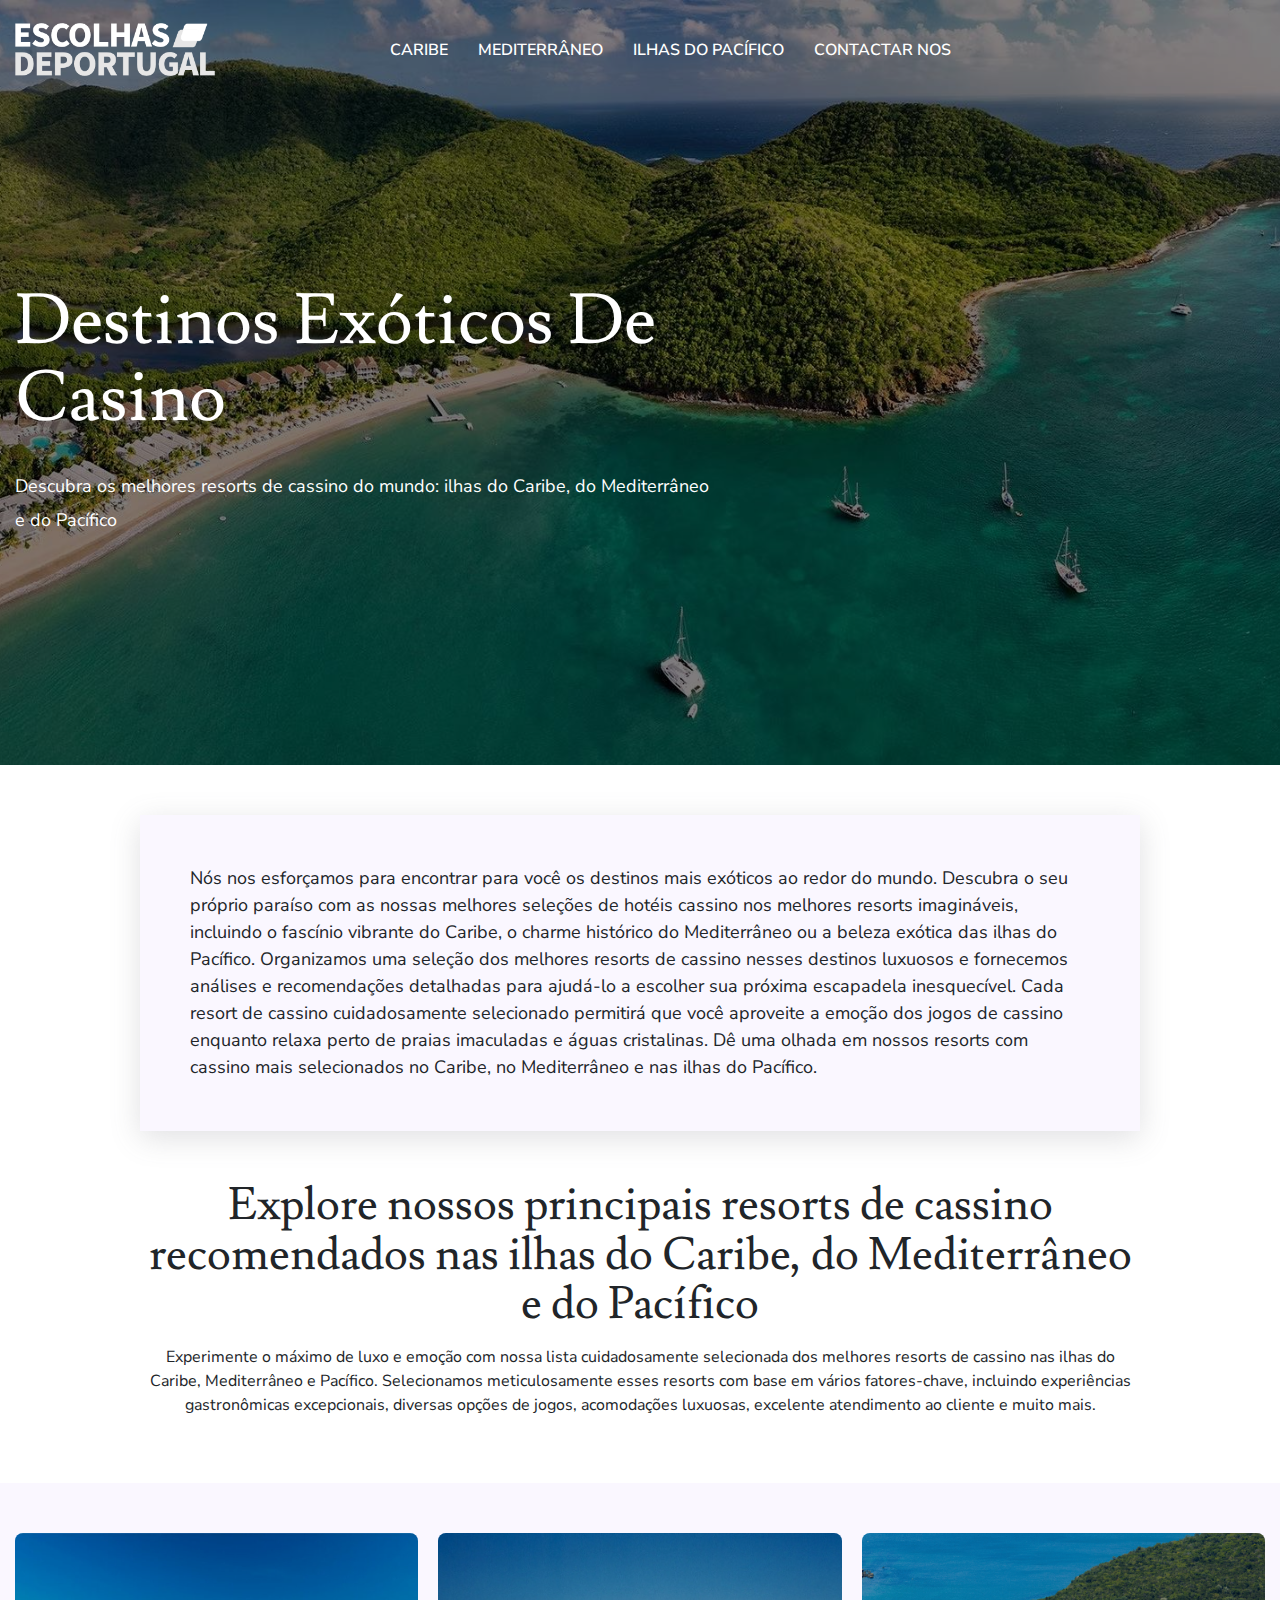
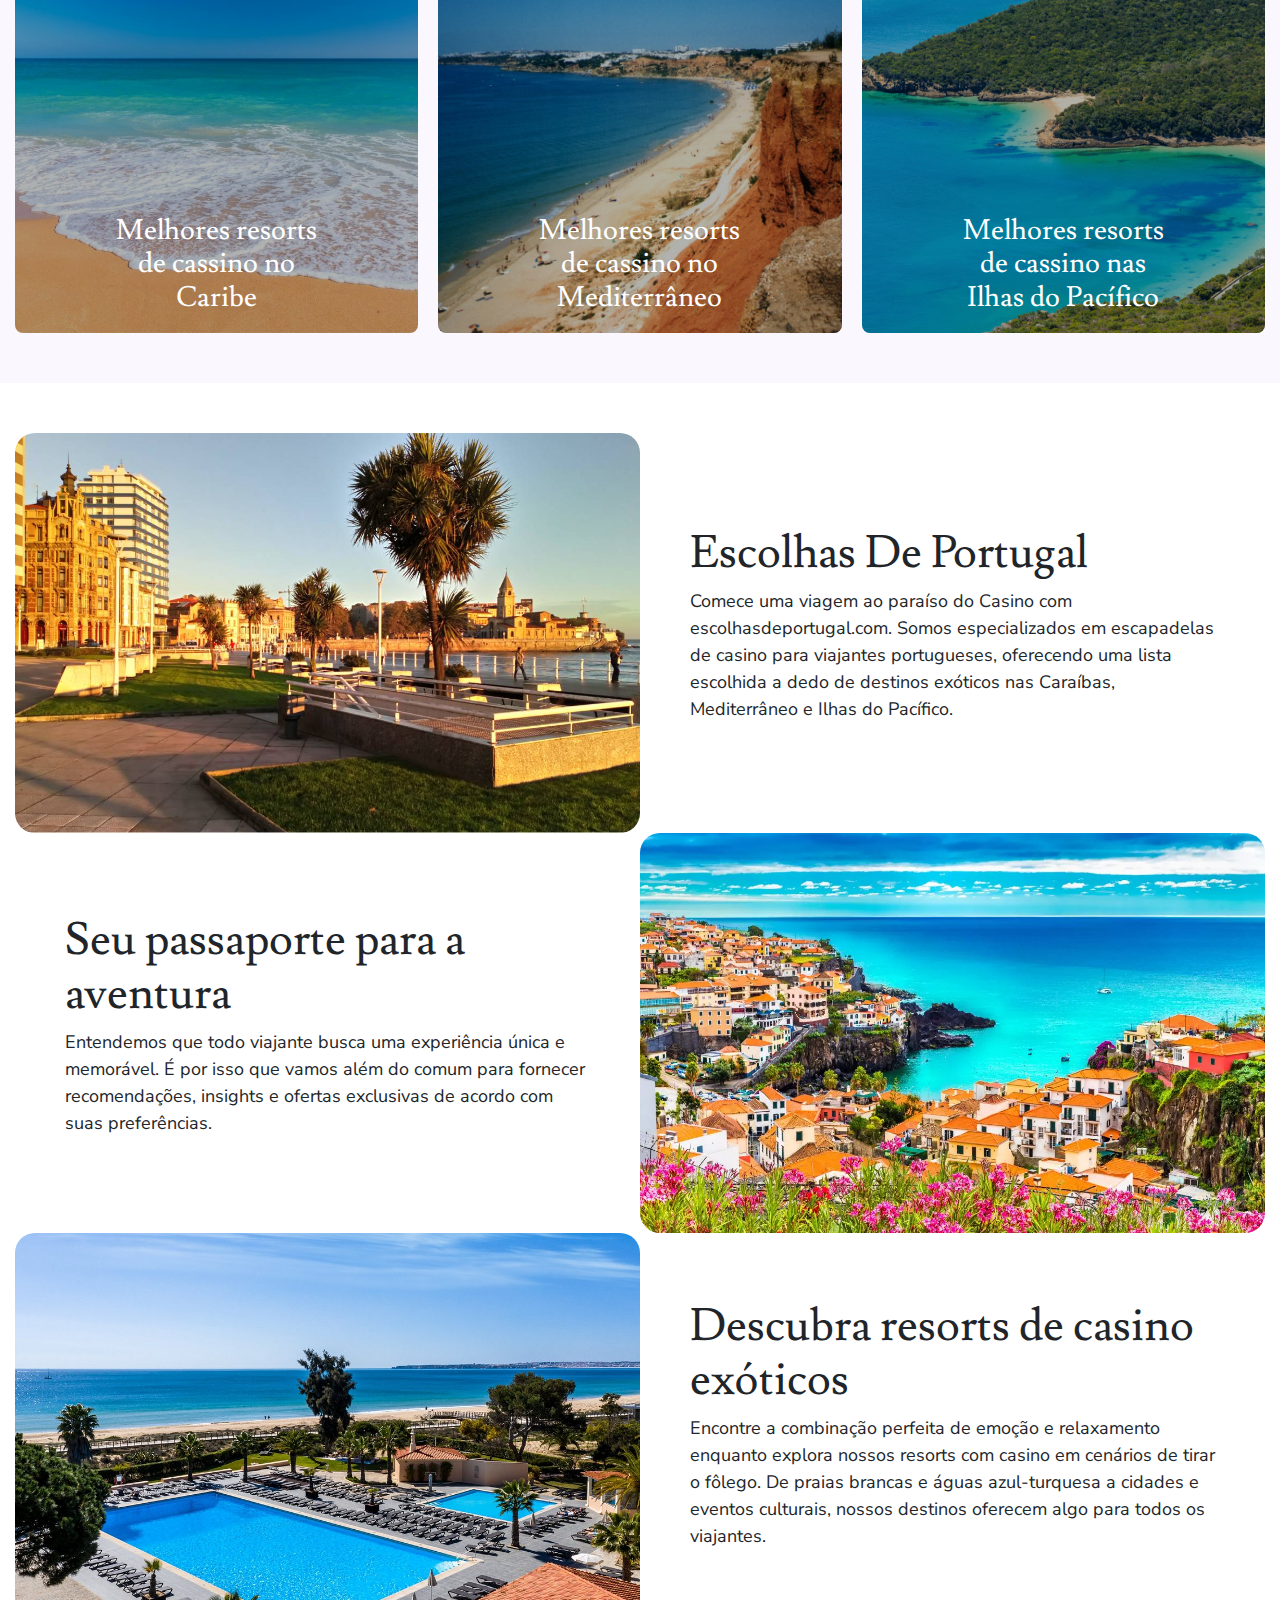
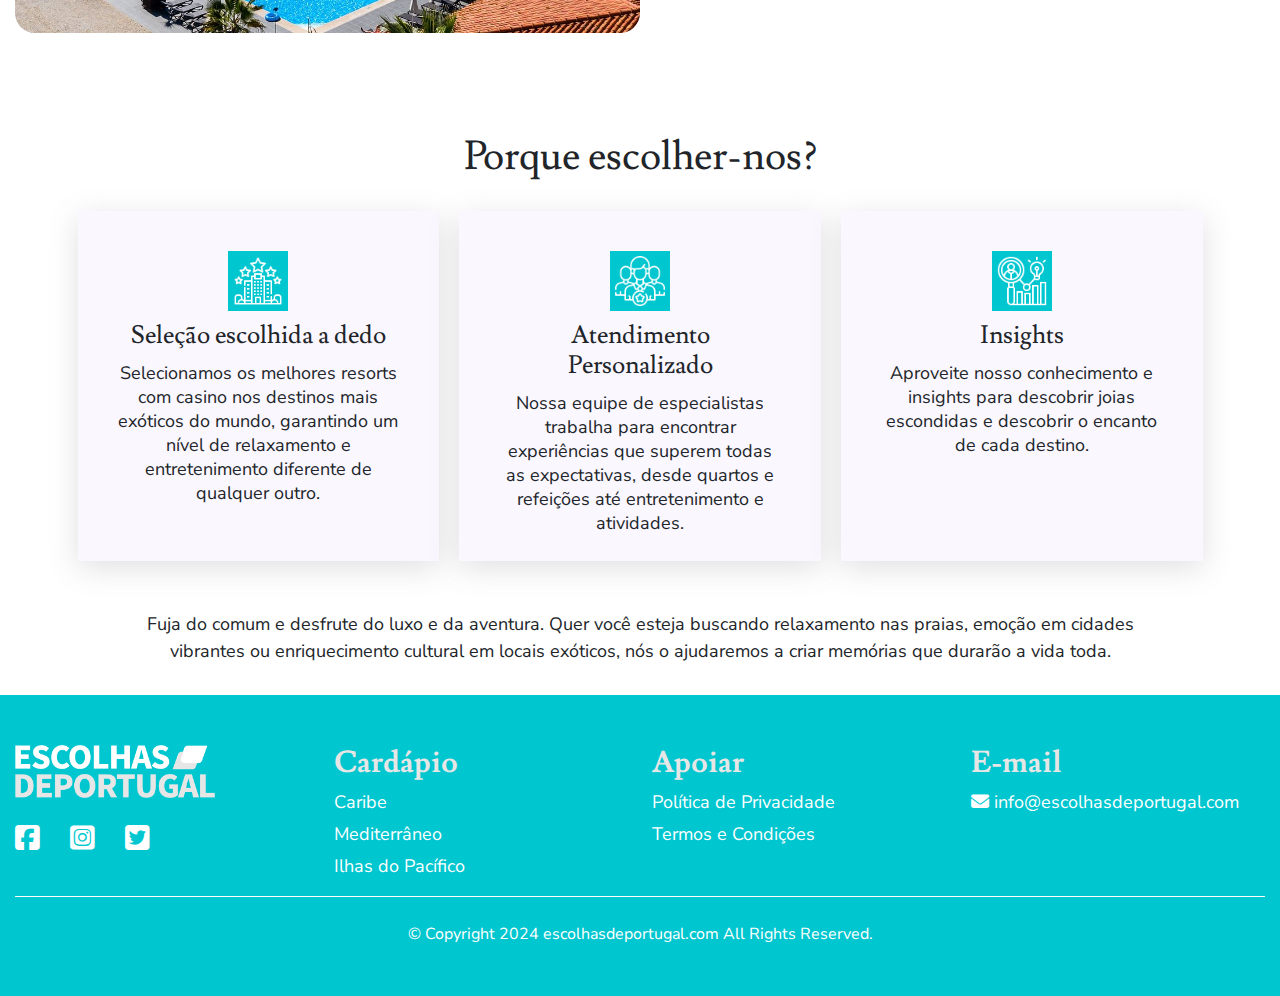
<file: index.html>
<!DOCTYPE html>
<html lang="pt">

<head>
    <title>Pagina Inicial</title>
    <meta charset="utf-8">
    <meta name="viewport" content="width=device-width, initial-scale=1">
    <link href="css/bootstrap.min.css" rel="stylesheet">
    <link rel="stylesheet" href="css/style.css">
    <link rel="stylesheet" href="css/responsive.css">
    <link rel="stylesheet" href="https://cdnjs.cloudflare.com/ajax/libs/font-awesome/6.4.2/css/all.min.css">
    <link rel="stylesheet" href="https://cdnjs.cloudflare.com/ajax/libs/font-awesome/4.7.0/css/font-awesome.min.css">
    <link rel="icon" href="images/fav-icn.png">

</head>

<body>
    <!-- Header  -->
    <header class="page-header">
        <!-- site-navbar start -->
        <div class="">
            <div class="navbar-area">
                <div class="container">
                    <nav class="site-navbar">
                        <!-- site logo -->
                        <a href="index.html" class="site-logo white-logo">
                            <img src="images/logo.png" alt="logo">
                        </a>

                        <!-- site menu/nav -->
                        <ul>
                           
                            <li><a href="caribe.html">Caribe </a></li>
                            <li><a href="mediterraneo.html">Mediterrâneo </a></li>
                            <li><a href="ilhasdopacifico.html">Ilhas do Pacífico</a></li>
                            <li><a href="contact-us.html">Contactar Nos</a></li>
                            <!-- <li><a href="#">Luxueuze Hotel’s </a></li> -->

                        </ul>
                        <!-- nav-toggler for mobile version only -->
                        <button class="nav-toggler">
                            <span></span>
                        </button>
                    </nav>
                </div>
            </div>
        </div>
        <!-- navbar-area end -->


    </header>
    <!-- Header  -->

    <!-- Banner sectoin -->
    <section class="site-banner">
        <div class="bar-vid">
            <div class="video-wrapper">
                <!-- <video width="320" height="240" controls="false" autoplay loop muted>
                    <source src="images/fiji-tourism-website-1.mp4" type="video/mp4">
                </video> -->
                <img src="images/hero-banner.jpg" alt="">

            </div>
            <div class="container">

                <div class="banner-text">
                    <div class="banner-txt-box">
                    <h1>Destinos exóticos de casino</h1>
                    <p>Descubra os melhores resorts de cassino do mundo: ilhas do Caribe, do
                        Mediterrâneo e do Pacífico
                    </p>
                    </div>

                </div>
            </div>
        </div>
    </section>
    <!-- Banner sectoin -->

    <div class="bnr-bottom-txt">
        <div class="container">
            <p>
                Nós nos esforçamos para encontrar para você os destinos mais exóticos ao redor do
                mundo. Descubra o seu próprio paraíso com as nossas melhores seleções de hotéis
                cassino nos melhores resorts imagináveis, incluindo o fascínio vibrante do Caribe, o charme
                histórico do Mediterrâneo ou a beleza exótica das ilhas do Pacífico. Organizamos uma
                seleção dos melhores resorts de cassino nesses destinos luxuosos e fornecemos análises e
                recomendações detalhadas para ajudá-lo a escolher sua próxima escapadela inesquecível.
                Cada resort de cassino cuidadosamente selecionado permitirá que você aproveite a
                emoção dos jogos de cassino enquanto relaxa perto de praias imaculadas e águas
                cristalinas. Dê uma olhada em nossos resorts com cassino mais selecionados no Caribe, no
                Mediterrâneo e nas ilhas do Pacífico.
            </p>
        </div>
    </div>

    <div class="site-main-heading ptb-50">
        <div class="container">
            <div class="site-main-wrap">

            <h2>
                Explore nossos principais resorts de cassino recomendados nas ilhas do Caribe, do
                Mediterrâneo e do Pacífico
            </h2>
            <p>
                Experimente o máximo de luxo e emoção com nossa lista cuidadosamente selecionada dos
                melhores resorts de cassino nas ilhas do Caribe, Mediterrâneo e Pacífico. Selecionamos
                meticulosamente esses resorts com base em vários fatores-chave, incluindo experiências
                gastronômicas excepcionais, diversas opções de jogos, acomodações luxuosas, excelente
                atendimento ao cliente e muito mais.
            </p>
        </div>

        </div>
    </div>

    <!-- where to go section -->
    <section class="where-to-go ptb-50">
        <div class="container">
            <div class="where-wrap">
                
                <div class="where-box " style="background-image: url(images/Caribbeanbeach1.jpg);">
                    <a href="caribe.html">
                    <h3>
                        Melhores resorts de cassino no Caribe
                    </h3>
                </a>
                </div>

                <div class="where-box" style="background-image: url(images/Caribbeanbeach2.jpg);">
                    <a href="mediterraneo.html">
                    <h3>
                        Melhores resorts de cassino no
                        Mediterrâneo
                        
                    </h3>
                </a>
                </div>
                <div class="where-box" style="background-image: url(images/Caribbeanbeach3.png);">
                    <a href="ilhasdopacifico.html">
                    <h3>
                        Melhores resorts de cassino nas Ilhas do
                        Pacífico
                    </h3>
                </a>
                </div>
            </div>
        </div>
    </section>
    <!-- where to go section -->

    <!-- welcome section -->
    <section class="welcome ptb-50">
        <div class="container">
            <div class="welcome-wrap">
                <div class="welcome-img">
                    <img src="images/homeCard1.jpg" alt="">
                </div>
                <div class="wel-come-txt">
                    <h3>
                        Escolhas De Portugal
                    </h3>
                    <p>
                        Comece uma viagem ao paraíso do Casino com escolhasdeportugal.com. Somos
                        especializados em escapadelas de casino para viajantes portugueses, oferecendo uma lista
                        escolhida a dedo de destinos exóticos nas Caraíbas, Mediterrâneo e Ilhas do Pacífico.
                    </p>
                </div>
            </div>

            <div class="welcome-wrap">
                
                <div class="wel-come-txt">
                    <h3>
                        Seu passaporte para a aventura
                    </h3>
                    <p>
                        Entendemos que todo viajante busca uma experiência única e memorável. É por isso que
                        vamos além do comum para fornecer recomendações, insights e ofertas exclusivas de
                        acordo com suas preferências.
                    </p>
                </div>
                <div class="welcome-img">
                    <img src="images/homeCard2.cms" alt="">
                </div>
            </div>

          <div class="welcome-wrap">
                <div class="welcome-img">
                    <img src="images/homeCard3.jpg" alt="">
                </div>
                <div class="wel-come-txt">
                    <h3>
                        Descubra resorts de casino exóticos
                    </h3>
                    <p>
                        Encontre a combinação perfeita de emoção e relaxamento enquanto explora nossos resorts
                        com casino em cenários de tirar o fôlego. De praias brancas e águas azul-turquesa a
                        cidades e eventos culturais, nossos destinos oferecem algo para todos os viajantes.
                    </p>
                </div>
            </div> 

        </div>
    </section>
    <!-- welcome section -->

    <!-- why choose us section -->
        <section class="why-choose ptb-50">
            <div class="container">
                <div class="choose-heading">
                    <h3>
                        Porque escolher-nos?
                    </h3>
                </div>

                <div class="choose-wrap">
                    <div class="choose-box">
                        <div class="choose-icn">
                            <img src="images/Handpicked.png" alt="">

                        </div>
                       <div class="choose-txt">
                        <h4>
                            Seleção escolhida a dedo
                        </h4>
                        <p>
                            Selecionamos os melhores resorts com casino nos destinos
                            mais exóticos do mundo, garantindo um nível de relaxamento e entretenimento diferente de
                            qualquer outro.
                        </p>
                       </div>
                    </div>

                    <div class="choose-box">
                        <div class="choose-icn">
                            <img src="images/Personalized.png" alt="">
                        </div>
                       <div class="choose-txt">
                        <h4>
                            Atendimento Personalizado
                        </h4>
                        <p>
                            Nossa equipe de especialistas trabalha para encontrar
                            experiências que superem todas as expectativas, desde quartos e refeições até
                            entretenimento e atividades.
                        </p>
                       </div>
                    </div>

                    <div class="choose-box">
                        <div class="choose-icn">
                            <img src="images/Insight.png" alt="">
                        </div>
                       <div class="choose-txt">
                        <h4>
                            Insights
                        </h4>
                        <p>
                            Aproveite nosso conhecimento e insights para descobrir joias escondidas e
                            descobrir o encanto de cada destino.
                          
                        </p>
                       </div>
                    </div>
                </div>
            </div>
        </section>
    <!-- why choose us section -->

    <div class="bottom-txt">
        <div class="container">
            <p>
                Fuja do comum e desfrute do luxo e da aventura. Quer você esteja buscando relaxamento
                nas praias, emoção em cidades vibrantes ou enriquecimento cultural em locais exóticos,
                nós o ajudaremos a criar memórias que durarão a vida toda.
            </p>
        </div>
    </div>

    <!-- footer section  -->
    <div class="site-footer ptb-50">
        <div class="container">
            <div class="row">
                <div class="col-lg-3 col-md-6 col-sm-6">
                    <div class="footer-logo">
                        <a href="index.html">
                        <img src="images/logo.png" alt="">
                    </a>
                    </div>
                    <div class="social-links">
                        <ul>
                            <li>
                                <a href="#"><i class="fa-brands fa-square-facebook"></i></a>
                            </li>
                            <li>
                                <a href="#">
                                    <i class="fa-brands fa-square-instagram"></i>
                                </a>
                            </li>
                            <li>
                                <a href="#">
                                    <i class="fa-brands fa-square-twitter"></i>
                                </a>
                            </li>
                        </ul>
                    </div>
                </div>
                <div class="col-lg-3 col-md-6 col-sm-6" >
                    <div class="footer-links">
                        <h3>
                            Cardápio
                        </h3>
                        <ul>
                          
                            <li>
                                <a href="caribe.html">
                                    Caribe
                                </a>
                            </li>
                            <li>
                                <a href="mediterraneo.html">
                                    Mediterrâneo
                                </a>
                            </li>
                            <li>
                                <a href="ilhasdopacifico.html">
                                    Ilhas do Pacífico
                                </a>
                            </li>
                        </ul>
                    </div>
                </div>
                <div class="col-lg-3 col-md-6 col-sm-6">
                    <div class="footer-links">
                        <h3>
                            Apoiar
                        </h3>
                        <ul>
                            <li>
                                <a href="privacy-policy.html">
                                    Política de Privacidade
                                </a>
                            </li>
                            <li>
                                <a href="term-and-condition.html">
                                    Termos e Condições
                                </a>
                            </li>
                            
                        </ul>
                    </div>
                </div>
                <div class="col-lg-3 col-md-6 col-sm-6">
                    <div class="footer-links">
                        <h3>
                            E-mail
                        </h3>
                        <ul>
                            <li>
                                <a href="mailto:info@escolhasdeportugal.com">
                                    <i class="fa-solid fa-envelope"></i>
                                    info@escolhasdeportugal.com
                                </a>
                            </li>
                           
                            
                        </ul>
                    </div>
                </div>
            </div>
            <div class="copy-right">
                <p>
                    © Copyright 2024 escolhasdeportugal.com All Rights Reserved.
                </p>
            </div>
        </div>
    </div>
    <!-- footer section  -->
    <script src="https://code.jquery.com/jquery-3.7.1.min.js"></script>

    <script src="js/bootstrap.bundle.min.js"></script>
    <script src="js/custom.js"></script>
</body>

</html>
</file>
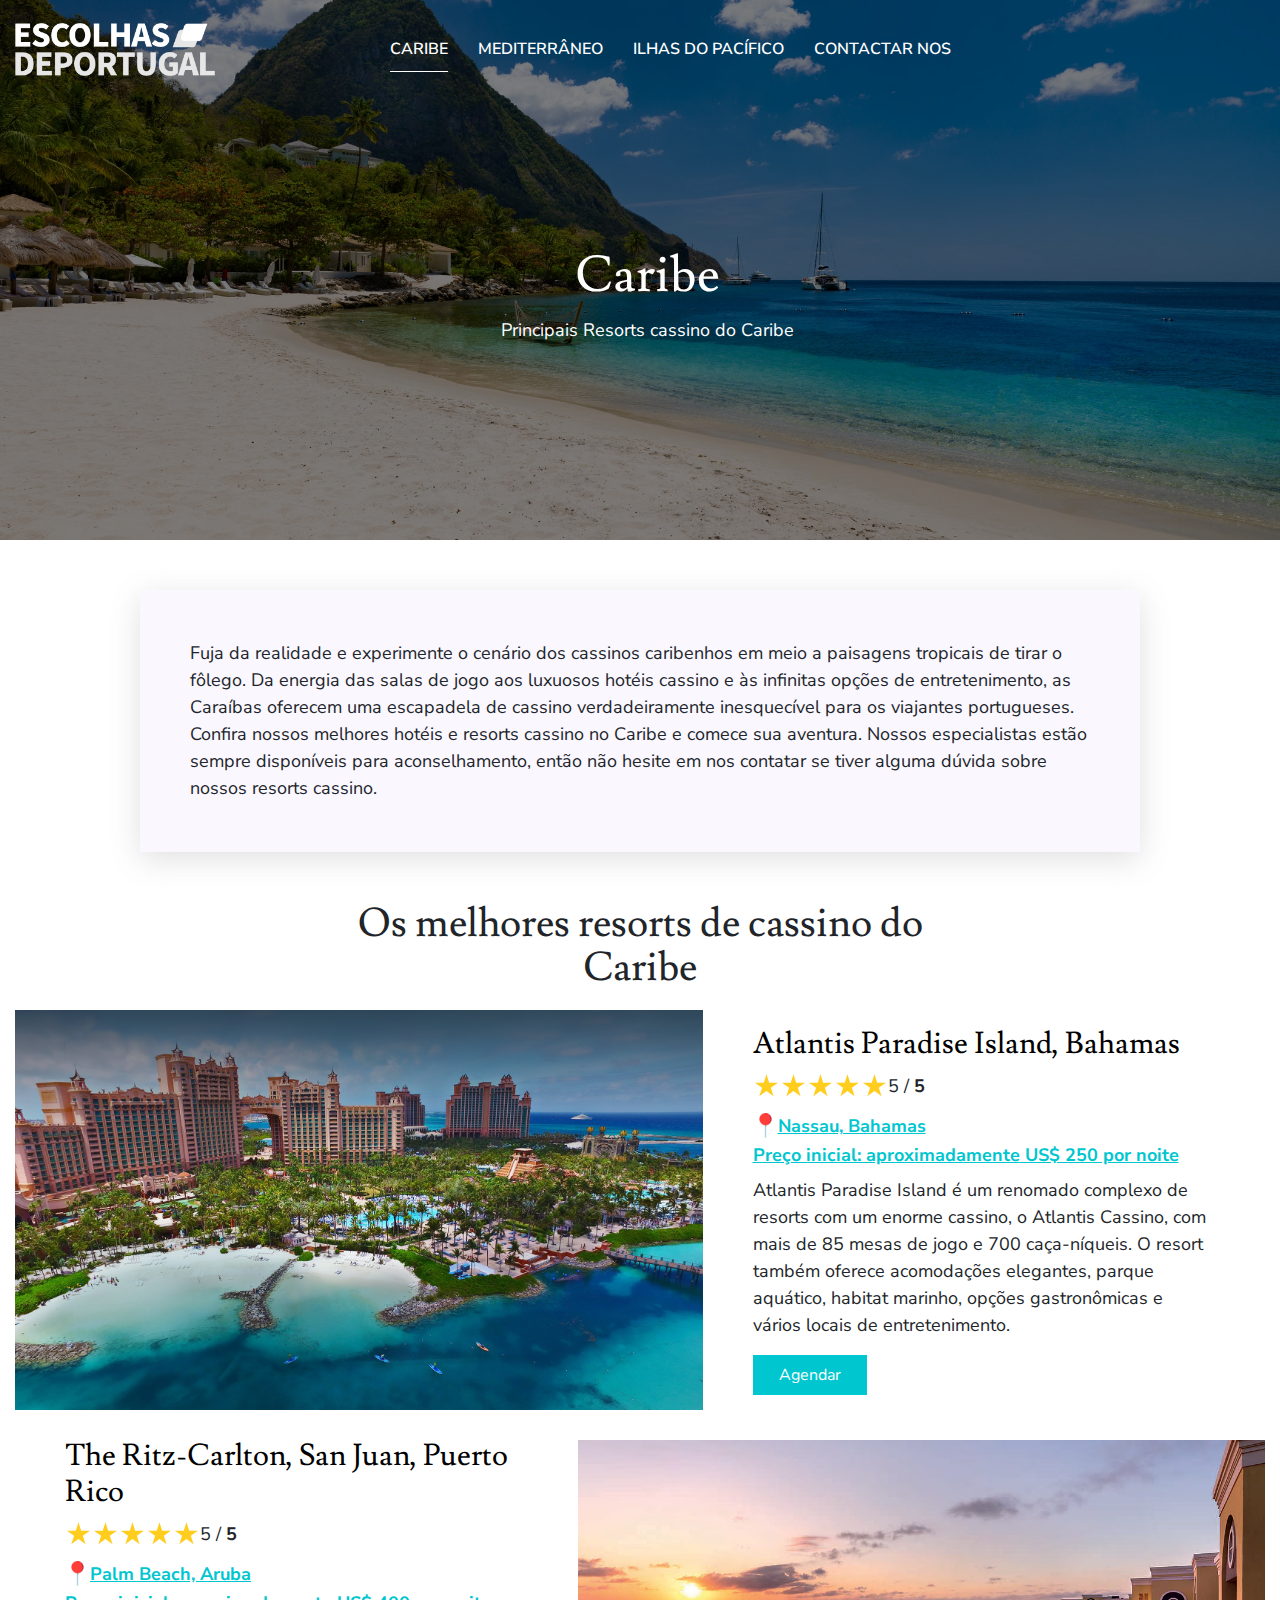
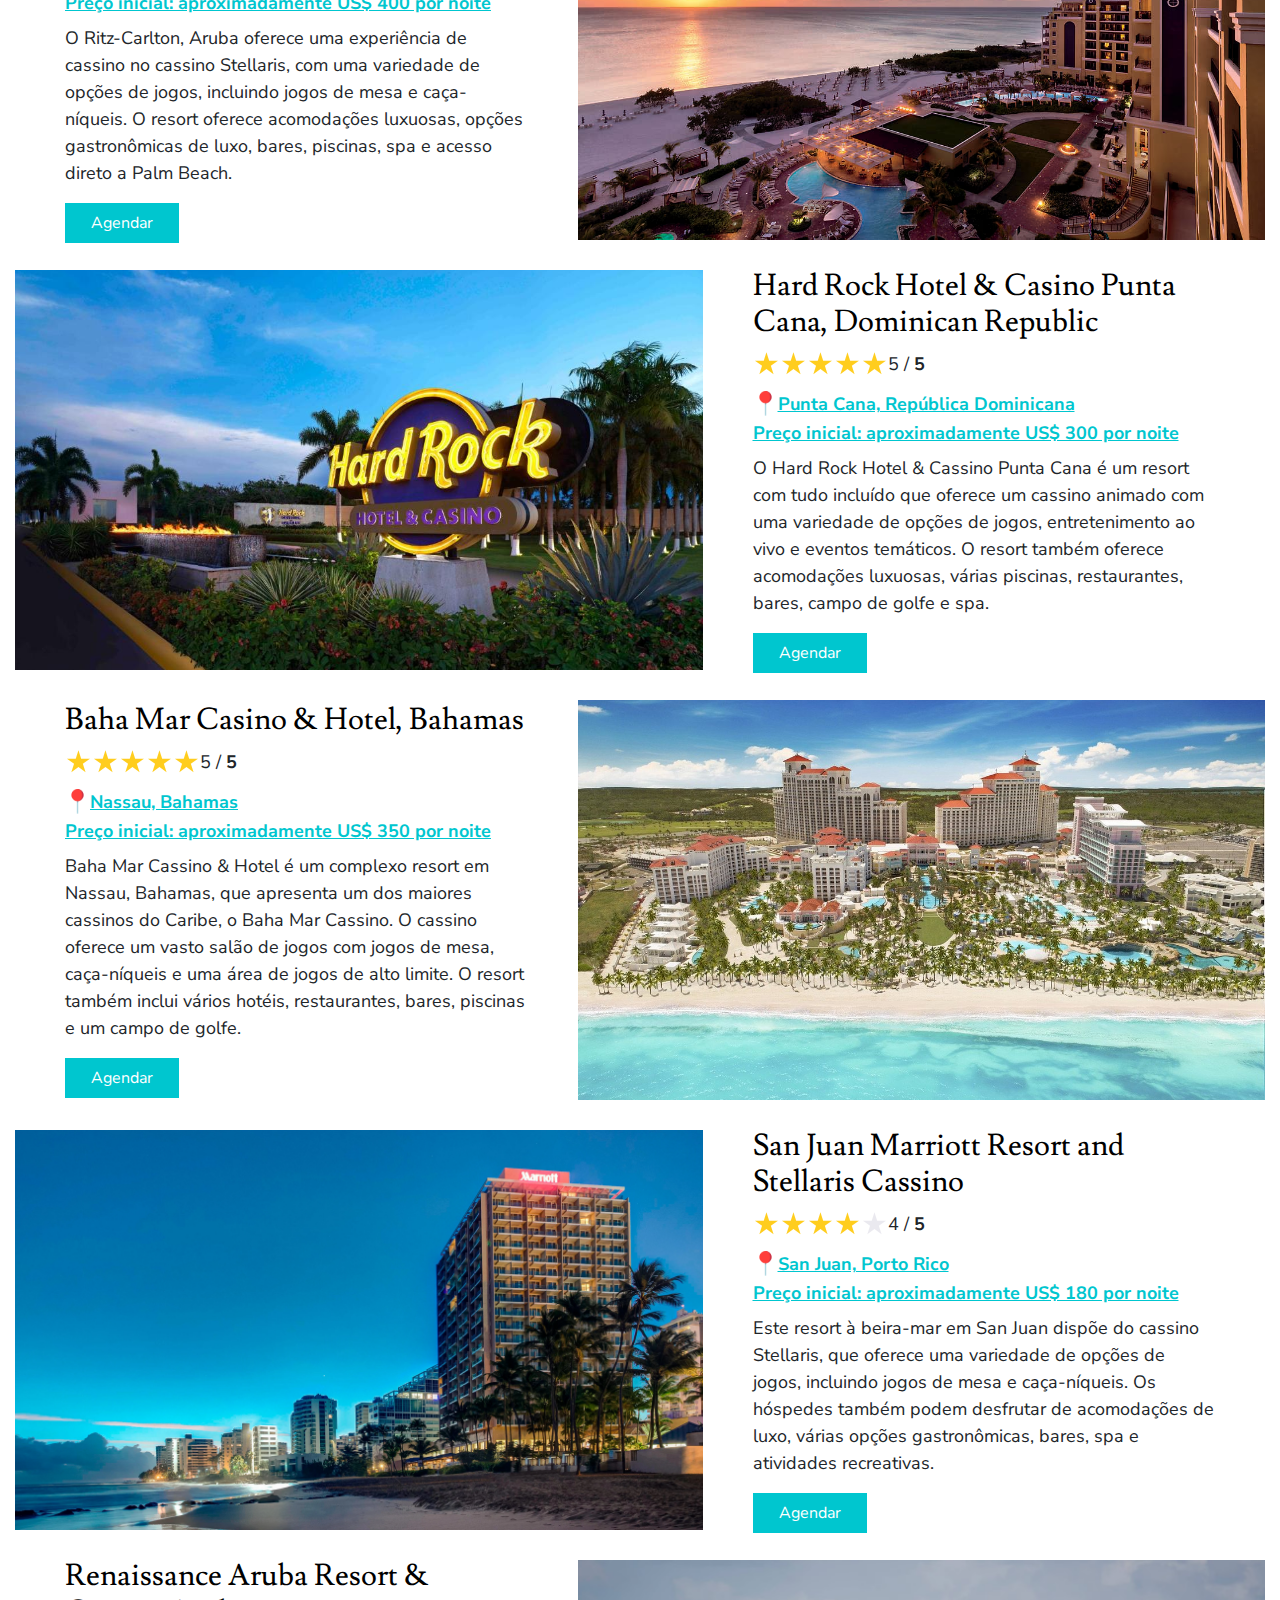
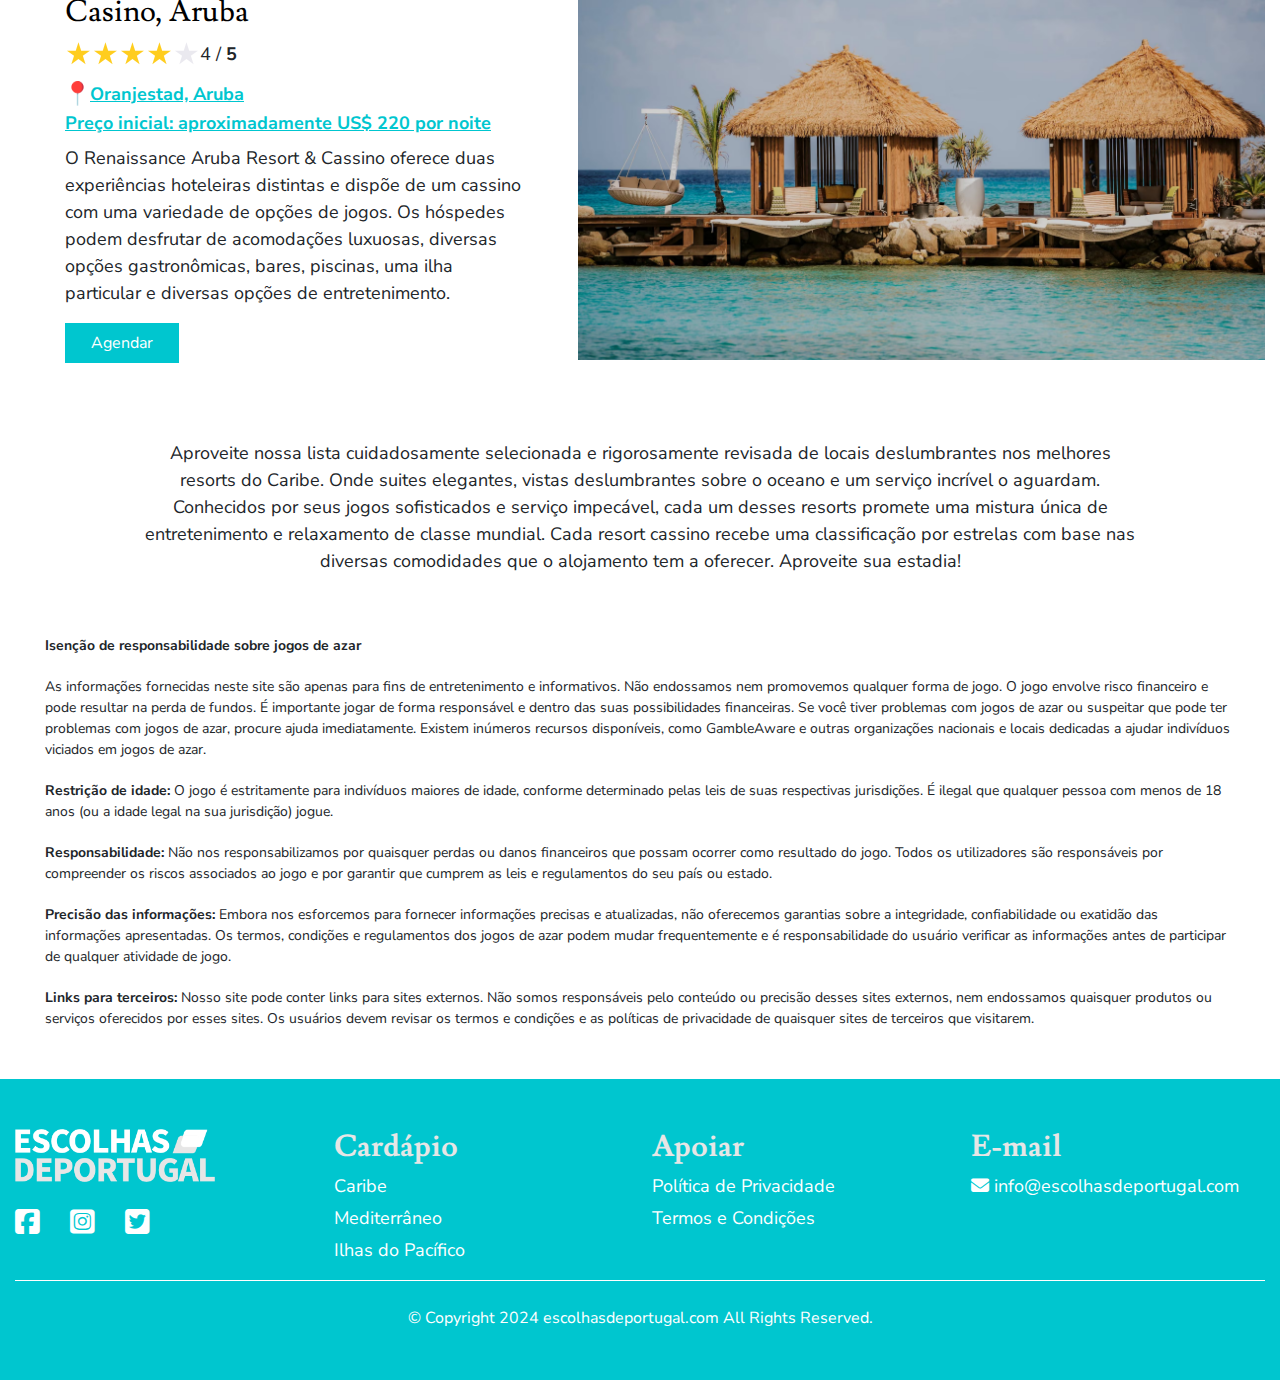
<file: caribe.html>
<!DOCTYPE html>
<html lang="pt">

<head>
    <title>Caribe</title>
    <meta charset="utf-8">
    <meta name="viewport" content="width=device-width, initial-scale=1">
    <link href="css/bootstrap.min.css" rel="stylesheet">
    <link rel="stylesheet" href="css/style.css">
    <link rel="stylesheet" href="css/responsive.css">
    <link rel="stylesheet" href="https://cdnjs.cloudflare.com/ajax/libs/font-awesome/6.4.2/css/all.min.css">
    <link rel="stylesheet" href="https://cdnjs.cloudflare.com/ajax/libs/font-awesome/4.7.0/css/font-awesome.min.css">
    <link rel="icon" href="images/fav-icn.png">

</head>

<body>
    <!-- Header  -->
    <header class="page-header">
        <!-- site-navbar start -->
        <div class="">
            <div class="navbar-area">
                <div class="container">
                    <nav class="site-navbar">
                        <!-- site logo -->
                        <a href="index.html" class="site-logo white-logo">
                            <img src="images/logo.png" alt="logo">
                        </a>

                        <!-- site menu/nav -->
                        <ul>
                           
                            <li><a href="caribe.html" class="active">Caribe </a></li>
                            <li><a href="mediterraneo.html">Mediterrâneo </a></li>
                            <li><a href="ilhasdopacifico.html">Ilhas do Pacífico</a></li>
                            <li><a href="contact-us.html">Contactar Nos</a></li>
                            <!-- <li><a href="#">Luxueuze Hotel’s </a></li> -->

                        </ul>
                        <!-- nav-toggler for mobile version only -->
                        <button class="nav-toggler">
                            <span></span>
                        </button>
                    </nav>
                </div>
            </div>
        </div>
        <!-- navbar-area end -->


    </header>
    <!-- Header  -->

    <!-- Banner sectoin -->
    <section class="sub-banner">
        <div class="bar-vid">
            <div class="video-wrapper">
                <img src="images/Caribbean-beach-bnr.jpg" alt="">

            </div>
            <div class="container">

                <div class="banner-text">
                    <h1>Caribe</h1>
                    <p>
                        Principais Resorts cassino do Caribe
                    </p>
                </div>
            </div>
        </div>
    </section>
    <!-- Banner sectoin -->
    <div class="bnr-bottom-txt">
        <div class="container">
            <p>
                Fuja da realidade e experimente o cenário dos cassinos caribenhos em meio a paisagens tropicais de tirar o fôlego. Da energia das salas de jogo aos luxuosos hotéis cassino e às infinitas opções de entretenimento, as Caraíbas oferecem uma escapadela de cassino verdadeiramente inesquecível para os viajantes portugueses. Confira nossos melhores hotéis e resorts cassino no Caribe e comece sua aventura. Nossos especialistas estão sempre disponíveis para aconselhamento, então não hesite em nos contatar se tiver alguma dúvida sobre nossos resorts cassino.
            </p>
        </div>
    </div>

    <!-- Caribe main section -->

    <section class="caribe-main ptb-50">
        <div class="container">
            <div class="caribe-heading">
                <h3>
                    Os melhores resorts de cassino do Caribe
                </h3>
            </div>
            <div class="caribe-wrap">
                <div class="caribe-box">
                    <div class="caribe-img">
                        <img src="images/Caribe-card-01.jpg" alt="">
                    </div>
                    <div class="caribe-txt">
                        <h3>
                            Atlantis Paradise Island, Bahamas
                        </h3>
                        <div class="brand-rating">
                            <div class="Stars" style="--rating: 5;" aria-label="Rating of this product is 5 out of 5."></div>
                            <div class="rate-count">
                                <p>
                                    5 / <b>5</b>
                                </p>
                            </div>
                        </div>
                        <div class="location">
                            <span>
                                <img src="images/pin.png" alt=""> Nassau, Bahamas
                            </span>
                            <span>
                                Preço inicial:  aproximadamente US$ 250 por noite
                            </span>
                        </div>
                        <p>
                            Atlantis Paradise Island é um renomado complexo de resorts com um enorme cassino, o
                            Atlantis Cassino, com mais de 85 mesas de jogo e 700 caça-níqueis. O resort também
                            oferece acomodações elegantes, parque aquático, habitat marinho, opções gastronômicas e
                            vários locais de entretenimento.
                        </p>
                        <div class="explore">
                            <a href="https://www.atlantisbahamas.com/" target="_blank">Agendar</a>
                        </div>
                    </div>
                    
                </div>
                <div class="caribe-box">
                   
                    <div class="caribe-txt">
                        <h3>
                            The Ritz-Carlton, San Juan, Puerto Rico
                        </h3>
                        <div class="brand-rating">
                            <div class="Stars" style="--rating: 5;" aria-label="Rating of this product is 5 out of 5."></div>
                            <div class="rate-count">
                                <p>
                                    5 / <b>5</b>
                                </p>
                            </div>
                        </div>
                        <div class="location">
                            <span>
                                <img src="images/pin.png" alt=""> Palm Beach, Aruba
                            </span>
                            <span>
                                Preço inicial: aproximadamente US$ 400 por noite
                            </span>
                        </div>
                        <p>
                            O Ritz-Carlton, Aruba oferece uma experiência de cassino no cassino Stellaris, com uma
                            variedade de opções de jogos, incluindo jogos de mesa e caça-níqueis. O resort oferece
                            acomodações luxuosas, opções gastronômicas de luxo, bares, piscinas, spa e acesso direto
                            a Palm Beach.
                        </p>
                        <div class="explore">
                            <a href="https://www.ritzcarlton.com/en/hotels/auart-the-ritz-carlton-aruba/overview/" target="_blank">Agendar</a>
                        </div>
                    </div>
                    <div class="caribe-img">
                        <img src="images/Caribe-card-02.avif" alt="">
                    </div>
                </div>

                <div class="caribe-box">
                    <div class="caribe-img">
                        <img src="images/Caribe-card-03.jpg" alt="">
                    </div>
                    <div class="caribe-txt">
                        <h3>
                            Hard Rock Hotel & Casino Punta Cana, Dominican Republic
                        </h3>
                        <div class="brand-rating">
                            <div class="Stars" style="--rating: 5;" aria-label="Rating of this product is 5 out of 5."></div>
                            <div class="rate-count">
                                <p>
                                    5 / <b>5</b>
                                </p>
                            </div>
                        </div>
                        <div class="location">
                            <span>
                                <img src="images/pin.png" alt="">  Punta Cana, República Dominicana
                            </span>
                            <span>
                                Preço inicial: aproximadamente US$ 300 por noite
                            </span>
                        </div>
                        <p>
                            O Hard Rock Hotel & Cassino Punta Cana é um resort com tudo incluído que oferece um
                            cassino animado com uma variedade de opções de jogos, entretenimento ao vivo e eventos
                            temáticos. O resort também oferece acomodações luxuosas, várias piscinas, restaurantes,
                            bares, campo de golfe e spa.
                        </p>
                        <div class="explore">
                            <a href="https://hotel.hardrock.com/punta-cana/" target="_blank">Agendar</a>
                        </div>
                    </div>
                    
                </div>
                <div class="caribe-box">
                   
                    <div class="caribe-txt">
                        <h3>
                            Baha Mar Casino & Hotel, Bahamas
                        </h3>
                        <div class="brand-rating">
                            <div class="Stars" style="--rating: 5;" aria-label="Rating of this product is 5 out of 5."></div>
                            <div class="rate-count">
                                <p>
                                    5 / <b>5</b>
                                </p>
                            </div>
                        </div>
                        <div class="location">
                            <span>
                                <img src="images/pin.png" alt="">  Nassau, Bahamas
                            </span>
                            <span>
                                Preço inicial: aproximadamente US$ 350 por noite
                            </span>
                        </div>
                        <p>
                            Baha Mar Cassino & Hotel é um complexo resort em Nassau, Bahamas, que apresenta um
                            dos maiores cassinos do Caribe, o Baha Mar Cassino. O cassino oferece um vasto salão de
                            jogos com jogos de mesa, caça-níqueis e uma área de jogos de alto limite. O resort também
                            inclui vários hotéis, restaurantes, bares, piscinas e um campo de golfe.
                        </p>
                        <div class="explore">
                            <a href="https://bahamar.com/cassino/" target="_blank">Agendar</a>
                        </div>
                    </div>
                    <div class="caribe-img">
                        <img src="images/Caribe-card-04.jpg" alt="">
                    </div>
                </div>


                <div class="caribe-box">
                    <div class="caribe-img">
                        <img src="images/Caribe-card-05.webp" alt="">
                    </div>
                    <div class="caribe-txt">
                        <h3>
                            San Juan Marriott Resort and Stellaris Cassino
                        </h3>
                        <div class="brand-rating">
                            <div class="Stars" style="--rating: 4;" aria-label="Rating of this product is 4 out of 5."></div>
                            <div class="rate-count">
                                <p>
                                    4 / <b>5</b>
                                </p>
                            </div>
                        </div>
                        <div class="location">
                            <span>
                                <img src="images/pin.png" alt="">  San Juan, Porto Rico
                            </span>
                            <span>
                                Preço inicial: aproximadamente US$ 180 por noite
                            </span>
                        </div>
                        <p>
                            Este resort à beira-mar em San Juan dispõe do cassino Stellaris, que oferece uma
                            variedade de opções de jogos, incluindo jogos de mesa e caça-níqueis. Os hóspedes
                            também podem desfrutar de acomodações de luxo, várias opções gastronômicas, bares,
                            spa e atividades recreativas.
                        </p>
                        <div class="explore">
                            <a href="https://www.marriott.com/en-us/hotels/sjupr-san-juan-marriott-resort-and-stellaris-cassino/overview/" target="_blank">Agendar</a>
                        </div>
                    </div>
                    
                </div>
                <div class="caribe-box">
                   
                    <div class="caribe-txt">
                        <h3>
                            Renaissance Aruba Resort & Casino, Aruba
                        </h3>
                        <div class="brand-rating">
                            <div class="Stars" style="--rating: 4;" aria-label="Rating of this product is 4 out of 5."></div>
                            <div class="rate-count">
                                <p>
                                    4 / <b>5</b>
                                </p>
                            </div>
                        </div>
                        <div class="location">
                            <span>
                                <img src="images/pin.png" alt="">  Oranjestad, Aruba
                            </span>
                            <span>
                                Preço inicial: aproximadamente US$ 220 por noite
                            </span>
                        </div>
                        <p>
                            O Renaissance Aruba Resort & Cassino oferece duas experiências hoteleiras distintas e
                            dispõe de um cassino com uma variedade de opções de jogos. Os hóspedes podem
                            desfrutar de acomodações luxuosas, diversas opções gastronômicas, bares, piscinas, uma
                            ilha particular e diversas opções de entretenimento.
                        </p>
                        <div class="explore">
                            <a href="https://www.marriott.com/en-us/hotels/auabr-renaissance-wind-creek-aruba-resort/overview/" target="_blank">Agendar</a>
                        </div>
                    </div>
                    <div class="caribe-img">
                        <img src="images/Caribe-card-06.avif" alt="">
                    </div>
                </div>


            </div>
        </div>
    </section>
     

    <!-- top hotels -->

    <!-- <section class="top-hotel ptb-50">
        <div class="container">
            <div class="row">
                <div class="col-lg-4 col-md-6">
                    <div class="hotel-wrap">
                        <img src="images/Luxurious01.webp" alt="">
                        <div class="hotel-txt">
                            <h4>
                                Acomodações luxuosas
                            </h4>
                            <p>
                                Encontre acomodações deslumbrantes nos melhores resorts do
                                Caribe, onde suítes elegantes, vistas deslumbrantes do oceano e um serviço incrível o
                                aguardam.
                            </p>
                        </div>
                    </div>
                </div>
                <div class="col-lg-4 col-md-6">
                    <div class="hotel-wrap">
                        <img src="images/Luxurious02.jpg" alt="">
                        <div class="hotel-txt">
                            <h4>
                                Atmosfera de jogo vibrante
                            </h4>
                            <p>
                                experimente a emoção de jogar com estilo em resorts de
                                cassino que oferecem uma ampla variedade de jogos de mesa, caça-níqueis e salas de
                                pôquer. Quer você seja um jogador experiente ou iniciante, há algo para todos os gostos no
                                campo de jogos.
                            </p>
                        </div>
                    </div>
                </div>
                <div class="col-lg-4 col-md-6">
                    <div class="hotel-wrap">
                        <img src="images/Luxurious03.jpg" alt="">
                        <div class="hotel-txt">
                            <h4>
                                Felicidade à beira mar
                            </h4>
                            <p>
                                relaxe em praias de outro mundo com areia fofa e águas
                                cristalinas, a poucos passos da agitação do cassino. Passe os dias tomando banho de sol,
                                mergulhando com snorkel em lagoas azul-turquesa ou praticando esportes aquáticos.
                            </p>
                        </div>
                    </div>
                </div>

                <div class="col-lg-4 col-md-6">
                    <div class="hotel-wrap">
                        <img src="images/Luxurious04.png" alt="">
                        <div class="hotel-txt">
                            <h4>
                                Entretenimento de classe mundial
                            </h4>
                            <p>
                                De música ao vivo e shows a festas temáticas e locais
                                de diversão noturna, o Caribe oferece um cenário de entretenimento que certamente o
                                manterá entretido mesmo depois do pôr do sol.
                            </p>
                        </div>
                    </div>
                </div>
                <div class="col-lg-4 col-md-6">
                    <div class="hotel-wrap">
                        <img src="images/Luxurious05.avif" alt="">
                        <div class="hotel-txt">
                            <h4>
                                Refeições Gourmet
                            </h4>
                            <p>
                                Aprecie os sabores do Caribe e de outros lugares nos melhores
                                restaurantes da região, onde os melhores chefs servem uma variedade de culinária
                                internacional. Quer você esteja procurando especialidades caribenhas, frutos do mar
                                frescos ou delícias gourmet, você encontrará de tudo aqui.
                            </p>
                        </div>
                    </div>
                </div>
                <div class="col-lg-4 col-md-6">
                    <div class="hotel-wrap">
                        <img src="images/Luxurious06.jpg" alt="">
                        <div class="hotel-txt">
                            <h4>
                                Exploração Cultural
                            </h4>
                            <p>
                                Explore a rica história e a cultura vibrante do Caribe com excursões a
                                marcos históricos, mercados locais e atrações culturais. Descubra a fusão única de
                                influências europeias, africanas e indígenas que moldam a identidade da região.
                            </p>
                        </div>
                    </div>
                </div>
            </div>
        </div>
    </section> -->




    <div class="bottom-txt ">
        <div class="container">
            <p>
                Aproveite nossa lista cuidadosamente selecionada e rigorosamente revisada de locais
                deslumbrantes nos melhores resorts do Caribe. Onde suites elegantes, vistas deslumbrantes sobre o
                oceano e um serviço incrível o aguardam. Conhecidos por seus jogos sofisticados e serviço
                impecável, cada um desses resorts promete uma mistura única de entretenimento e relaxamento de
                classe mundial. Cada resort cassino recebe uma classificação por estrelas com base nas diversas
                comodidades que o alojamento tem a oferecer. Aproveite sua estadia!
            </p>
        </div>
    </div>
    <!-- Disclaimer section -->
 
    <div class="disclaimer">
        <div class="container">
            <div class="disclaimer-wrap">
                <p>
                    <strong>Isenção de responsabilidade sobre jogos de azar</strong>
                </p>
            </div>
            <div class="disclaimer-wrap">
                <p>
                    As informações fornecidas neste site são apenas para fins de entretenimento e informativos. Não endossamos nem
                    promovemos qualquer forma de jogo. O jogo envolve risco financeiro e pode resultar na perda de fundos. É importante jogar
                    de forma responsável e dentro das suas possibilidades financeiras. Se você tiver problemas com jogos de azar ou suspeitar
                    que pode ter problemas com jogos de azar, procure ajuda imediatamente. Existem inúmeros recursos disponíveis, como
                    GambleAware e outras organizações nacionais e locais dedicadas a ajudar indivíduos viciados em jogos de azar.
                </p>
            </div>
            <div class="disclaimer-wrap">
                <p>
                    <strong>Restrição de idade:</strong>
                    O jogo é estritamente para indivíduos maiores de idade, conforme determinado pelas leis de suas
                    respectivas jurisdições. É ilegal que qualquer pessoa com menos de 18 anos (ou a idade legal na sua jurisdição) jogue.
                </p>
            </div>
            <div class="disclaimer-wrap">
                <p>
                    <strong>
                        Responsabilidade:
                    </strong>
                    Não nos responsabilizamos por quaisquer perdas ou danos financeiros que possam ocorrer como resultado
                    do jogo. Todos os utilizadores são responsáveis por compreender os riscos associados ao jogo e por garantir que cumprem as
                    leis e regulamentos do seu país ou estado.
                </p>
            </div>
            <div class="disclaimer-wrap">
                <p>
                    <strong>
                        Precisão das informações:
                    </strong>
                    Embora nos esforcemos para fornecer informações precisas e atualizadas, não oferecemos
                    garantias sobre a integridade, confiabilidade ou exatidão das informações apresentadas. Os termos, condições e regulamentos
                    dos jogos de azar podem mudar frequentemente e é responsabilidade do usuário verificar as informações antes de participar
                    de qualquer atividade de jogo.
                </p>
            </div>
            <div class="disclaimer-wrap">
                <p>
                    <strong>
                        Links para terceiros:
                    </strong>
                    Nosso site pode conter links para sites externos. Não somos responsáveis pelo conteúdo ou precisão
                    desses sites externos, nem endossamos quaisquer produtos ou serviços oferecidos por esses sites. Os usuários devem
                    revisar os termos e condições e as políticas de privacidade de quaisquer sites de terceiros que visitarem.
                </p>
            </div>
           
        </div>
    </div>
    <!-- footer section  -->
    <div class="site-footer ptb-50">
        <div class="container">
            <div class="row">
                <div class="col-lg-3 col-md-6 col-sm-6">
                    <div class="footer-logo">
                        <a href="index.html">
                        <img src="images/logo.png" alt="">
                    </a>
                    </div>
                    <div class="social-links">
                        <ul>
                            <li>
                                <a href="#"><i class="fa-brands fa-square-facebook"></i></a>
                            </li>
                            <li>
                                <a href="#">
                                    <i class="fa-brands fa-square-instagram"></i>
                                </a>
                            </li>
                            <li>
                                <a href="#">
                                    <i class="fa-brands fa-square-twitter"></i>
                                </a>
                            </li>
                        </ul>
                    </div>
                </div>
                <div class="col-lg-3 col-md-6 col-sm-6" >
                    <div class="footer-links">
                        <h3>
                            Cardápio
                        </h3>
                        <ul>
                           
                            <li>
                                <a href="caribe.html">
                                    Caribe
                                </a>
                            </li>
                            <li>
                                <a href="mediterraneo.html">
                                    Mediterrâneo
                                </a>
                            </li>
                            <li>
                                <a href="ilhasdopacifico.html">
                                    Ilhas do Pacífico
                                </a>
                            </li>
                        </ul>
                    </div>
                </div>
                <div class="col-lg-3 col-md-6 col-sm-6">
                    <div class="footer-links">
                        <h3>
                            Apoiar
                        </h3>
                        <ul>
                            <li>
                                <a href="privacy-policy.html">
                                    Política de Privacidade
                                </a>
                            </li>
                            <li>
                                <a href="term-and-condition.html">
                                    Termos e Condições
                                </a>
                            </li>
                            
                        </ul>
                    </div>
                </div>
                <div class="col-lg-3 col-md-6 col-sm-6">
                    <div class="footer-links">
                        <h3>
                            E-mail
                        </h3>
                        <ul>
                            <li>
                                <a href="mailto:info@escolhasdeportugal.com">
                                    <i class="fa-solid fa-envelope"></i>
                                    info@escolhasdeportugal.com
                                </a>
                            </li>
                           
                            
                        </ul>
                    </div>
                </div>
            </div>
            <div class="copy-right">
                <p>
                    © Copyright 2024 escolhasdeportugal.com All Rights Reserved.
                </p>
            </div>
        </div>
    </div>
    <!-- footer section  -->
    <script src="https://code.jquery.com/jquery-3.7.1.min.js"></script>

    <script src="js/bootstrap.bundle.min.js"></script>
    <script src="js/custom.js"></script>
</body>

</html>
</file>
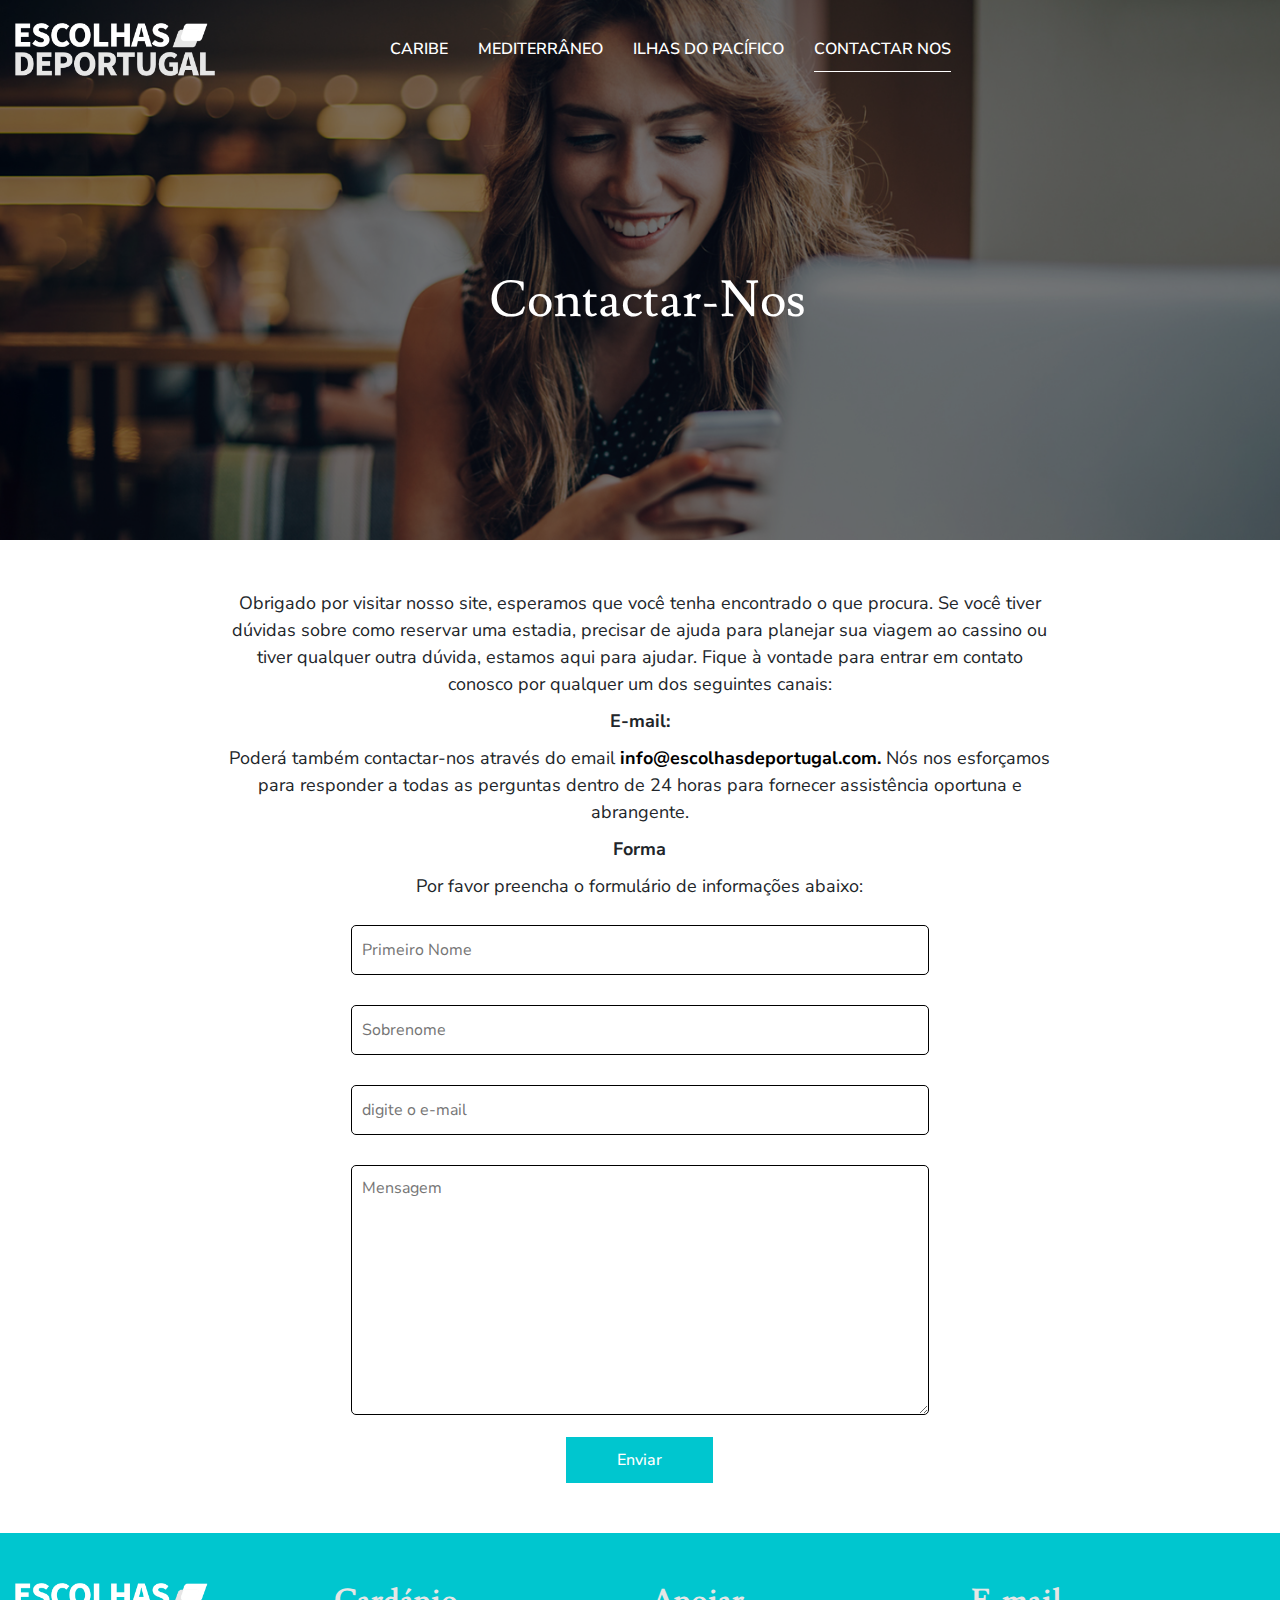
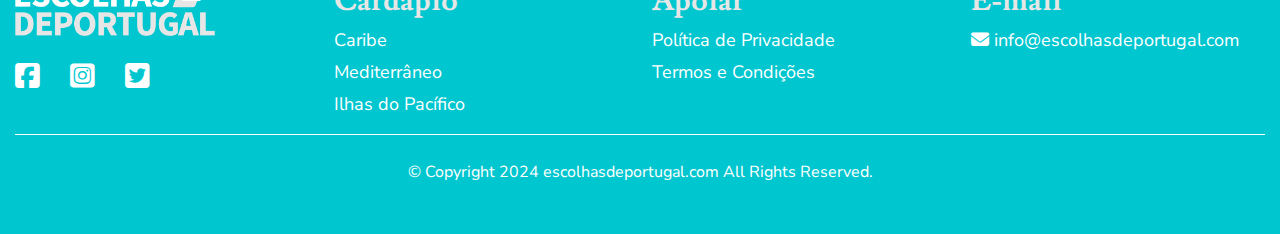
<file: contact-us.html>
<!DOCTYPE html>
<html lang="pt">

<head>
    <title>Contactar-Nos</title>
    <meta charset="utf-8">
    <meta name="viewport" content="width=device-width, initial-scale=1">
    <link href="css/bootstrap.min.css" rel="stylesheet">
    <link rel="stylesheet" href="css/style.css">
    <link rel="stylesheet" href="css/responsive.css">
    <link rel="stylesheet" href="https://cdnjs.cloudflare.com/ajax/libs/font-awesome/6.4.2/css/all.min.css">
    <link rel="stylesheet" href="https://cdnjs.cloudflare.com/ajax/libs/font-awesome/4.7.0/css/font-awesome.min.css">
    <link rel="icon" href="images/fav-icn.png">
</head>

<body class="Islands">
    <!-- Header  -->
    <header class="page-header">
        <!-- site-navbar start -->
        <div class="">
            <div class="navbar-area">
                <div class="container">
                    <nav class="site-navbar">
                        <!-- site logo -->
                        <a href="index.html" class="site-logo white-logo">
                            <img src="images/logo.png" alt="logo">
                        </a>

                        <!-- site menu/nav -->
                        <ul>
                            
                            <li><a href="caribe.html" >Caribe </a></li>
                            <li><a href="mediterraneo.html" >Mediterrâneo </a></li>
                            <li><a href="ilhasdopacifico.html" >Ilhas do Pacífico</a></li>
                            <li><a href="contact-us.html" class="active">Contactar Nos</a></li>
                            <!-- <li><a href="#">Luxueuze Hotel’s </a></li> -->

                        </ul>
                        <!-- nav-toggler for mobile version only -->
                        <button class="nav-toggler">
                            <span></span>
                        </button>
                    </nav>
                </div>
            </div>
        </div>
        <!-- navbar-area end -->


    </header>
    <!-- Header  -->

    <!-- Banner sectoin -->
    <section class="sub-banner">
        <div class="bar-vid">
            <div class="video-wrapper">
                <img src="images/contact-us-bnr.jpg" alt="">

            </div>
            <div class="container">

                <div class="banner-text">
                    <h1>Contactar-Nos</h1>
                </div>
            </div>
        </div>
    </section>
    <!-- Banner sectoin -->
 
<div class="contact-main ptb-50">
    <div class="container">
        <div class="row justify-content-center">
            <div class="col-lg-8 text-center">
                <div class="contact-txt">
                    <p>
                        Obrigado por visitar nosso site, esperamos que você tenha encontrado o
                        que procura. Se você tiver dúvidas sobre como reservar uma estadia,
                        precisar de ajuda para planejar sua viagem ao cassino ou tiver qualquer
                        outra dúvida, estamos aqui para ajudar. Fique à vontade para entrar em
                        contato conosco por qualquer um dos seguintes canais:
                    </p>
                    <p>
                        <strong>
                            E-mail:
                        </strong>
                    </p>
                    <p>
                        Poderá também contactar-nos através do email
<a href="mailto:info@escolhasdeportugal.com">info@escolhasdeportugal.com.</a> Nós nos esforçamos para responder a
todas as perguntas dentro de 24 horas para fornecer assistência oportuna
e abrangente.
                    </p>
                    <p>
                        <strong>
                            Forma
                        </strong>
                    </p>
                    <p>
                        Por favor preencha o formulário de informações abaixo:
                    </p>
                </div>
                <div class="contact-form">
                    <form>
                        <div class="form-group">
                            <input type="text" placeholder="Primeiro Nome"> 
                        </div>
                        <div class="form-group">
                            <input type="text" placeholder="Sobrenome"> 
                        </div>
                        <div class="form-group">
                            <input type="email" placeholder="digite o e-mail"> 
                        </div>
                        <div class="form-group">
                            <textarea placeholder="Mensagem"></textarea>
                        </div>
                        <div class="submit-btn">
                            <button>Enviar</button>
                        </div>  
                    </form>
                </div>
            </div>
        </div>
    </div>
</div>

  
    <!-- footer section  -->
    <div class="site-footer ptb-50">
        <div class="container">
            <div class="row">
                <div class="col-lg-3 col-md-6 col-sm-6">
                    <div class="footer-logo">
                        <a href="index.html">
                        <img src="images/logo.png" alt="">
                    </a>
                    </div>
                    <div class="social-links">
                        <ul>
                            <li>
                                <a href="#"><i class="fa-brands fa-square-facebook"></i></a>
                            </li>
                            <li>
                                <a href="#">
                                    <i class="fa-brands fa-square-instagram"></i>
                                </a>
                            </li>
                            <li>
                                <a href="#">
                                    <i class="fa-brands fa-square-twitter"></i>
                                </a>
                            </li>
                        </ul>
                    </div>
                </div>
                <div class="col-lg-3 col-md-6 col-sm-6" >
                    <div class="footer-links">
                        <h3>
                            Cardápio
                        </h3>
                        <ul>
                         
                            <li>
                                <a href="caribe.html">
                                    Caribe
                                </a>
                            </li>
                            <li>
                                <a href="mediterraneo.html">
                                    Mediterrâneo
                                </a>
                            </li>
                            <li>
                                <a href="ilhasdopacifico.html">
                                    Ilhas do Pacífico
                                </a>
                            </li>
                        </ul>
                    </div>
                </div>
                <div class="col-lg-3 col-md-6 col-sm-6">
                    <div class="footer-links">
                        <h3>
                            Apoiar
                        </h3>
                        <ul>
                            <li>
                                <a href="privacy-policy.html">
                                    Política de Privacidade
                                </a>
                            </li>
                            <li>
                                <a href="term-and-condition.html">
                                    Termos e Condições
                                </a>
                            </li>
                            
                        </ul>
                    </div>
                </div>
                <div class="col-lg-3 col-md-6 col-sm-6">
                    <div class="footer-links">
                        <h3>
                            E-mail
                        </h3>
                        <ul>
                            <li>
                                <a href="mailto:info@escolhasdeportugal.com">
                                    <i class="fa-solid fa-envelope"></i>
                                    info@escolhasdeportugal.com
                                </a>
                            </li>
                           
                            
                        </ul>
                    </div>
                </div>
            </div>
            <div class="copy-right">
                <p>
                    © Copyright 2024 escolhasdeportugal.com All Rights Reserved.
                </p>
            </div>
        </div>
    </div>
    <!-- footer section  -->
    <script src="https://code.jquery.com/jquery-3.7.1.min.js"></script>

    <script src="js/bootstrap.bundle.min.js"></script>
    <script src="js/custom.js"></script>
</body>

</html>
</file>
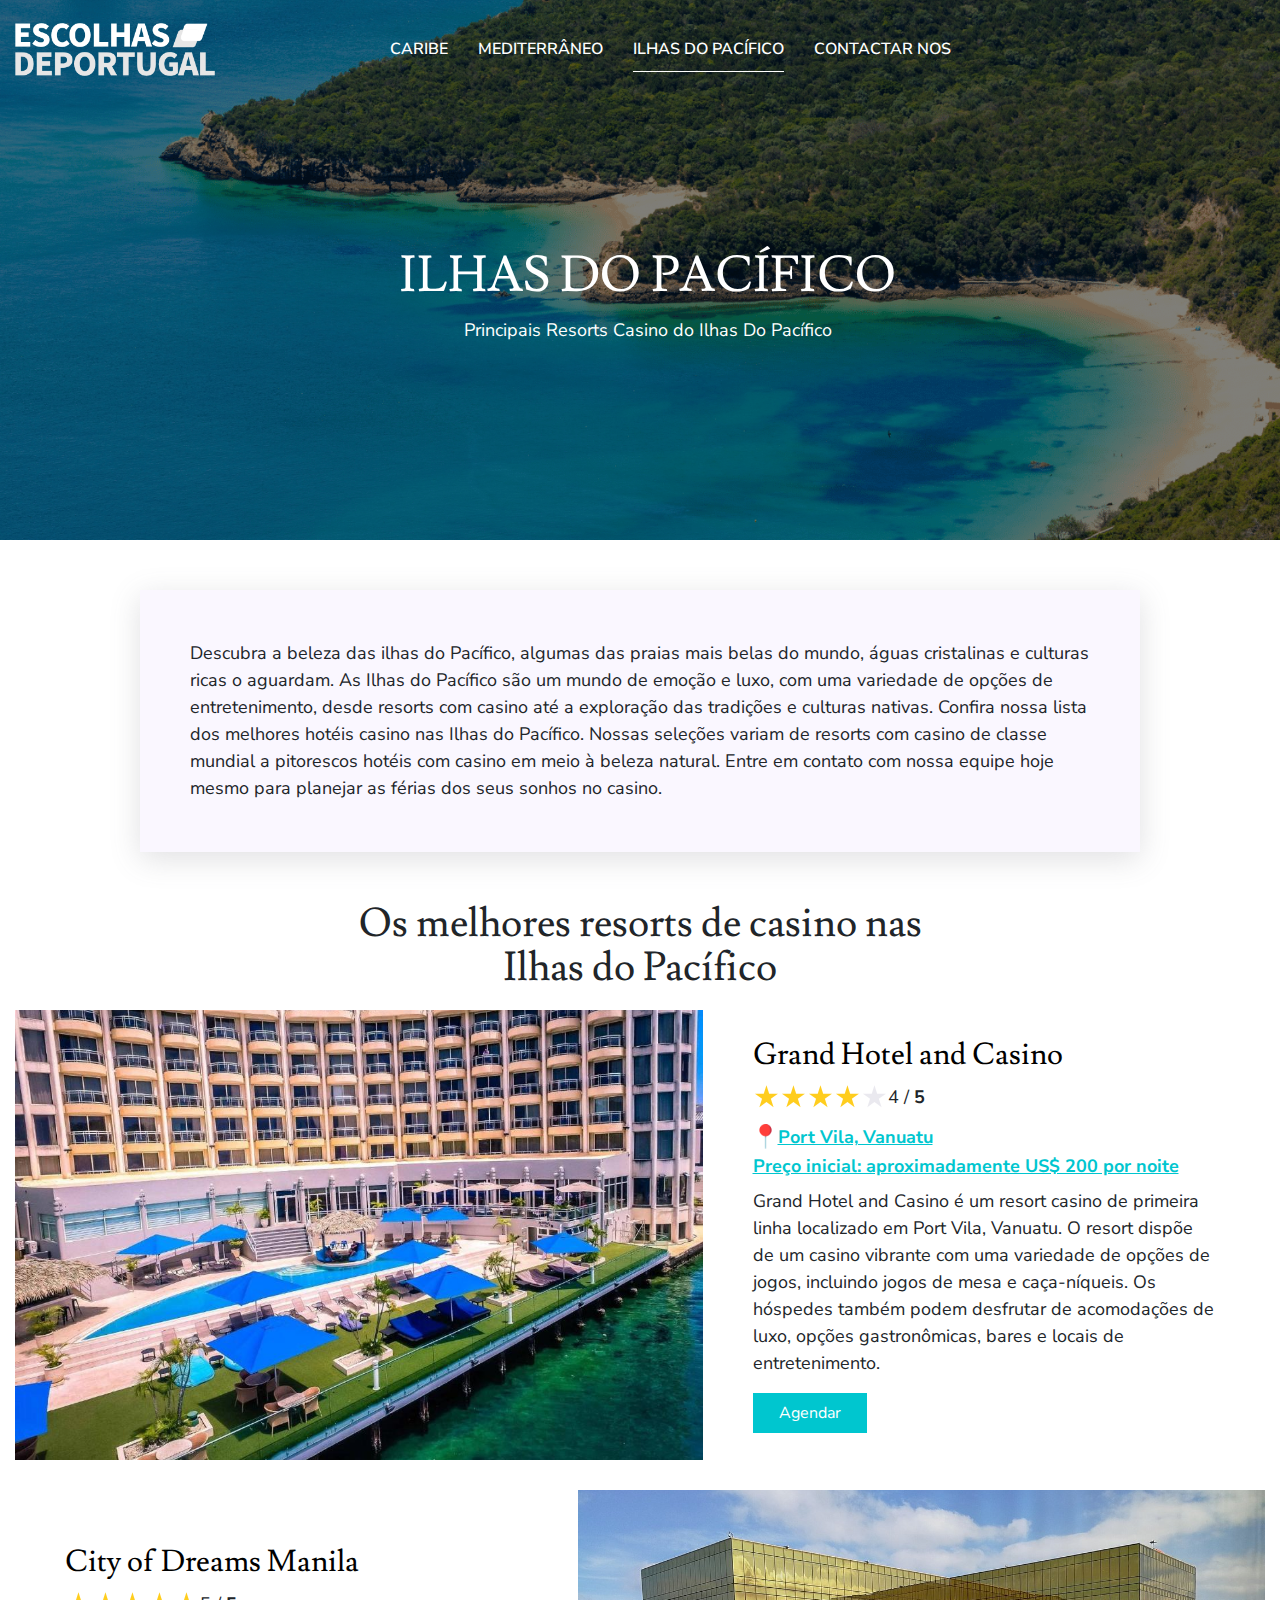
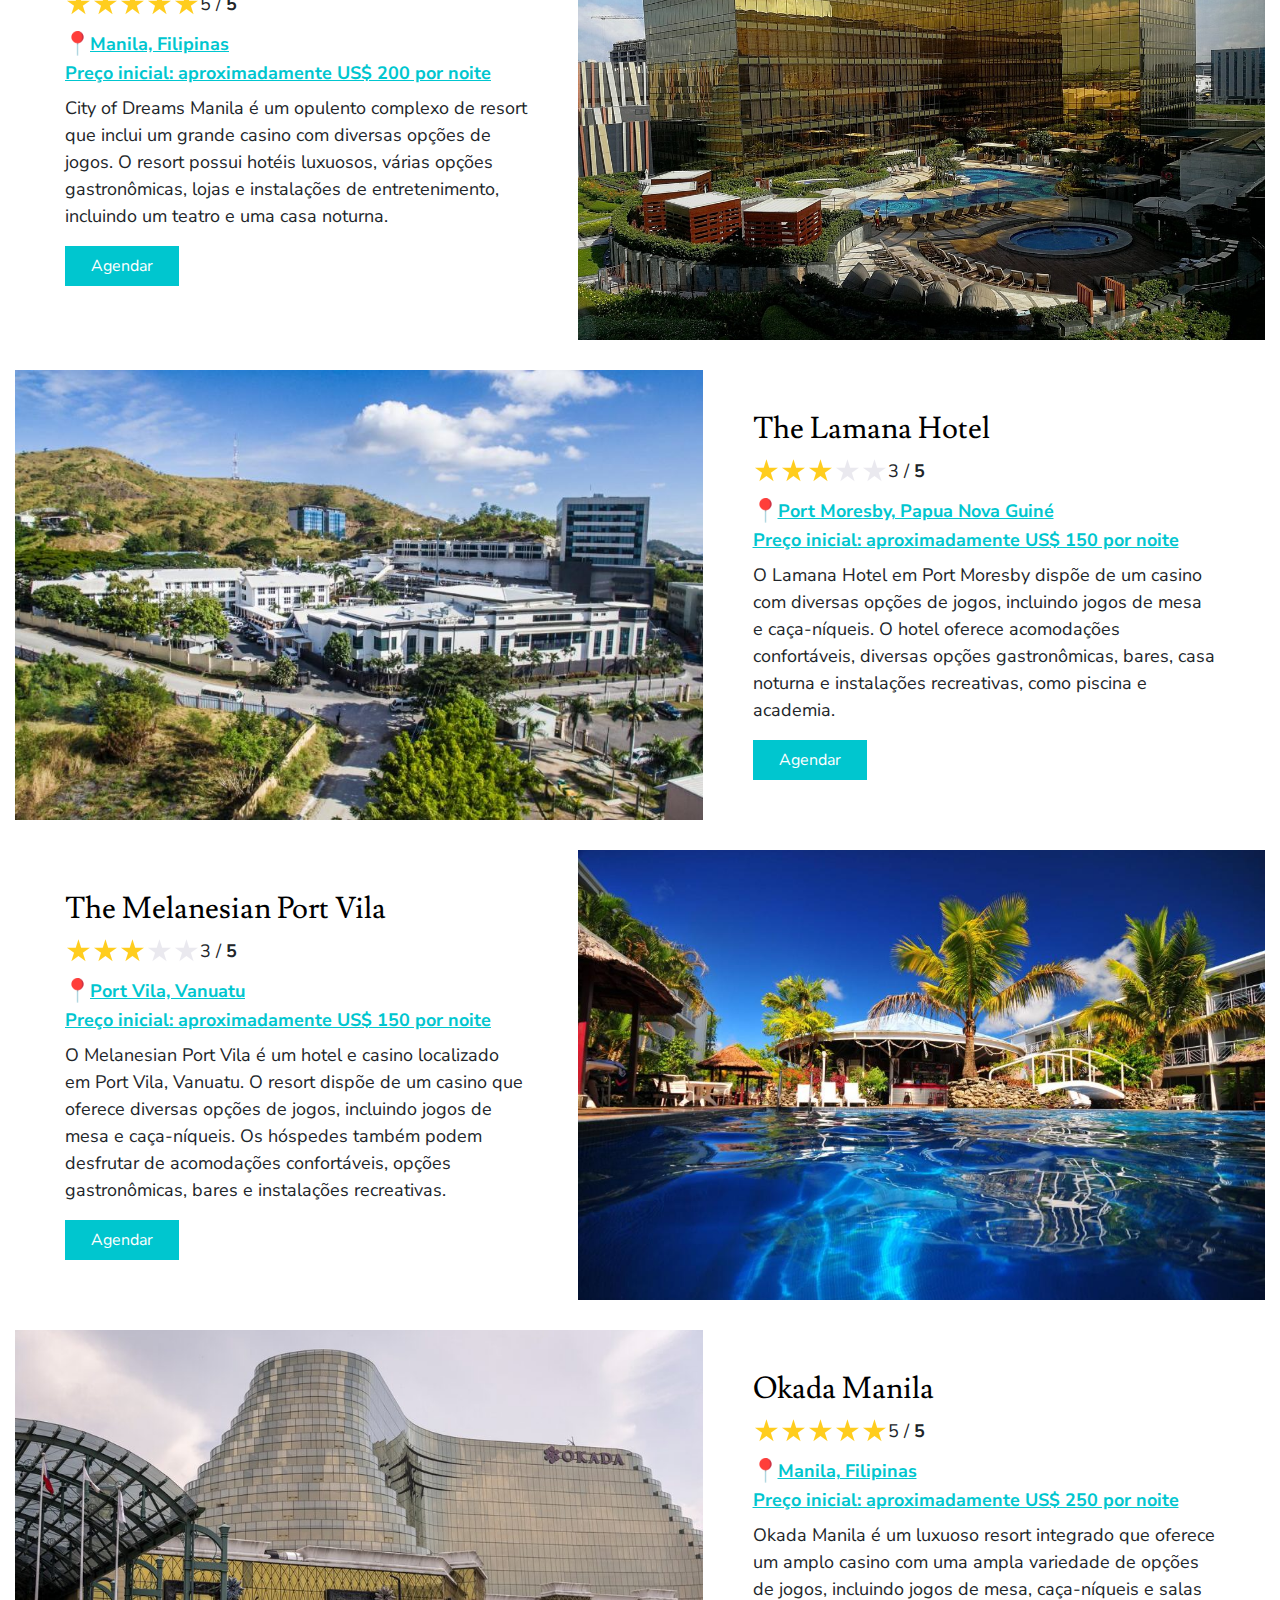
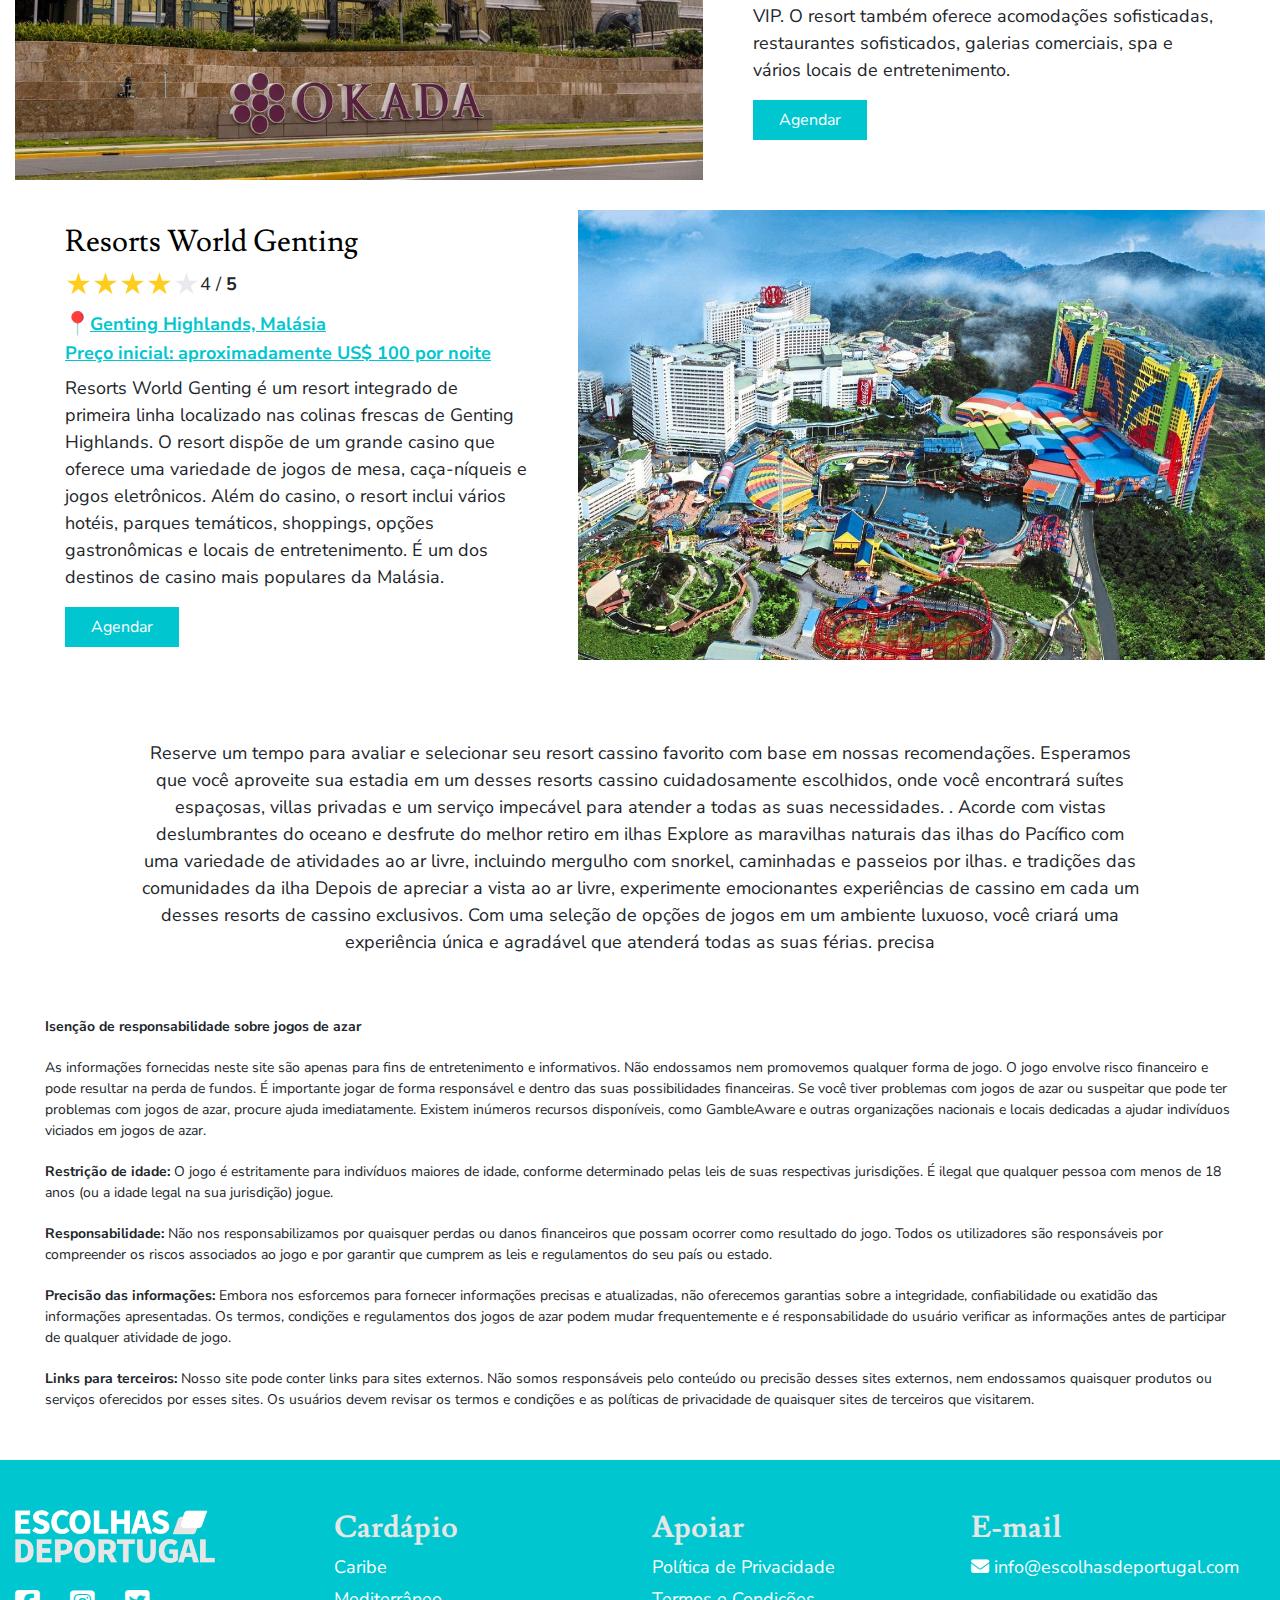
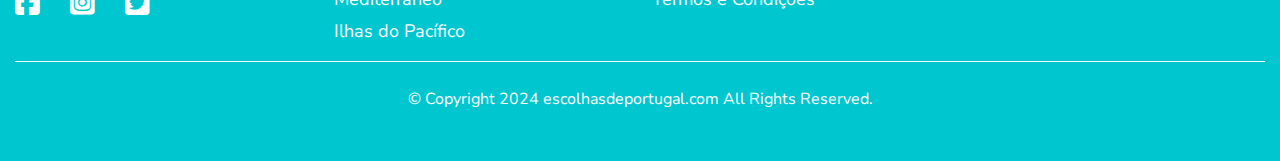
<file: ilhasdopacifico.html>
<!DOCTYPE html>
<html lang="pt">

<head>
    <title>Ilhas do Pacífico</title>
    <meta charset="utf-8">
    <meta name="viewport" content="width=device-width, initial-scale=1">
    <link href="css/bootstrap.min.css" rel="stylesheet">
    <link rel="stylesheet" href="css/style.css">
    <link rel="stylesheet" href="css/responsive.css">
    <link rel="stylesheet" href="https://cdnjs.cloudflare.com/ajax/libs/font-awesome/6.4.2/css/all.min.css">
    <link rel="stylesheet" href="https://cdnjs.cloudflare.com/ajax/libs/font-awesome/4.7.0/css/font-awesome.min.css">
    <link rel="icon" href="images/fav-icn.png">
</head>

<body class="Islands">
    <!-- Header  -->
    <header class="page-header">
        <!-- site-navbar start -->
        <div class="">
            <div class="navbar-area">
                <div class="container">
                    <nav class="site-navbar">
                        <!-- site logo -->
                        <a href="index.html" class="site-logo white-logo">
                            <img src="images/logo.png" alt="logo">
                        </a>

                        <!-- site menu/nav -->
                        <ul>
                           
                            <li><a href="caribe.html" >Caribe </a></li>
                            <li><a href="mediterraneo.html" >Mediterrâneo </a></li>
                            <li><a href="ilhasdopacifico.html" class="active">Ilhas do Pacífico</a></li>
                            <li><a href="contact-us.html">Contactar Nos</a></li>
                            <!-- <li><a href="#">Luxueuze Hotel’s </a></li> -->

                        </ul>
                        <!-- nav-toggler for mobile version only -->
                        <button class="nav-toggler">
                            <span></span>
                        </button>
                    </nav>
                </div>
            </div>
        </div>
        <!-- navbar-area end -->


    </header>
    <!-- Header  -->

    <!-- Banner sectoin -->
    <section class="sub-banner">
        <div class="bar-vid">
            <div class="video-wrapper">
                <img src="images/Caribbeanbeach3.png" alt="">

            </div>
            <div class="container">

                <div class="banner-text">
                    <h1>ILHAS DO PACÍFICO</h1>
                    <p>
                        Principais Resorts Casino do Ilhas Do Pacífico
                    </p>
                </div>
            </div>
        </div>
    </section>
    <!-- Banner sectoin -->
    <div class="bnr-bottom-txt">
        <div class="container">
            <p>
                Descubra a beleza das ilhas do Pacífico, algumas das praias mais belas do mundo, águas cristalinas e culturas ricas o aguardam. As Ilhas do Pacífico são um mundo de emoção e luxo, com uma variedade de opções de entretenimento, desde resorts com casino até a exploração das tradições e culturas nativas. Confira nossa lista dos melhores hotéis casino nas Ilhas do Pacífico. Nossas seleções variam de resorts com casino de classe mundial a pitorescos hotéis com casino em meio à beleza natural. Entre em contato com nossa equipe hoje mesmo para planejar as férias dos seus sonhos no casino.
            </p>
        </div>
    </div>

    <!-- Caribe main section -->

    <section class="caribe-main ptb-50" >
        <div class="container">
            <div class="caribe-heading">
                <h3>
                    Os melhores resorts de casino nas Ilhas do Pacífico
                </h3>
            </div>
            <div class="caribe-wrap">
                <div class="caribe-box">
                    <div class="caribe-img">
                        <img src="images/grandCard1.jpg" alt="">
                    </div>
                    <div class="caribe-txt">
                        <h3>
                            Grand Hotel and Casino
                        </h3>
                        <div class="brand-rating">
                            <div class="Stars" style="--rating: 4;" aria-label="Rating of this product is 4 out of 5."></div>
                            <div class="rate-count">
                                <p>
                                    4 / <b>5</b>
                                </p>
                            </div>
                        </div>
                        <div class="location">
                            <span>
                                <img src="images/pin.png" alt=""> Port Vila, Vanuatu
                            </span>
                            <span>
                                Preço inicial: aproximadamente US$ 200 por noite
                            </span>
                        </div>
                        <p>
                            Grand Hotel and Casino é um resort casino de primeira linha localizado em Port Vila,
                            Vanuatu. O resort dispõe de um casino vibrante com uma variedade de opções de jogos,
                            incluindo jogos de mesa e caça-níqueis. Os hóspedes também podem desfrutar de
                            acomodações de luxo, opções gastronômicas, bares e locais de entretenimento.
                        </p>
                        <div class="explore">
                            <a href="http://www.grandvanuatu.com/" target="_blank">Agendar</a>
                        </div>
                    </div>
                    
                </div>
                <div class="caribe-box">
                   
                    <div class="caribe-txt">
                        <h3>
                            City of Dreams Manila
                        </h3>
                        <div class="brand-rating">
                            <div class="Stars" style="--rating: 5;" aria-label="Rating of this product is 5 out of 5."></div>
                            <div class="rate-count">
                                <p>
                                    5 / <b>5</b>
                                </p>
                            </div>
                        </div>
                        <div class="location">
                            <span>
                                <img src="images/pin.png" alt=""> Manila, Filipinas
                            </span>
                            <span>
                                Preço inicial: aproximadamente US$ 200 por noite
                            </span>
                        </div>
                        <p>
                            City of Dreams Manila é um opulento complexo de resort que inclui um grande casino com
                            diversas opções de jogos. O resort possui hotéis luxuosos, várias opções gastronômicas,
                            lojas e instalações de entretenimento, incluindo um teatro e uma casa noturna.
                        </p>
                        <div class="explore">
                            <a href="https://www.cityofdreamsmanila.com/en" target="_blank">Agendar</a>
                        </div>
                    </div>
                    <div class="caribe-img">
                        <img src="images/grandCard2.jpg" alt="">
                    </div>
                </div>

                <div class="caribe-box">
                    <div class="caribe-img">
                        <img src="images/grandCard3.jpg" alt="">
                    </div>
                    <div class="caribe-txt">
                        <h3>
                            The Lamana Hotel
                        </h3>
                        <div class="brand-rating">
                            <div class="Stars" style="--rating: 3;" aria-label="Rating of this product is 3 out of 5."></div>
                            <div class="rate-count">
                                <p>
                                    3 / <b>5</b>
                                </p>
                            </div>
                        </div>
                        <div class="location">
                            <span>
                                <img src="images/pin.png" alt=""> Port Moresby, Papua Nova Guiné
                            </span>
                            <span>
                                Preço inicial: aproximadamente US$ 150 por noite
                            </span>
                        </div>
                        <p>
                            O Lamana Hotel em Port Moresby dispõe de um casino com diversas opções de jogos,
                            incluindo jogos de mesa e caça-níqueis. O hotel oferece acomodações confortáveis,
                            diversas opções gastronômicas, bares, casa noturna e instalações recreativas, como
                            piscina e academia.
                        </p>
                        <div class="explore">
                            <a href="https://lamanahotel.com.pg/" target="_blank">Agendar</a>
                        </div>
                    </div>
                    
                </div>
                <div class="caribe-box">
                   
                    <div class="caribe-txt">
                        <h3>
                            The Melanesian Port Vila
                        </h3>
                        <div class="brand-rating">
                            <div class="Stars" style="--rating: 3;" aria-label="Rating of this product is 3 out of 5."></div>
                            <div class="rate-count">
                                <p>
                                    3 / <b>5</b>
                                </p>
                            </div>
                        </div>
                        <div class="location">
                            <span>
                                <img src="images/pin.png" alt=""> Port Vila, Vanuatu
                            </span>
                            <span>
                                Preço inicial: aproximadamente US$ 150 por noite
                            </span>
                        </div>
                        <p>
                            O Melanesian Port Vila é um hotel e casino localizado em Port Vila, Vanuatu. O resort
                            dispõe de um casino que oferece diversas opções de jogos, incluindo jogos de mesa e
                            caça-níqueis. Os hóspedes também podem desfrutar de acomodações confortáveis, opções
                            gastronômicas, bares e instalações recreativas.
                        </p>
                        <div class="explore">
                            <a href="https://www.melanesianportvila.com/index.php/en/facilities-and-services" target="_blank">Agendar</a>
                        </div>
                    </div>
                    <div class="caribe-img">
                        <img src="images/grandCard4.jpg" alt="">
                    </div>
                </div>


                <div class="caribe-box">
                    <div class="caribe-img">
                        <img src="images/grandCard5.jpg" alt="">
                    </div>
                    <div class="caribe-txt">
                        <h3>
                            Okada Manila
                        </h3>
                        <div class="brand-rating">
                            <div class="Stars" style="--rating: 5;" aria-label="Rating of this product is 5 out of 5."></div>
                            <div class="rate-count">
                                <p>
                                    5 / <b>5</b>
                                </p>
                            </div>
                        </div>
                        <div class="location">
                            <span>
                                <img src="images/pin.png" alt=""> Manila, Filipinas
                            </span>
                            <span>
                                Preço inicial: aproximadamente US$ 250 por noite
                            </span>
                        </div>
                        <p>
                            Okada Manila é um luxuoso resort integrado que oferece um amplo casino com uma ampla
                            variedade de opções de jogos, incluindo jogos de mesa, caça-níqueis e salas VIP. O resort
                            também oferece acomodações sofisticadas, restaurantes sofisticados, galerias comerciais,
                            spa e vários locais de entretenimento.
                        </p>
                        <div class="explore">
                            <a href="https://www.okadamanila.com/" target="_blank">Agendar</a>
                        </div>
                    </div>
                    
                </div>
                <div class="caribe-box">
                   
                    <div class="caribe-txt">
                        <h3>
                            Resorts World Genting
                        </h3>
                        <div class="brand-rating">
                            <div class="Stars" style="--rating: 4;" aria-label="Rating of this product is 4 out of 5."></div>
                            <div class="rate-count">
                                <p>
                                    4 / <b>5</b>
                                </p>
                            </div>
                        </div>
                        <div class="location">
                            <span>
                                <img src="images/pin.png" alt=""> Genting Highlands, Malásia
                            </span>
                            <span>
                                Preço inicial: aproximadamente US$ 100 por noite
                            </span>
                        </div>
                        <p>
                            Resorts World Genting é um resort integrado de primeira linha localizado nas colinas
                            frescas de Genting Highlands. O resort dispõe de um grande casino que oferece uma
                            variedade de jogos de mesa, caça-níqueis e jogos eletrônicos. Além do casino, o resort
                            inclui vários hotéis, parques temáticos, shoppings, opções gastronômicas e locais de
                            entretenimento. É um dos destinos de casino mais populares da Malásia.
                        </p>
                        <div class="explore">
                            <a href="https://www.rwgenting.com/" target="_blank">Agendar</a>
                        </div>
                    </div>
                    <div class="caribe-img">
                        <img src="images/grandCard6.jpg" alt="">
                    </div>
                </div>


            </div>
        </div>
    </section>
     

    <!-- top hotels -->

    <!-- <section class="top-hotel ptb-50">
        <div class="container">
            <div class="row">
                <div class="col-lg-4 col-md-6">
                    <div class="hotel-wrap">
                        <img src="images/ilhcard1.jpg" alt="">
                        <div class="hotel-txt">
                            <h4>
                                Paraíso Tropical
                            </h4>
                            <p>
                                Descubra a beleza das ilhas do Pacífico, com suas praias repletas de
                                palmeiras, florestas tropicais e lagoas cristalinas. Experimente o melhor refúgio tropical
                                enquanto relaxa no paraíso e aproveita o sol quente do Pacífico.
                            </p>
                        </div>
                    </div>
                </div>
                <div class="col-lg-4 col-md-6">
                    <div class="hotel-wrap">
                        <img src="images/ilhcard2.jpg" alt="">
                        <div class="hotel-txt">
                            <h4>
                                Jogos de classe mundial
                            </h4>
                            <p>
                                experimente experiências de jogo emocionantes em nossos
                                resorts de casino, que oferecem uma ampla variedade de jogos de mesa, caça-níqueis e
                                salas de jogos de apostas altas. Quer você seja um entusiasta de casino experiente ou um
                                jogador casual, encontrará emoção em cada esquina..
                            </p>
                        </div>
                    </div>
                </div>
                <div class="col-lg-4 col-md-6">
                    <div class="hotel-wrap">
                        <img src="images/ilhcard3.jpg" alt="">
                        <div class="hotel-txt">
                            <h4>
                                Acomodações luxuosas
                            </h4>
                            <p>
                                Aproveite sua estadia em nossos resorts casino escolhidos a
                                dedo, onde você encontrará suítes espaçosas, villas privativas e serviço impecável que
                                atendem a todas as suas necessidades. Acorde com vistas deslumbrantes do oceano e
                                desfrute do melhor retiro na ilha.
                            </p>
                        </div>
                    </div>
                </div>

                <div class="col-lg-6 col-md-6">
                    <div class="hotel-wrap">
                        <img src="images/ilhcard4.jpg" alt="">
                        <div class="hotel-txt">
                            <h4>
                                Refeições requintadas
                            </h4>
                            <p>
                                experimente a melhor culinária das ilhas, inspirada nos sabores
                                das ilhas do Pacífico e de outros lugares. De frutos do mar frescos e frutas tropicais a
                                especialidades internacionais, nossos resorts-casino oferecem uma viagem culinária que
                                certamente agradará a todos os paladares.
                            </p>
                        </div>
                    </div>
                </div>
                <div class="col-lg-6 col-md-12">
                    <div class="hotel-wrap">
                        <img src="images/ilhcard5.webp" alt="">
                        <div class="hotel-txt">
                            <h4>
                                A aventura o aguarda
                            </h4>
                            <p>
                                Explore as maravilhas naturais das ilhas do Pacífico com uma
                                variedade de atividades ao ar livre, incluindo snorkeling, mergulho, caminhadas e passeios
                                pelas ilhas. Descubra cachoeiras escondidas, encontre a vida selvagem e desfrute da rica
                                cultura e tradições das comunidades da ilha.
                            </p>
                        </div>
                    </div>
                </div>
               
            </div>
        </div>
    </section> -->


    <div class="bottom-txt ">
        <div class="container">
            <p>
                Reserve um tempo para avaliar e selecionar seu resort cassino favorito com base em nossas
                recomendações. Esperamos que você aproveite sua estadia em um desses resorts cassino
                cuidadosamente escolhidos, onde você encontrará suítes espaçosas, villas privadas e um serviço
                impecável para atender a todas as suas necessidades. . Acorde com vistas deslumbrantes do
                oceano e desfrute do melhor retiro em ilhas Explore as maravilhas naturais das ilhas do Pacífico com
                uma variedade de atividades ao ar livre, incluindo mergulho com snorkel, caminhadas e passeios por
                ilhas. e tradições das comunidades da ilha Depois de apreciar a vista ao ar livre, experimente
                emocionantes experiências de cassino em cada um desses resorts de cassino exclusivos. Com uma
                seleção de opções de jogos em um ambiente luxuoso, você criará uma experiência única e agradável
                que atenderá todas as suas férias. precisa
            </p>
        </div>
    </div>

    <!-- Disclaimer section -->
 
    <div class="disclaimer">
        <div class="container">
            <div class="disclaimer-wrap">
                <p>
                    <strong>Isenção de responsabilidade sobre jogos de azar</strong>
                </p>
            </div>
            <div class="disclaimer-wrap">
                <p>
                    As informações fornecidas neste site são apenas para fins de entretenimento e informativos. Não endossamos nem
                    promovemos qualquer forma de jogo. O jogo envolve risco financeiro e pode resultar na perda de fundos. É importante jogar
                    de forma responsável e dentro das suas possibilidades financeiras. Se você tiver problemas com jogos de azar ou suspeitar
                    que pode ter problemas com jogos de azar, procure ajuda imediatamente. Existem inúmeros recursos disponíveis, como
                    GambleAware e outras organizações nacionais e locais dedicadas a ajudar indivíduos viciados em jogos de azar.
                </p>
            </div>
            <div class="disclaimer-wrap">
                <p>
                    <strong>Restrição de idade:</strong>
                    O jogo é estritamente para indivíduos maiores de idade, conforme determinado pelas leis de suas
                    respectivas jurisdições. É ilegal que qualquer pessoa com menos de 18 anos (ou a idade legal na sua jurisdição) jogue.
                </p>
            </div>
            <div class="disclaimer-wrap">
                <p>
                    <strong>
                        Responsabilidade:
                    </strong>
                    Não nos responsabilizamos por quaisquer perdas ou danos financeiros que possam ocorrer como resultado
                    do jogo. Todos os utilizadores são responsáveis por compreender os riscos associados ao jogo e por garantir que cumprem as
                    leis e regulamentos do seu país ou estado.
                </p>
            </div>
            <div class="disclaimer-wrap">
                <p>
                    <strong>
                        Precisão das informações:
                    </strong>
                    Embora nos esforcemos para fornecer informações precisas e atualizadas, não oferecemos
                    garantias sobre a integridade, confiabilidade ou exatidão das informações apresentadas. Os termos, condições e regulamentos
                    dos jogos de azar podem mudar frequentemente e é responsabilidade do usuário verificar as informações antes de participar
                    de qualquer atividade de jogo.
                </p>
            </div>
            <div class="disclaimer-wrap">
                <p>
                    <strong>
                        Links para terceiros:
                    </strong>
                    Nosso site pode conter links para sites externos. Não somos responsáveis pelo conteúdo ou precisão
                    desses sites externos, nem endossamos quaisquer produtos ou serviços oferecidos por esses sites. Os usuários devem
                    revisar os termos e condições e as políticas de privacidade de quaisquer sites de terceiros que visitarem.
                </p>
            </div>
           
        </div>
    </div>
    <!-- footer section  -->
    <div class="site-footer ptb-50">
        <div class="container">
            <div class="row">
                <div class="col-lg-3 col-md-6 col-sm-6">
                    <div class="footer-logo">
                        <a href="index.html">
                        <img src="images/logo.png" alt="">
                    </a>
                    </div>
                    <div class="social-links">
                        <ul>
                            <li>
                                <a href="#"><i class="fa-brands fa-square-facebook"></i></a>
                            </li>
                            <li>
                                <a href="#">
                                    <i class="fa-brands fa-square-instagram"></i>
                                </a>
                            </li>
                            <li>
                                <a href="#">
                                    <i class="fa-brands fa-square-twitter"></i>
                                </a>
                            </li>
                        </ul>
                    </div>
                </div>
                <div class="col-lg-3 col-md-6 col-sm-6" >
                    <div class="footer-links">
                        <h3>
                            Cardápio
                        </h3>
                        <ul>
                           
                            <li>
                                <a href="caribe.html">
                                    Caribe
                                </a>
                            </li>
                            <li>
                                <a href="mediterraneo.html">
                                    Mediterrâneo
                                </a>
                            </li>
                            <li>
                                <a href="ilhasdopacifico.html">
                                    Ilhas do Pacífico
                                </a>
                            </li>
                        </ul>
                    </div>
                </div>
                <div class="col-lg-3 col-md-6 col-sm-6">
                    <div class="footer-links">
                        <h3>
                            Apoiar
                        </h3>
                        <ul>
                            <li>
                                <a href="privacy-policy.html">
                                    Política de Privacidade
                                </a>
                            </li>
                            <li>
                                <a href="term-and-condition.html">
                                    Termos e Condições
                                </a>
                            </li>
                            
                        </ul>
                    </div>
                </div>
                <div class="col-lg-3 col-md-6 col-sm-6">
                    <div class="footer-links">
                        <h3>
                            E-mail
                        </h3>
                        <ul>
                            <li>
                                <a href="mailto:info@escolhasdeportugal.com">
                                    <i class="fa-solid fa-envelope"></i>
                                    info@escolhasdeportugal.com
                                </a>
                            </li>
                           
                            
                        </ul>
                    </div>
                </div>
            </div>
            <div class="copy-right">
                <p>
                    © Copyright 2024 escolhasdeportugal.com All Rights Reserved.
                </p>
            </div>
        </div>
    </div>
    <!-- footer section  -->
    <script src="https://code.jquery.com/jquery-3.7.1.min.js"></script>

    <script src="js/bootstrap.bundle.min.js"></script>
    <script src="js/custom.js"></script>
</body>

</html>
</file>
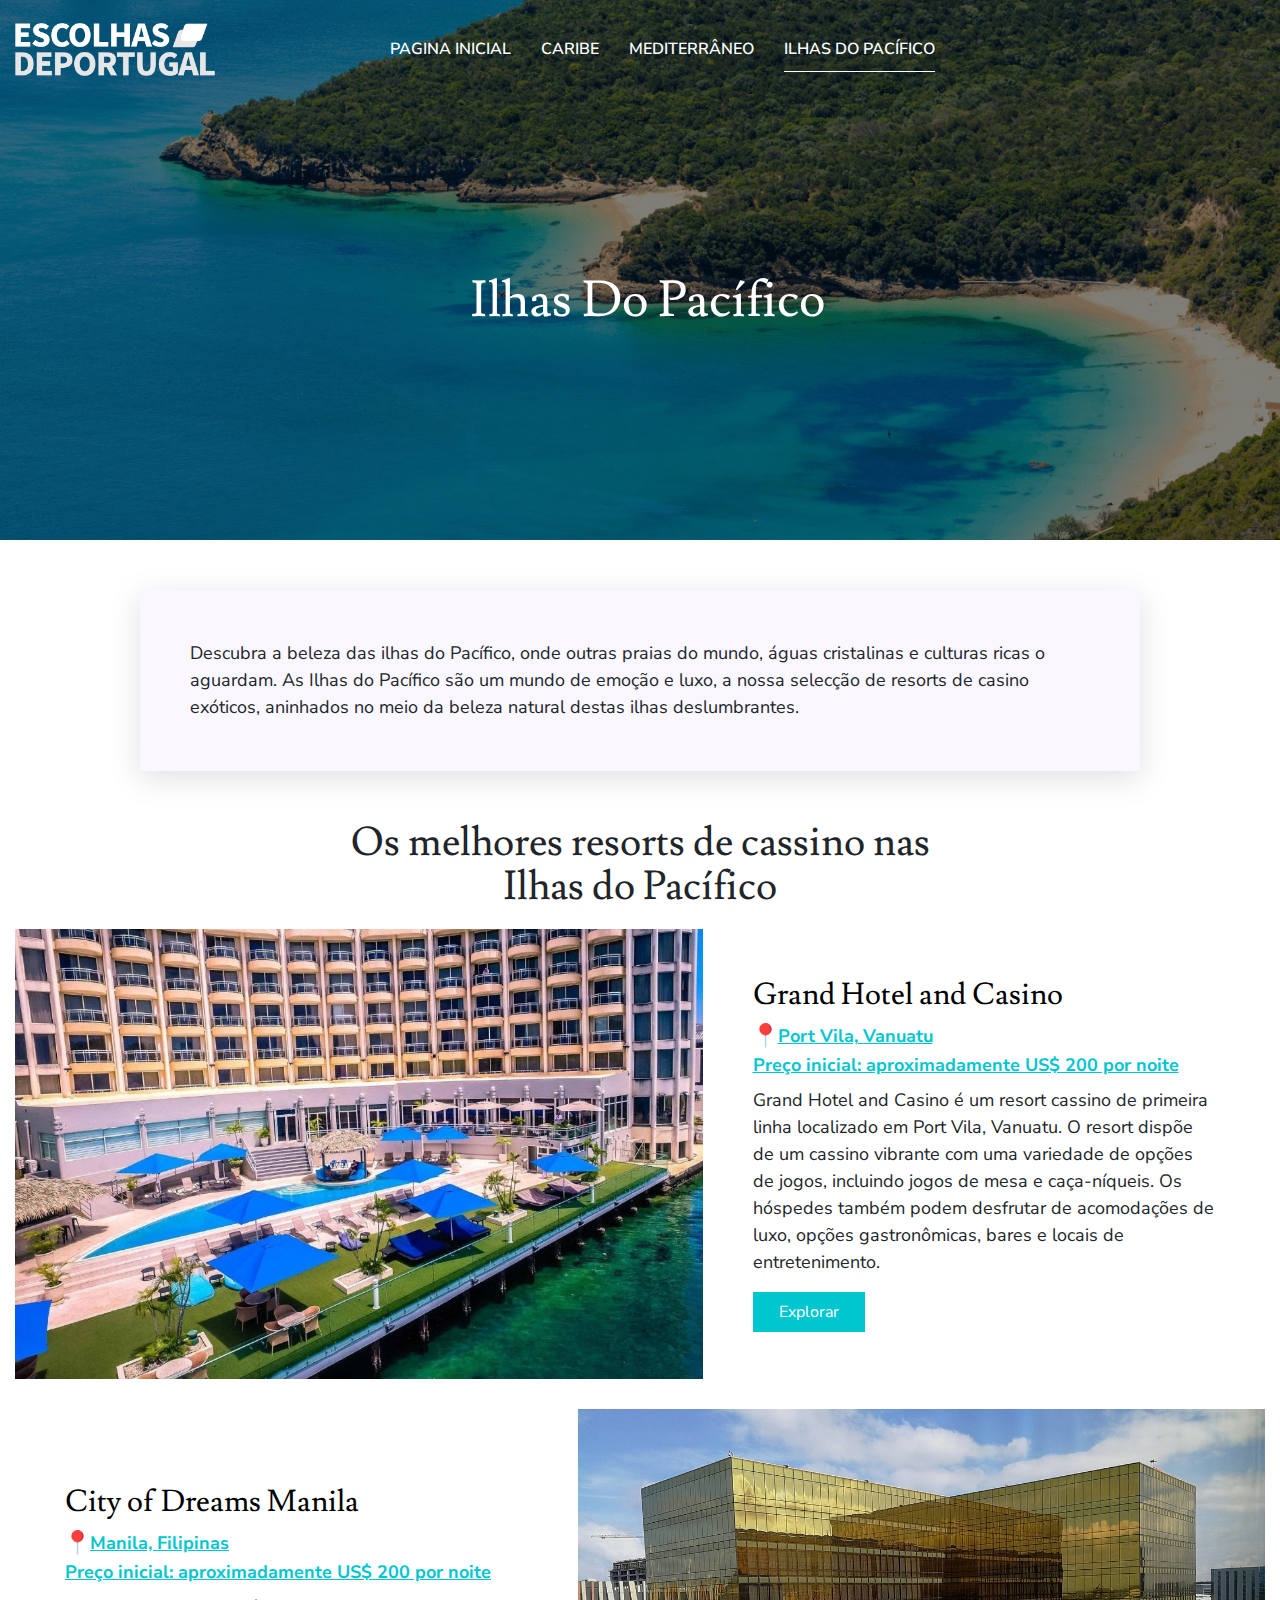
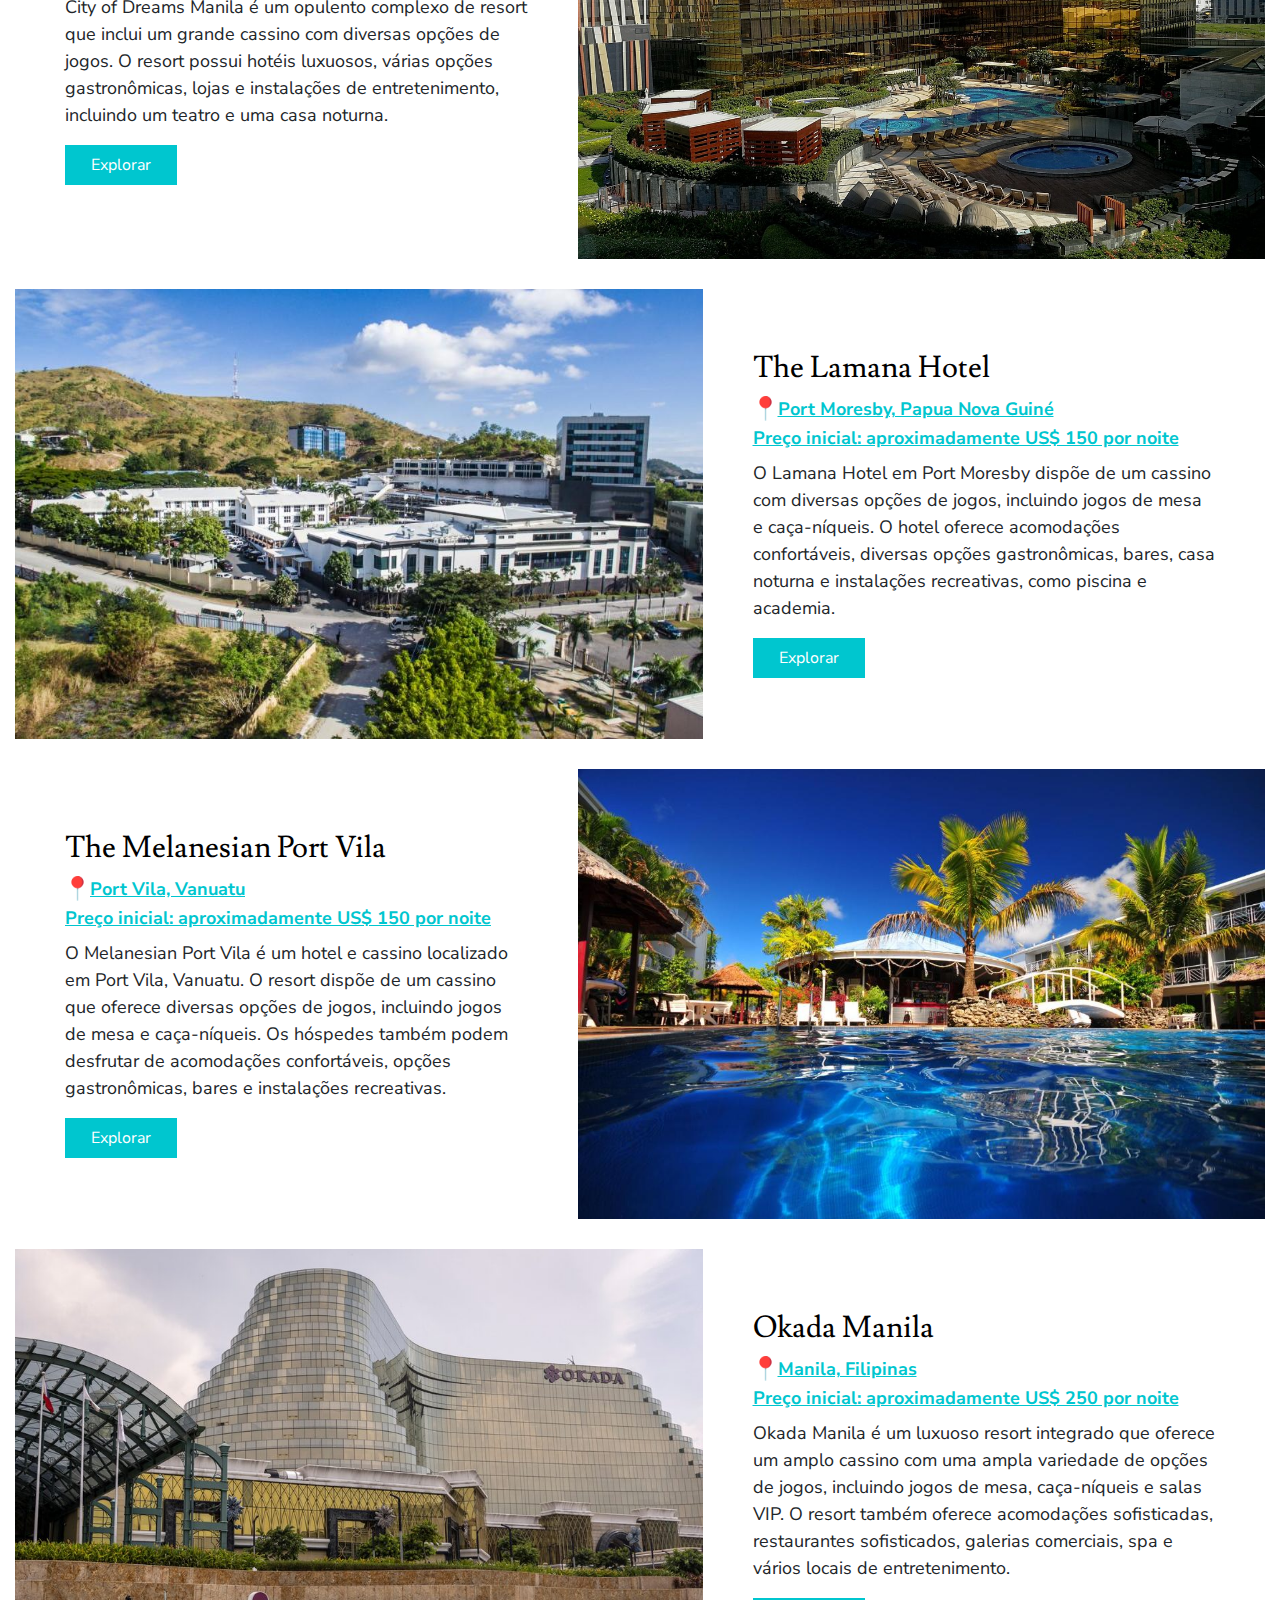
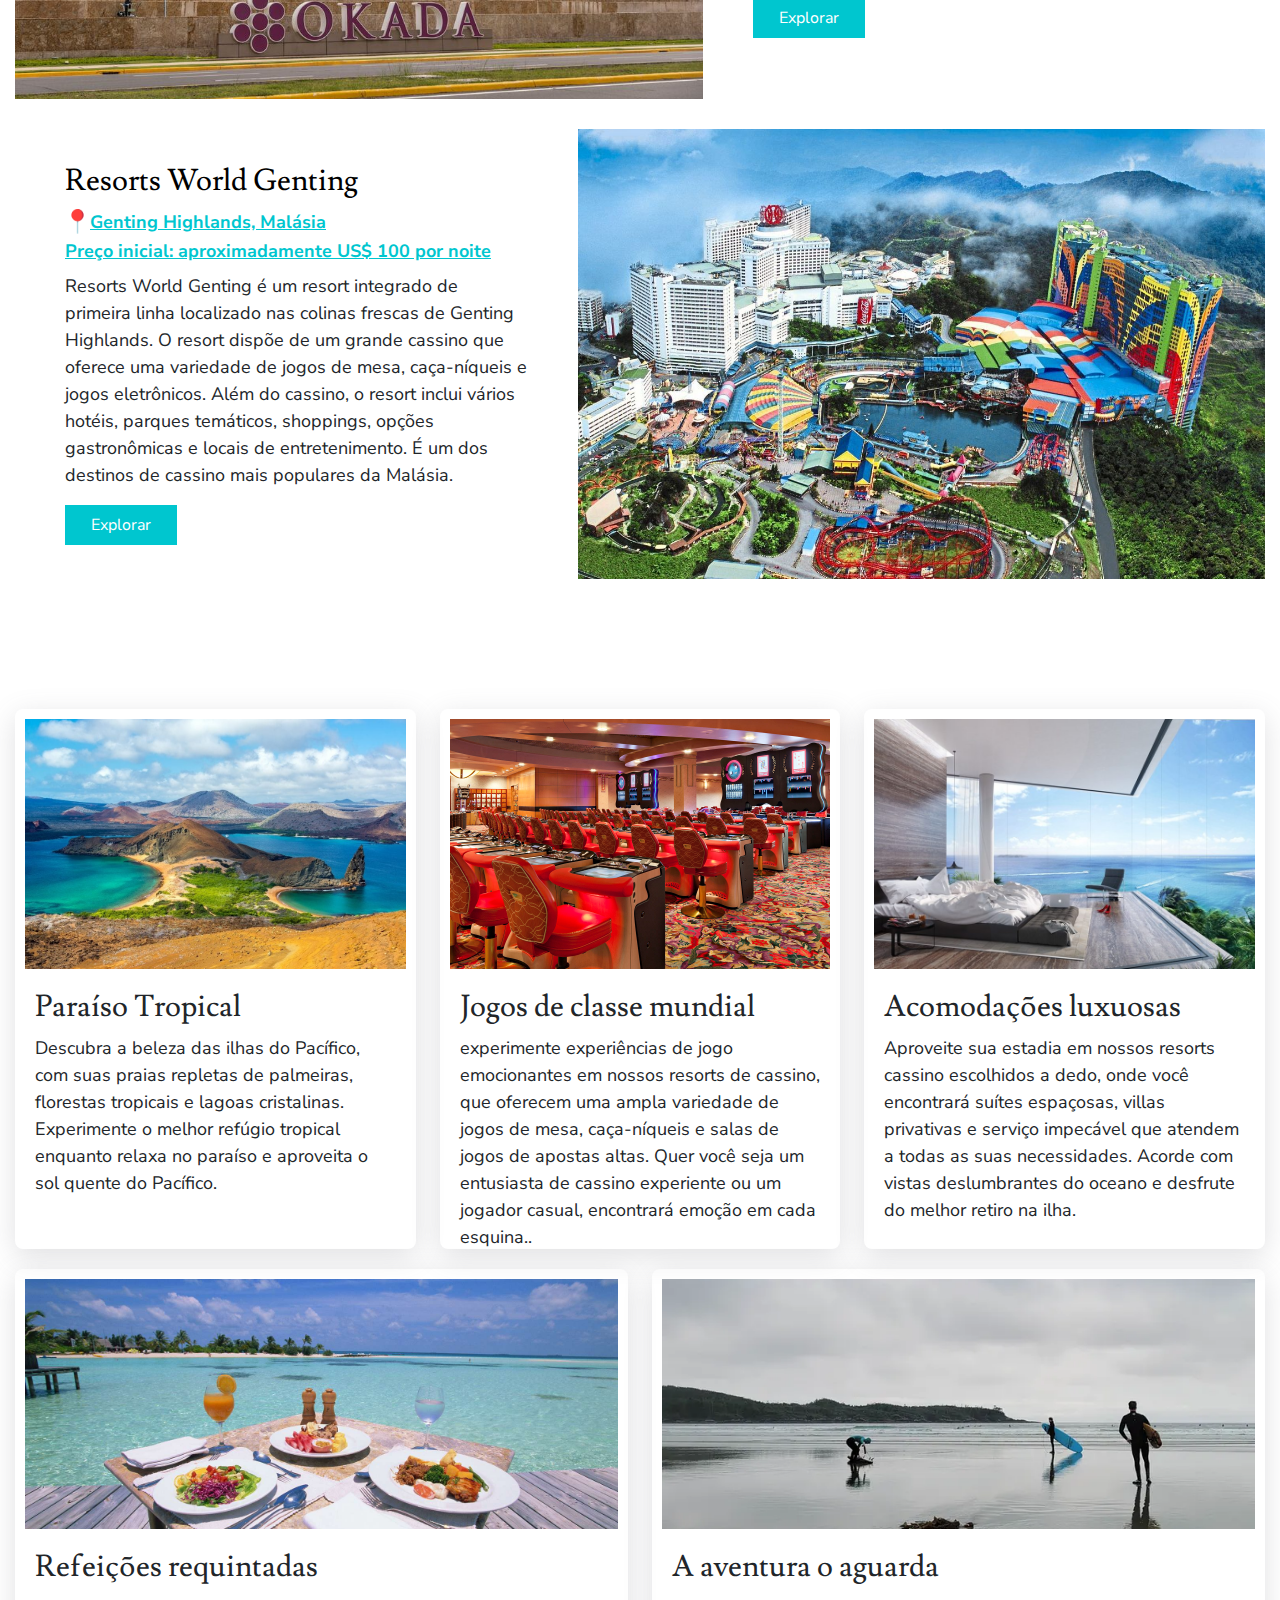
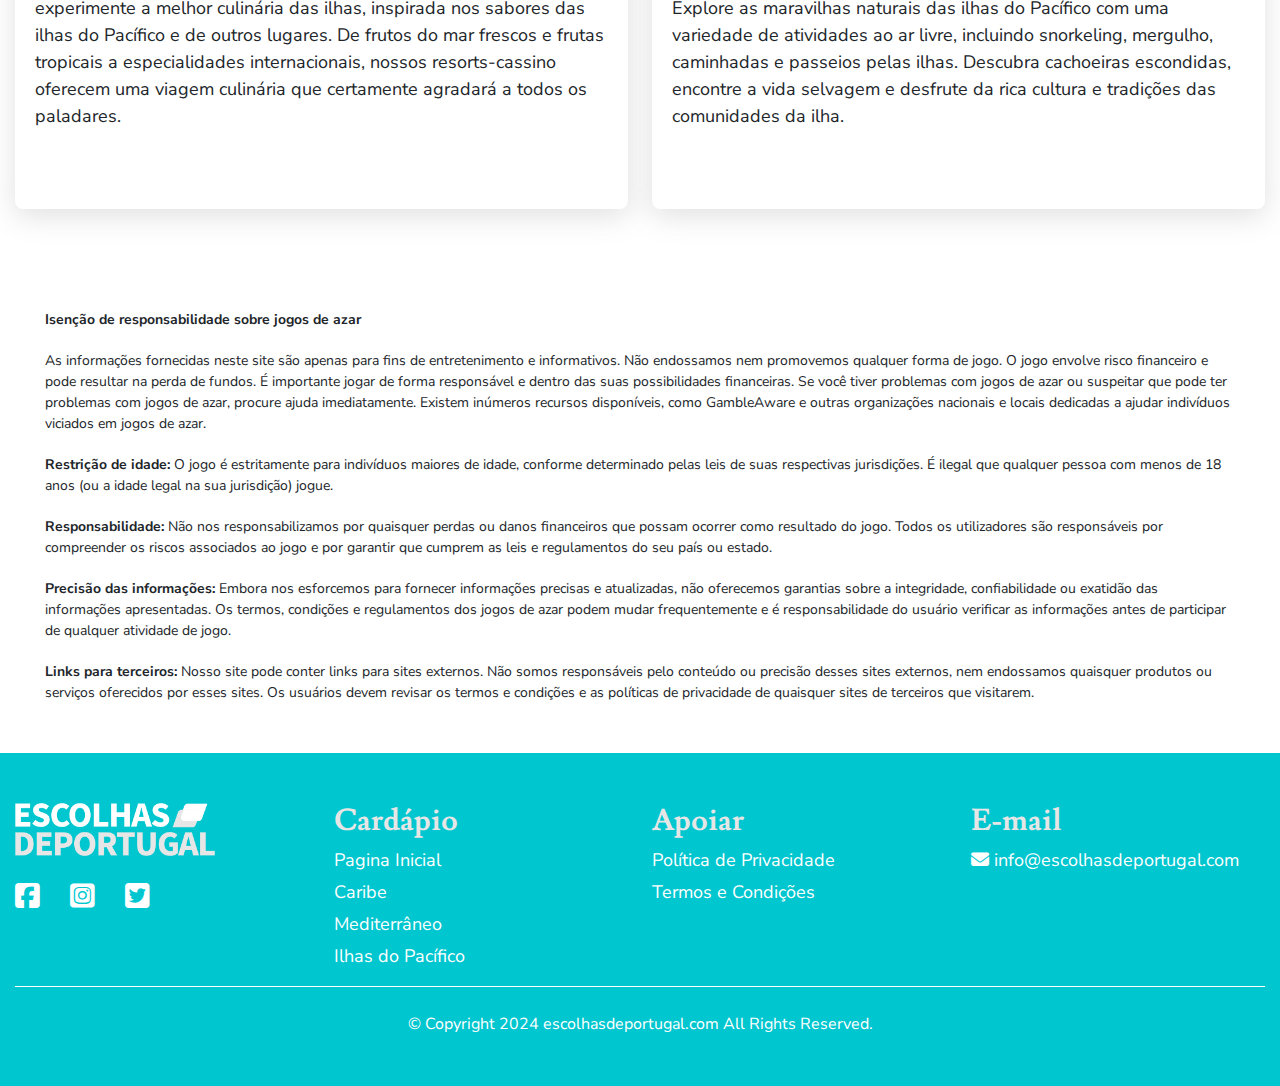
<file: IlhasdoPacífico.html>
<!DOCTYPE html>
<html lang="en">

<head>
    <title>Ilhas do Pacífico</title>
    <meta charset="utf-8">
    <meta name="viewport" content="width=device-width, initial-scale=1">
    <link href="css/bootstrap.min.css" rel="stylesheet">
    <link rel="stylesheet" href="css/style.css">
    <link rel="stylesheet" href="css/responsive.css">
    <link rel="stylesheet" href="https://cdnjs.cloudflare.com/ajax/libs/font-awesome/6.4.2/css/all.min.css">
    <link rel="stylesheet" href="https://cdnjs.cloudflare.com/ajax/libs/font-awesome/4.7.0/css/font-awesome.min.css">
    <link rel="icon" href="images/fav-icn.png">
</head>

<body class="Islands">
    <!-- Header  -->
    <header class="page-header">
        <!-- site-navbar start -->
        <div class="">
            <div class="navbar-area">
                <div class="container">
                    <nav class="site-navbar">
                        <!-- site logo -->
                        <a href="index.html" class="site-logo white-logo">
                            <img src="images/logo.png" alt="logo">
                        </a>

                        <!-- site menu/nav -->
                        <ul>
                            <li><a href="index.html" >Pagina Inicial
                                </a></li>
                            <li><a href="caribe.html" >Caribe </a></li>
                            <li><a href="mediterrâneo.html" >Mediterrâneo </a></li>
                            <li><a href="IlhasdoPacífico.html" class="active">Ilhas do Pacífico</a></li>
                            <!-- <li><a href="#">Luxueuze Hotel’s </a></li> -->

                        </ul>
                        <!-- nav-toggler for mobile version only -->
                        <button class="nav-toggler">
                            <span></span>
                        </button>
                    </nav>
                </div>
            </div>
        </div>
        <!-- navbar-area end -->


    </header>
    <!-- Header  -->

    <!-- Banner sectoin -->
    <section class="sub-banner">
        <div class="bar-vid">
            <div class="video-wrapper">
                <img src="images/Caribbeanbeach3.png" alt="">

            </div>
            <div class="container">

                <div class="banner-text">
                    <h1>Ilhas do Pacífico</h1>
                </div>
            </div>
        </div>
    </section>
    <!-- Banner sectoin -->
    <div class="bnr-bottom-txt">
        <div class="container">
            <p>
                Descubra a beleza das ilhas do Pacífico, onde outras praias do mundo, águas cristalinas e
                culturas ricas o aguardam. As Ilhas do Pacífico são um mundo de emoção e luxo, a nossa
                selecção de resorts de casino exóticos, aninhados no meio da beleza natural destas ilhas
                deslumbrantes.
            </p>
        </div>
    </div>

    <!-- Caribe main section -->

    <section class="caribe-main ptb-50" >
        <div class="container">
            <div class="caribe-heading">
                <h3>
                    Os melhores resorts de cassino nas Ilhas do Pacífico
                </h3>
            </div>
            <div class="caribe-wrap">
                <div class="caribe-box">
                    <div class="caribe-img">
                        <img src="images/grandCard1.jpg" alt="">
                    </div>
                    <div class="caribe-txt">
                        <h3>
                            Grand Hotel and Casino
                        </h3>
                        <div class="location">
                            <span>
                                <img src="images/pin.png"> Port Vila, Vanuatu
                            </span>
                            <span>
                                Preço inicial: aproximadamente US$ 200 por noite
                            </span>
                        </div>
                        <p>
                            Grand Hotel and Casino é um resort cassino de primeira linha localizado em Port Vila,
                            Vanuatu. O resort dispõe de um cassino vibrante com uma variedade de opções de jogos,
                            incluindo jogos de mesa e caça-níqueis. Os hóspedes também podem desfrutar de
                            acomodações de luxo, opções gastronômicas, bares e locais de entretenimento.
                        </p>
                        <div class="explore">
                            <a href="http://www.grandvanuatu.com/" target="_blank">Explorar</a>
                        </div>
                    </div>
                    
                </div>
                <div class="caribe-box">
                   
                    <div class="caribe-txt">
                        <h3>
                            City of Dreams Manila
                        </h3>
                        <div class="location">
                            <span>
                                <img src="images/pin.png"> Manila, Filipinas
                            </span>
                            <span>
                                Preço inicial: aproximadamente US$ 200 por noite
                            </span>
                        </div>
                        <p>
                            City of Dreams Manila é um opulento complexo de resort que inclui um grande cassino com
                            diversas opções de jogos. O resort possui hotéis luxuosos, várias opções gastronômicas,
                            lojas e instalações de entretenimento, incluindo um teatro e uma casa noturna.
                        </p>
                        <div class="explore">
                            <a href="https://www.cityofdreamsmanila.com/en" target="_blank">Explorar</a>
                        </div>
                    </div>
                    <div class="caribe-img">
                        <img src="images/grandCard2.jpg" alt="">
                    </div>
                </div>

                <div class="caribe-box">
                    <div class="caribe-img">
                        <img src="images/grandCard3.jpg" alt="">
                    </div>
                    <div class="caribe-txt">
                        <h3>
                            The Lamana Hotel
                        </h3>
                        <div class="location">
                            <span>
                                <img src="images/pin.png"> Port Moresby, Papua Nova Guiné
                            </span>
                            <span>
                                Preço inicial: aproximadamente US$ 150 por noite
                            </span>
                        </div>
                        <p>
                            O Lamana Hotel em Port Moresby dispõe de um cassino com diversas opções de jogos,
                            incluindo jogos de mesa e caça-níqueis. O hotel oferece acomodações confortáveis,
                            diversas opções gastronômicas, bares, casa noturna e instalações recreativas, como
                            piscina e academia.
                        </p>
                        <div class="explore">
                            <a href="https://lamanahotel.com.pg/" target="_blank">Explorar</a>
                        </div>
                    </div>
                    
                </div>
                <div class="caribe-box">
                   
                    <div class="caribe-txt">
                        <h3>
                            The Melanesian Port Vila
                        </h3>
                        <div class="location">
                            <span>
                                <img src="images/pin.png"> Port Vila, Vanuatu
                            </span>
                            <span>
                                Preço inicial: aproximadamente US$ 150 por noite
                            </span>
                        </div>
                        <p>
                            O Melanesian Port Vila é um hotel e cassino localizado em Port Vila, Vanuatu. O resort
                            dispõe de um cassino que oferece diversas opções de jogos, incluindo jogos de mesa e
                            caça-níqueis. Os hóspedes também podem desfrutar de acomodações confortáveis, opções
                            gastronômicas, bares e instalações recreativas.
                        </p>
                        <div class="explore">
                            <a href="https://www.melanesianportvila.com/index.php/en/facilities-and-services" target="_blank">Explorar</a>
                        </div>
                    </div>
                    <div class="caribe-img">
                        <img src="images/grandCard4.jpg" alt="">
                    </div>
                </div>


                <div class="caribe-box">
                    <div class="caribe-img">
                        <img src="images/grandCard5.jpg" alt="">
                    </div>
                    <div class="caribe-txt">
                        <h3>
                            Okada Manila
                        </h3>
                        <div class="location">
                            <span>
                                <img src="images/pin.png"> Manila, Filipinas
                            </span>
                            <span>
                                Preço inicial: aproximadamente US$ 250 por noite
                            </span>
                        </div>
                        <p>
                            Okada Manila é um luxuoso resort integrado que oferece um amplo cassino com uma ampla
                            variedade de opções de jogos, incluindo jogos de mesa, caça-níqueis e salas VIP. O resort
                            também oferece acomodações sofisticadas, restaurantes sofisticados, galerias comerciais,
                            spa e vários locais de entretenimento.
                        </p>
                        <div class="explore">
                            <a href="https://www.okadamanila.com/" target="_blank">Explorar</a>
                        </div>
                    </div>
                    
                </div>
                <div class="caribe-box">
                   
                    <div class="caribe-txt">
                        <h3>
                            Resorts World Genting
                        </h3>
                        <div class="location">
                            <span>
                                <img src="images/pin.png"> Genting Highlands, Malásia
                            </span>
                            <span>
                                Preço inicial: aproximadamente US$ 100 por noite
                            </span>
                        </div>
                        <p>
                            Resorts World Genting é um resort integrado de primeira linha localizado nas colinas
                            frescas de Genting Highlands. O resort dispõe de um grande cassino que oferece uma
                            variedade de jogos de mesa, caça-níqueis e jogos eletrônicos. Além do cassino, o resort
                            inclui vários hotéis, parques temáticos, shoppings, opções gastronômicas e locais de
                            entretenimento. É um dos destinos de cassino mais populares da Malásia.
                        </p>
                        <div class="explore">
                            <a href="https://www.rwgenting.com/" target="_blank">Explorar</a>
                        </div>
                    </div>
                    <div class="caribe-img">
                        <img src="images/grandCard6.jpg" alt="">
                    </div>
                </div>


            </div>
        </div>
    </section>
     

    <!-- top hotels -->

    <section class="top-hotel ptb-50">
        <div class="container">
            <div class="row">
                <div class="col-lg-4 col-md-6">
                    <div class="hotel-wrap">
                        <img src="images/ilhcard1.jpg" alt="">
                        <div class="hotel-txt">
                            <h4>
                                Paraíso Tropical
                            </h4>
                            <p>
                                Descubra a beleza das ilhas do Pacífico, com suas praias repletas de
                                palmeiras, florestas tropicais e lagoas cristalinas. Experimente o melhor refúgio tropical
                                enquanto relaxa no paraíso e aproveita o sol quente do Pacífico.
                            </p>
                        </div>
                    </div>
                </div>
                <div class="col-lg-4 col-md-6">
                    <div class="hotel-wrap">
                        <img src="images/ilhcard2.jpg" alt="">
                        <div class="hotel-txt">
                            <h4>
                                Jogos de classe mundial
                            </h4>
                            <p>
                                experimente experiências de jogo emocionantes em nossos
                                resorts de cassino, que oferecem uma ampla variedade de jogos de mesa, caça-níqueis e
                                salas de jogos de apostas altas. Quer você seja um entusiasta de cassino experiente ou um
                                jogador casual, encontrará emoção em cada esquina..
                            </p>
                        </div>
                    </div>
                </div>
                <div class="col-lg-4 col-md-6">
                    <div class="hotel-wrap">
                        <img src="images/ilhcard3.jpg" alt="">
                        <div class="hotel-txt">
                            <h4>
                                Acomodações luxuosas
                            </h4>
                            <p>
                                Aproveite sua estadia em nossos resorts cassino escolhidos a
                                dedo, onde você encontrará suítes espaçosas, villas privativas e serviço impecável que
                                atendem a todas as suas necessidades. Acorde com vistas deslumbrantes do oceano e
                                desfrute do melhor retiro na ilha.
                            </p>
                        </div>
                    </div>
                </div>

                <div class="col-lg-6 col-md-6">
                    <div class="hotel-wrap">
                        <img src="images/ilhcard4.jpg" alt="">
                        <div class="hotel-txt">
                            <h4>
                                Refeições requintadas
                            </h4>
                            <p>
                                experimente a melhor culinária das ilhas, inspirada nos sabores
                                das ilhas do Pacífico e de outros lugares. De frutos do mar frescos e frutas tropicais a
                                especialidades internacionais, nossos resorts-cassino oferecem uma viagem culinária que
                                certamente agradará a todos os paladares.
                            </p>
                        </div>
                    </div>
                </div>
                <div class="col-lg-6 col-md-12">
                    <div class="hotel-wrap">
                        <img src="images/ilhcard5.webp" alt="">
                        <div class="hotel-txt">
                            <h4>
                                A aventura o aguarda
                            </h4>
                            <p>
                                Explore as maravilhas naturais das ilhas do Pacífico com uma
                                variedade de atividades ao ar livre, incluindo snorkeling, mergulho, caminhadas e passeios
                                pelas ilhas. Descubra cachoeiras escondidas, encontre a vida selvagem e desfrute da rica
                                cultura e tradições das comunidades da ilha.
                            </p>
                        </div>
                    </div>
                </div>
               
            </div>
        </div>
    </section>

    <!-- Disclaimer section -->
 
    <div class="disclaimer">
        <div class="container">
            <div class="disclaimer-wrap">
                <p>
                    <strong>Isenção de responsabilidade sobre jogos de azar</strong>
                </p>
            </div>
            <div class="disclaimer-wrap">
                <p>
                    As informações fornecidas neste site são apenas para fins de entretenimento e informativos. Não endossamos nem
                    promovemos qualquer forma de jogo. O jogo envolve risco financeiro e pode resultar na perda de fundos. É importante jogar
                    de forma responsável e dentro das suas possibilidades financeiras. Se você tiver problemas com jogos de azar ou suspeitar
                    que pode ter problemas com jogos de azar, procure ajuda imediatamente. Existem inúmeros recursos disponíveis, como
                    GambleAware e outras organizações nacionais e locais dedicadas a ajudar indivíduos viciados em jogos de azar.
                </p>
            </div>
            <div class="disclaimer-wrap">
                <p>
                    <strong>Restrição de idade:</strong>
                    O jogo é estritamente para indivíduos maiores de idade, conforme determinado pelas leis de suas
                    respectivas jurisdições. É ilegal que qualquer pessoa com menos de 18 anos (ou a idade legal na sua jurisdição) jogue.
                </p>
            </div>
            <div class="disclaimer-wrap">
                <p>
                    <strong>
                        Responsabilidade:
                    </strong>
                    Não nos responsabilizamos por quaisquer perdas ou danos financeiros que possam ocorrer como resultado
                    do jogo. Todos os utilizadores são responsáveis por compreender os riscos associados ao jogo e por garantir que cumprem as
                    leis e regulamentos do seu país ou estado.
                </p>
            </div>
            <div class="disclaimer-wrap">
                <p>
                    <strong>
                        Precisão das informações:
                    </strong>
                    Embora nos esforcemos para fornecer informações precisas e atualizadas, não oferecemos
                    garantias sobre a integridade, confiabilidade ou exatidão das informações apresentadas. Os termos, condições e regulamentos
                    dos jogos de azar podem mudar frequentemente e é responsabilidade do usuário verificar as informações antes de participar
                    de qualquer atividade de jogo.
                </p>
            </div>
            <div class="disclaimer-wrap">
                <p>
                    <strong>
                        Links para terceiros:
                    </strong>
                    Nosso site pode conter links para sites externos. Não somos responsáveis pelo conteúdo ou precisão
                    desses sites externos, nem endossamos quaisquer produtos ou serviços oferecidos por esses sites. Os usuários devem
                    revisar os termos e condições e as políticas de privacidade de quaisquer sites de terceiros que visitarem.
                </p>
            </div>
           
        </div>
    </div>
    <!-- footer section  -->
        <div class="site-footer ptb-50">
            <div class="container">
                <div class="row">
                    <div class="col-lg-3">
                        <div class="footer-logo">
                            <a href="index.html">
                            <img src="images/logo.png" alt="">
                        </a>
                        </div>
                        <div class="social-links">
                            <ul>
                                <li>
                                    <a href="#"><i class="fa-brands fa-square-facebook"></i></a>
                                </li>
                                <li>
                                    <a href="#">
                                        <i class="fa-brands fa-square-instagram"></i>
                                    </a>
                                </li>
                                <li>
                                    <a href="#">
                                        <i class="fa-brands fa-square-twitter"></i>
                                    </a>
                                </li>
                            </ul>
                        </div>
                    </div>
                    <div class="col-lg-3">
                        <div class="footer-links">
                            <h3>
                                Cardápio
                            </h3>
                            <ul>
                                <li>
                                    <a href="index.html">
                                        Pagina Inicial
                                    </a>
                                </li>
                                <li>
                                    <a href="caribe.html">
                                        Caribe
                                    </a>
                                </li>
                                <li>
                                    <a href="mediterrâneo.html">
                                        Mediterrâneo
                                    </a>
                                </li>
                                <li>
                                    <a href="IlhasdoPacífico.html">
                                        Ilhas do Pacífico
                                    </a>
                                </li>
                            </ul>
                        </div>
                    </div>
                    <div class="col-lg-3">
                        <div class="footer-links">
                            <h3>
                                Apoiar
                            </h3>
                            <ul>
                                <li>
                                    <a href="política-de-Privacidade.html">
                                        Política de Privacidade
                                    </a>
                                </li>
                                <li>
                                    <a href="Termos-e-Condições.html">
                                        Termos e Condições
                                    </a>
                                </li>
                                
                            </ul>
                        </div>
                    </div>
                    <div class="col-lg-3">
                        <div class="footer-links">
                            <h3>
                                E-mail
                            </h3>
                            <ul>
                                <li>
                                    <a href="mailto:info@escolhasdeportugal.com">
                                        <i class="fa-solid fa-envelope"></i>
                                        info@escolhasdeportugal.com
                                    </a>
                                </li>
                               
                                
                            </ul>
                        </div>
                    </div>
                </div>
                <div class="copy-right">
                    <p>
                        © Copyright 2024 escolhasdeportugal.com All Rights Reserved.
                    </p>
                </div>
            </div>
        </div>
    <!-- footer section  -->
    <script src="https://code.jquery.com/jquery-3.7.1.min.js"></script>

    <script src="js/bootstrap.bundle.min.js"></script>
    <script src="js/custom.js"></script>
</body>

</html>
</file>
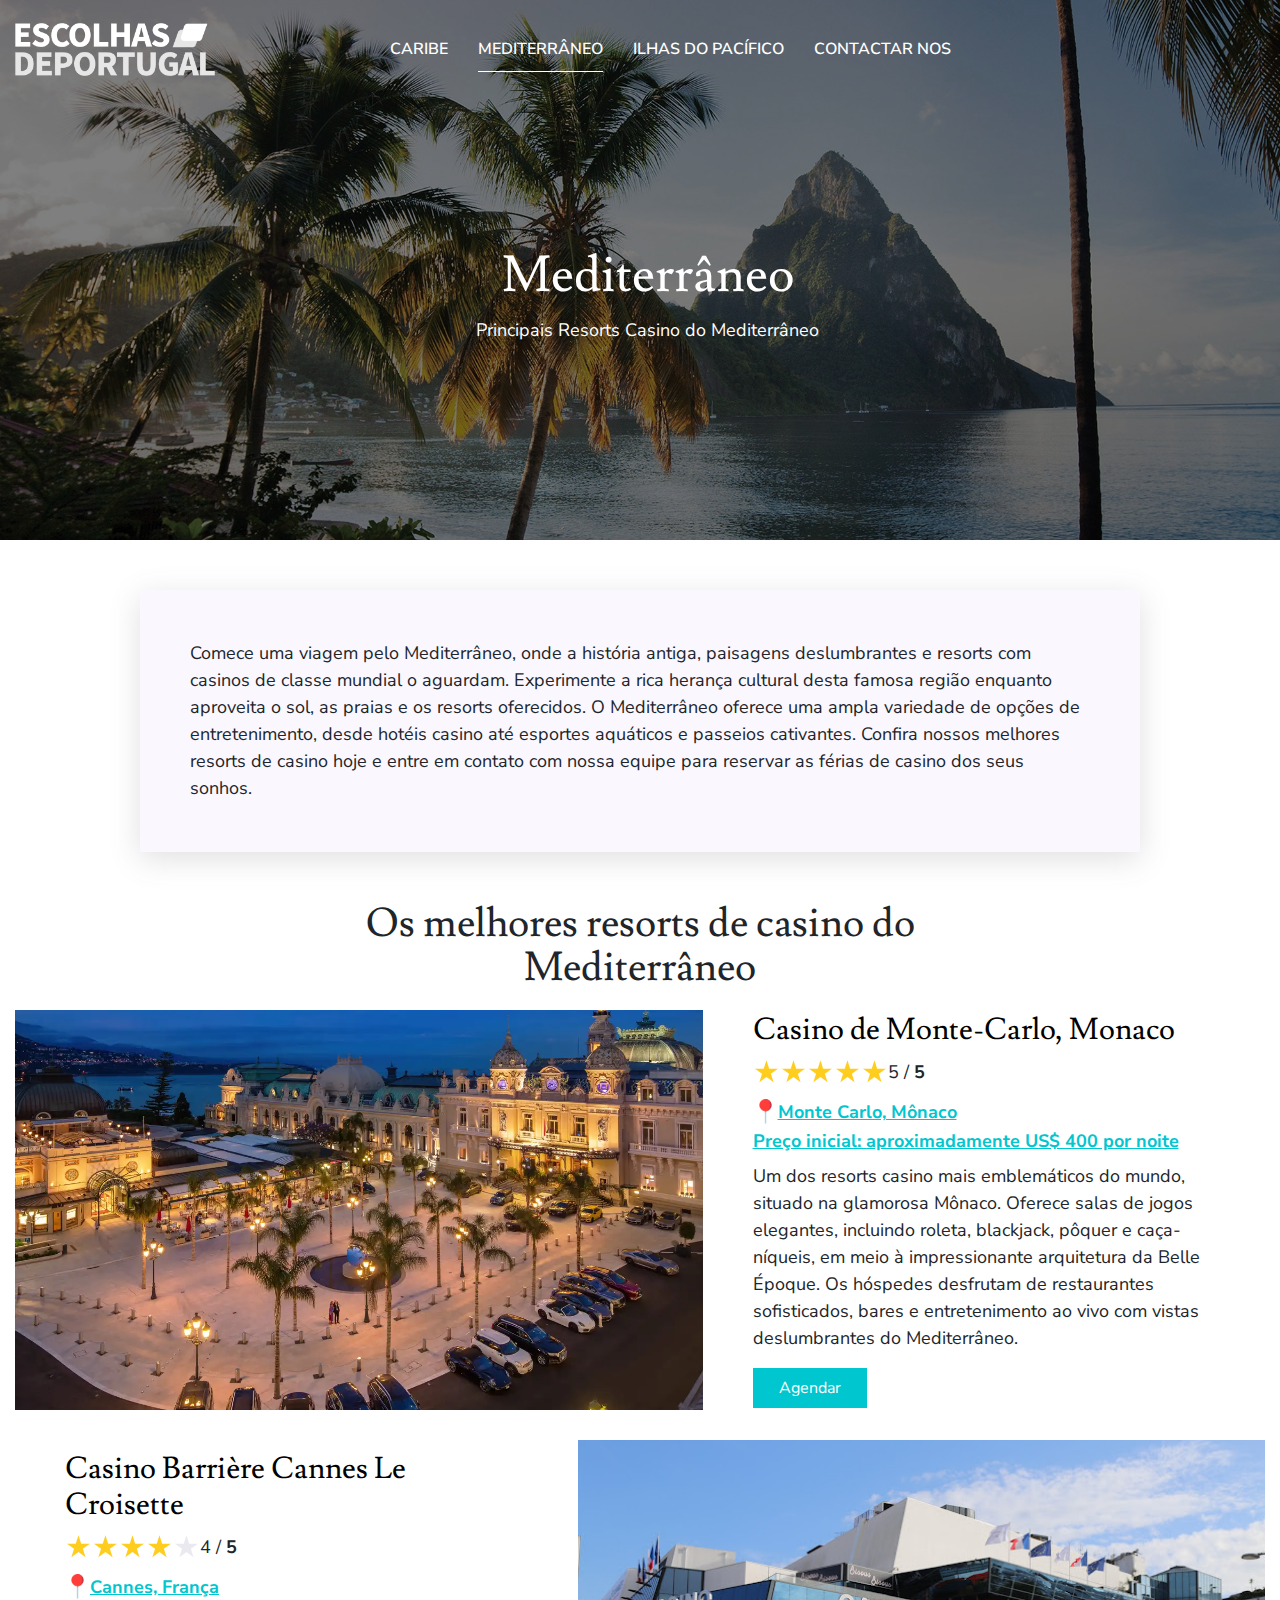
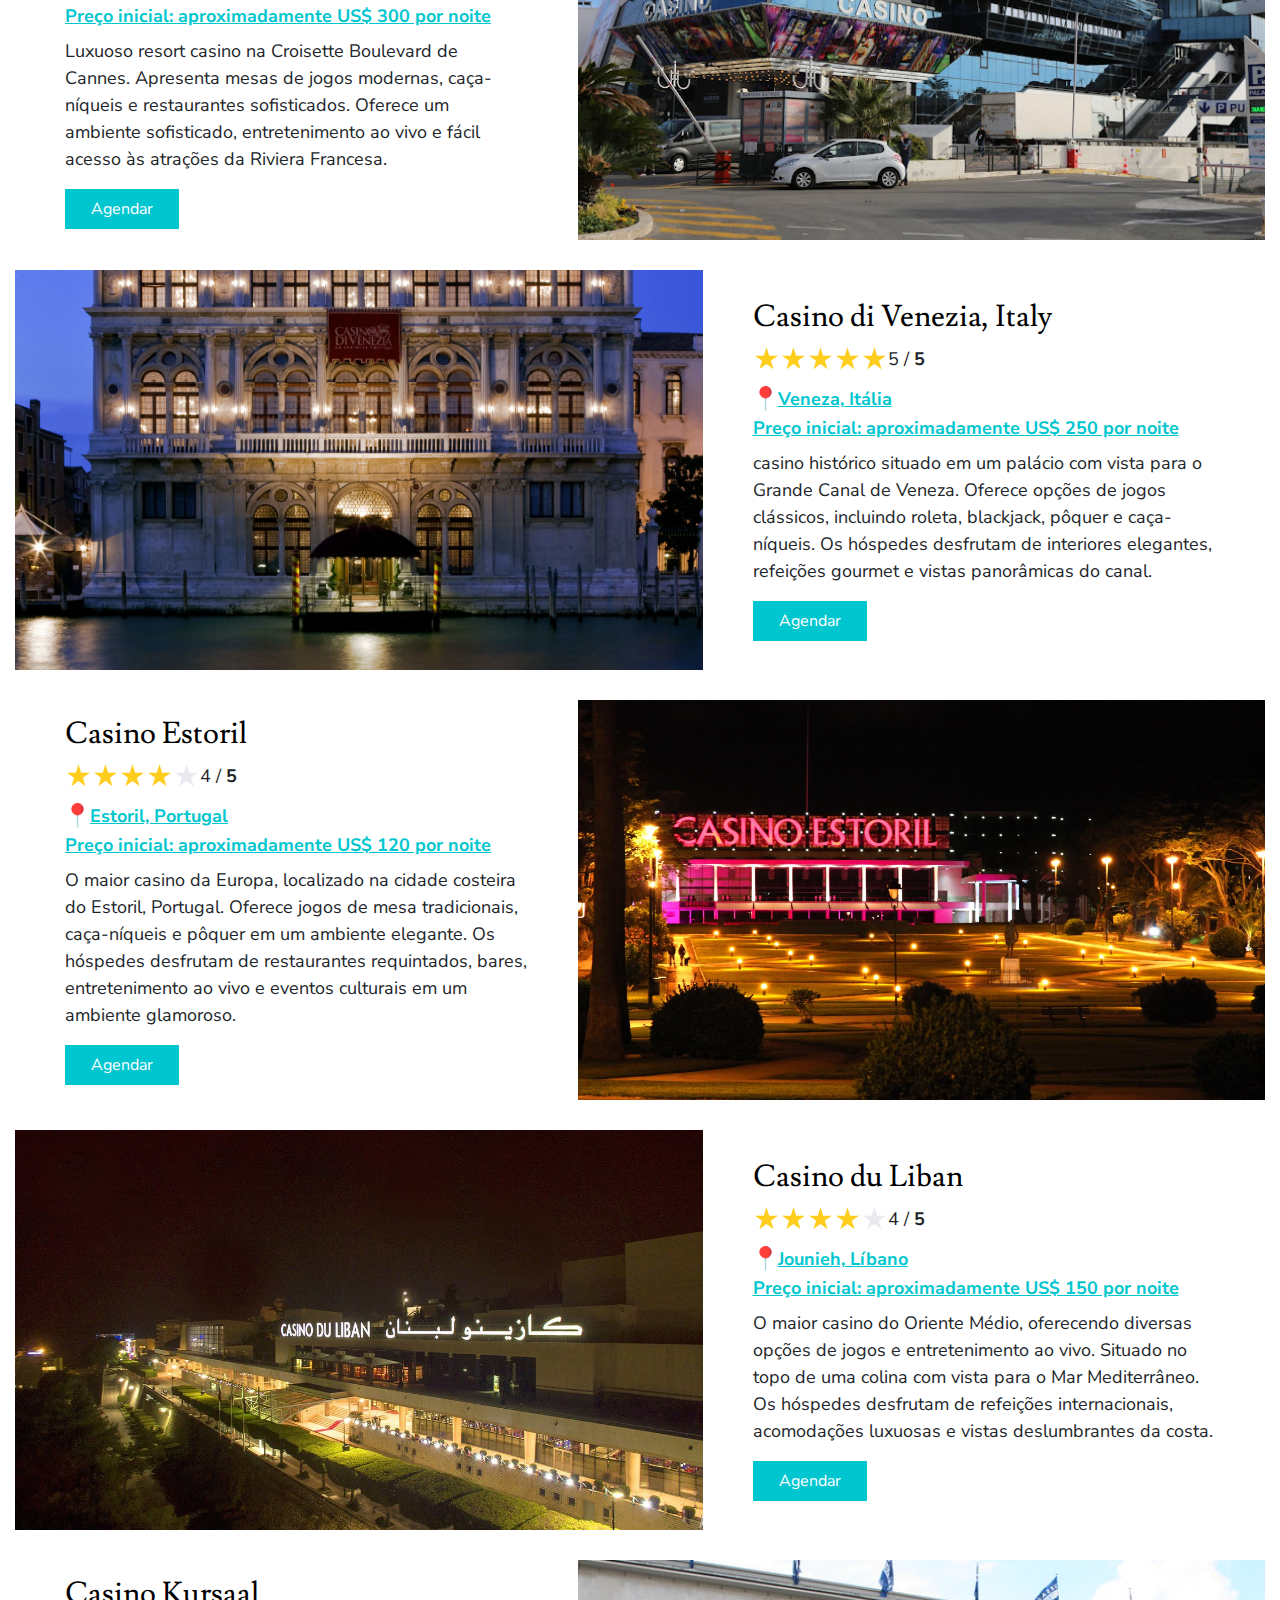
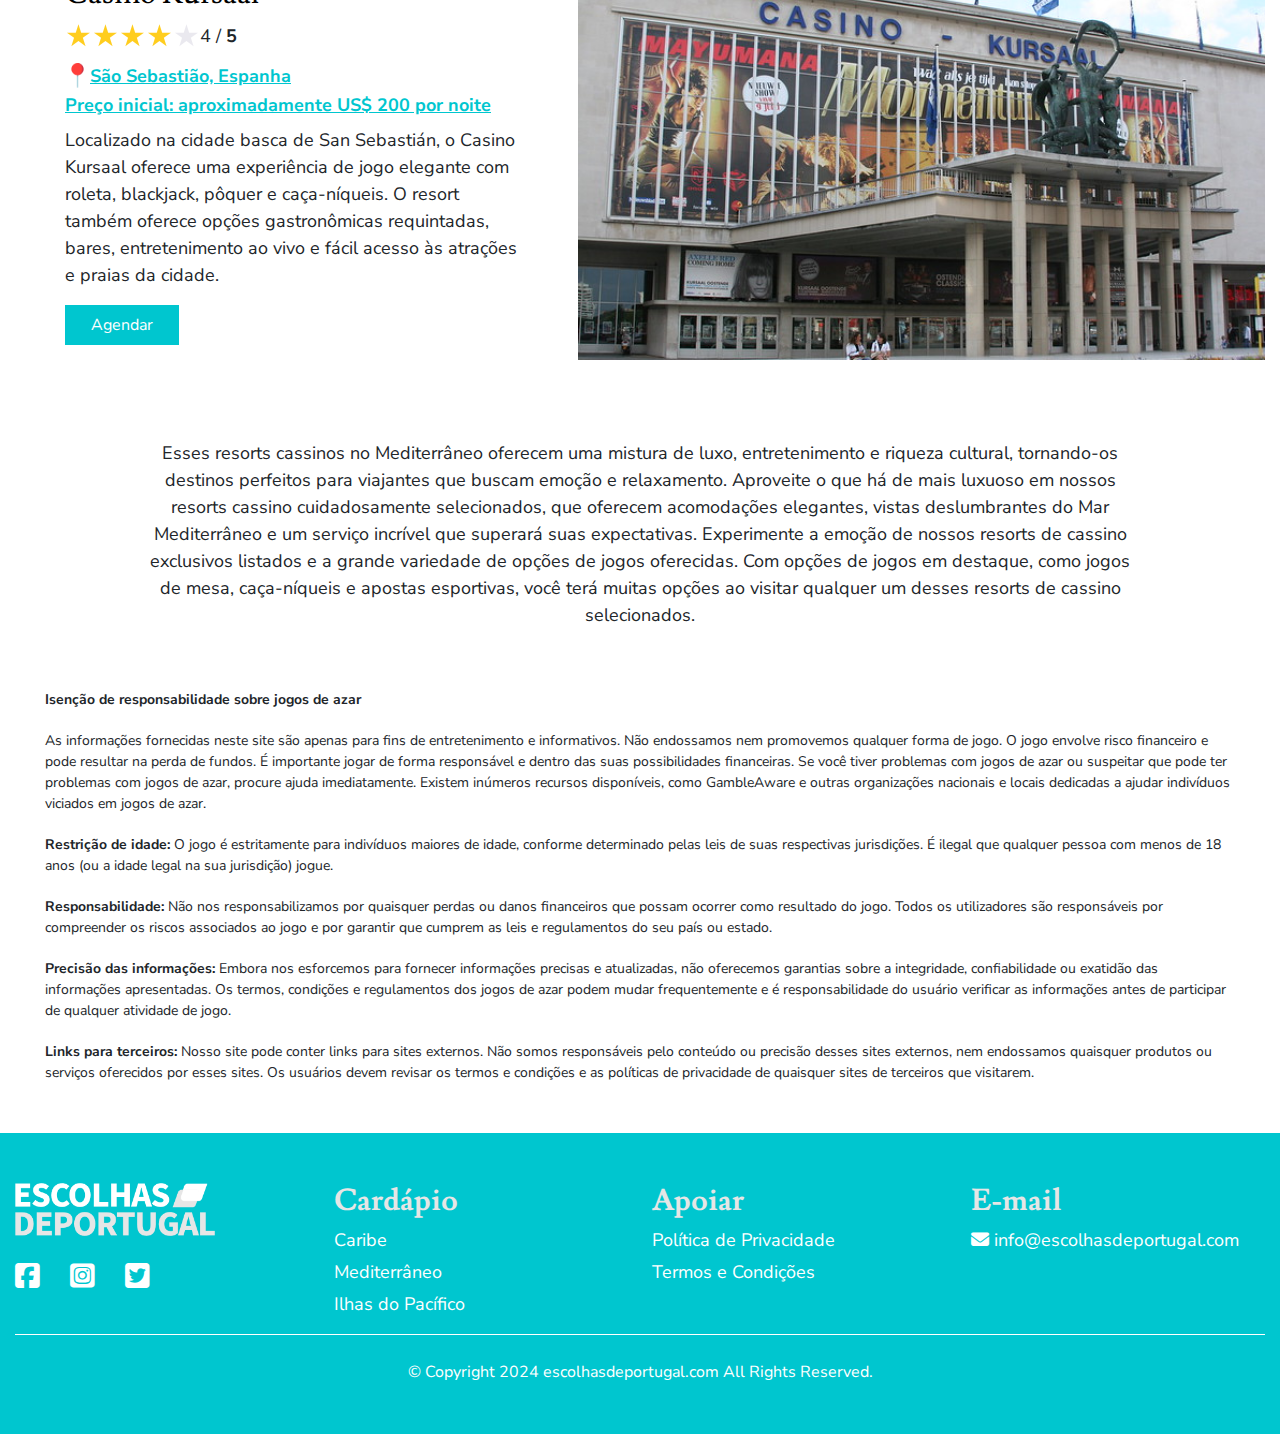
<file: mediterraneo.html>
<!DOCTYPE html>
<html lang="pt">

<head>
    <title>Mediterrâneo </title>
    <meta charset="utf-8">
    <meta name="viewport" content="width=device-width, initial-scale=1">
    <link href="css/bootstrap.min.css" rel="stylesheet">
    <link rel="stylesheet" href="css/style.css">
    <link rel="stylesheet" href="css/responsive.css">
    <link rel="stylesheet" href="https://cdnjs.cloudflare.com/ajax/libs/font-awesome/6.4.2/css/all.min.css">
    <link rel="stylesheet" href="https://cdnjs.cloudflare.com/ajax/libs/font-awesome/4.7.0/css/font-awesome.min.css">
    <link rel="icon" href="images/fav-icn.png">

</head>

<body>
    <!-- Header  -->
    <header class="page-header">
        <!-- site-navbar start -->
        <div class="">
            <div class="navbar-area">
                <div class="container">
                    <nav class="site-navbar">
                        <!-- site logo -->
                        <a href="index.html" class="site-logo white-logo">
                            <img src="images/logo.png" alt="logo">
                        </a>

                        <!-- site menu/nav -->
                        <ul>
                           
                            <li><a href="caribe.html" >Caribe </a></li>
                            <li><a href="mediterraneo.html" class="active">Mediterrâneo </a></li>
                            <li><a href="ilhasdopacifico.html">Ilhas do Pacífico</a></li>
                            <li><a href="contact-us.html">Contactar Nos</a></li>
                            <!-- <li><a href="#">Luxueuze Hotel’s </a></li> -->

                        </ul>
                        <!-- nav-toggler for mobile version only -->
                        <button class="nav-toggler">
                            <span></span>
                        </button>
                    </nav>
                </div>
            </div>
        </div>
        <!-- navbar-area end -->


    </header>
    <!-- Header  -->

    <!-- Banner sectoin -->
    <section class="sub-banner">
        <div class="bar-vid">
            <div class="video-wrapper">
                <img src="images/me-banner.jpg" alt="">


            </div>
            <div class="container">

                <div class="banner-text">
                    <h1>Mediterrâneo</h1>
                    <p>
                        Principais Resorts Casino do Mediterrâneo
                    </p>
                </div>
            </div>
        </div>
    </section>
    <!-- Banner sectoin -->
    <div class="bnr-bottom-txt">
        <div class="container">
            <p>
                Comece uma viagem pelo Mediterrâneo, onde a história antiga, paisagens deslumbrantes e resorts com casinos de classe mundial o aguardam. Experimente a rica herança cultural desta famosa região enquanto aproveita o sol, as praias e os resorts oferecidos. O Mediterrâneo oferece uma ampla variedade de opções de entretenimento, desde hotéis casino até esportes aquáticos e passeios cativantes. Confira nossos melhores resorts de casino hoje e entre em contato com nossa equipe para reservar as férias de casino dos seus sonhos.
            </p>
        </div>
    </div>

    <!-- Caribe main section -->

    <section class="caribe-main ptb-50" >
        <div class="container">
            <div class="caribe-heading">
                <h3>
                    Os melhores resorts de casino do Mediterrâneo
                </h3>
            </div>
            <div class="caribe-wrap">
                <div class="caribe-box">
                    <div class="caribe-img">
                        <img src="images/meditCard01.webp" alt="">
                    </div>
                    <div class="caribe-txt">
                        <h3>
                            Casino de Monte-Carlo, Monaco
                        </h3>
                        <div class="brand-rating">
                            <div class="Stars" style="--rating: 5;" aria-label="Rating of this product is 5 out of 5."></div>
                            <div class="rate-count">
                                <p>
                                    5 / <b>5</b>
                                </p>
                            </div>
                        </div>
                        <div class="location">
                            <span>
                                <img src="images/pin.png" alt=""> Monte Carlo, Mônaco
                            </span>
                            <span>
                                Preço inicial: aproximadamente US$ 400 por noite
                            </span>
                        </div>
                        <p>
                            Um dos resorts casino mais emblemáticos do mundo, situado na glamorosa Mônaco.
                            Oferece salas de jogos elegantes, incluindo roleta, blackjack, pôquer e caça-níqueis, em
                            meio à impressionante arquitetura da Belle Époque. Os hóspedes desfrutam de
                            restaurantes sofisticados, bares e entretenimento ao vivo com vistas deslumbrantes do
                            Mediterrâneo.
                        </p>
                        <div class="explore">
                            <a href="https://www.montecarlosbm.com/en/casino-monaco/casino-monte-carlo" target="_blank">Agendar</a>
                        </div>
                    </div>
                    
                </div>
                <div class="caribe-box">
                   
                    <div class="caribe-txt">
                        <h3>
                            Casino Barrière Cannes Le Croisette
                           
                        </h3>
                        <div class="brand-rating">
                            <div class="Stars" style="--rating: 4;" aria-label="Rating of this product is 4 out of 5."></div>
                            <div class="rate-count">
                                <p>
                                    4 / <b>5</b>
                                </p>
                            </div>
                        </div>
                        <div class="location">
                            <span>
                                <img src="images/pin.png" alt=""> Cannes, França
                            </span>
                            <span>
                                Preço inicial: aproximadamente US$ 300 por noite
                            </span>
                        </div>
                        <p>
                            Luxuoso resort casino na Croisette Boulevard de Cannes. Apresenta mesas de jogos
                            modernas, caça-níqueis e restaurantes sofisticados. Oferece um ambiente sofisticado,
                            entretenimento ao vivo e fácil acesso às atrações da Riviera Francesa.
                        </p>
                        <div class="explore">
                            <a href="https://www.casinosbarriere.com/en/cannes-le-croisette.html" target="_blank">Agendar</a>
                        </div>
                    </div>
                    <div class="caribe-img">
                        <img src="images/meditCard02.JPG" alt="">
                    </div>
                </div>

                <div class="caribe-box">
                    <div class="caribe-img">
                        <img src="images/meditCard03.jpg" alt="">
                    </div>
                    <div class="caribe-txt">
                        <h3>
                            Casino di Venezia, Italy
                        </h3>
                        <div class="brand-rating">
                            <div class="Stars" style="--rating: 5;" aria-label="Rating of this product is 5 out of 5."></div>
                            <div class="rate-count">
                                <p>
                                    5 / <b>5</b>
                                </p>
                            </div>
                        </div>
                        <div class="location">
                            <span>
                                <img src="images/pin.png" alt=""> Veneza, Itália
                            </span>
                            <span>
                                Preço inicial: aproximadamente US$ 250 por noite
                            </span>
                        </div>
                        <p>
                            casino histórico situado em um palácio com vista para o Grande Canal de Veneza.
                            Oferece opções de jogos clássicos, incluindo roleta, blackjack, pôquer e caça-níqueis. Os
                            hóspedes desfrutam de interiores elegantes, refeições gourmet e vistas panorâmicas do
                            canal.
                        </p>
                        <div class="explore">
                            <a href="https://www.casinovenezia.it/en" target="_blank">Agendar</a>
                        </div>
                    </div>
                    
                </div>
                <div class="caribe-box">
                   
                    <div class="caribe-txt">
                        <h3>
                            Casino Estoril
                        </h3>
                        <div class="brand-rating">
                            <div class="Stars" style="--rating: 4;" aria-label="Rating of this product is 4 out of 5."></div>
                            <div class="rate-count">
                                <p>
                                    4 / <b>5</b>
                                </p>
                            </div>
                        </div>
                        <div class="location">
                            <span>
                                <img src="images/pin.png" alt=""> Estoril, Portugal
                            </span>
                            <span>
                                Preço inicial: aproximadamente US$ 120 por noite
                            </span>
                        </div>
                        <p>
                            O maior casino da Europa, localizado na cidade costeira do Estoril, Portugal. Oferece jogos
                            de mesa tradicionais, caça-níqueis e pôquer em um ambiente elegante. Os hóspedes
                            desfrutam de restaurantes requintados, bares, entretenimento ao vivo e eventos culturais
                            em um ambiente glamoroso.
                        </p>
                        <div class="explore">
                            <a href="https://casino-estoril.pt/pt/home" target="_blank">Agendar</a>
                        </div>
                    </div>
                    <div class="caribe-img">
                        <img src="images/meditCard04.webp" alt="">
                    </div>
                </div>


                <div class="caribe-box">
                    <div class="caribe-img">
                        <img src="images/meditCard05.jpg" alt="">
                    </div>
                    <div class="caribe-txt">
                        <h3>
                            Casino du Liban
                        </h3>
                        <div class="brand-rating">
                            <div class="Stars" style="--rating: 4;" aria-label="Rating of this product is 4 out of 5."></div>
                            <div class="rate-count">
                                <p>
                                    4 / <b>5</b>
                                </p>
                            </div>
                        </div>
                        <div class="location">
                            <span>
                                <img src="images/pin.png" alt=""> Jounieh, Líbano
                            </span>
                            <span>
                                Preço inicial: aproximadamente US$ 150 por noite
                            </span>
                        </div>
                        <p>
                            O maior casino do Oriente Médio, oferecendo diversas opções de jogos e entretenimento
                            ao vivo. Situado no topo de uma colina com vista para o Mar Mediterrâneo. Os hóspedes
                            desfrutam de refeições internacionais, acomodações luxuosas e vistas deslumbrantes da
                            costa.
                        </p>
                        <div class="explore">
                            <a href="https://www.casinoduliban.com.lb/" target="_blank">Agendar</a>
                        </div>
                    </div>
                    
                </div>
                <div class="caribe-box">
                   
                    <div class="caribe-txt">
                        <h3>
                            Casino Kursaal
                        </h3>
                        <div class="brand-rating">
                            <div class="Stars" style="--rating: 4;" aria-label="Rating of this product is 4 out of 5."></div>
                            <div class="rate-count">
                                <p>
                                    4 / <b>5</b>
                                </p>
                            </div>
                        </div>
                        <div class="location">
                            <span>
                                <img src="images/pin.png" alt=""> São Sebastião, Espanha
                            </span>
                            <span>
                                Preço inicial: aproximadamente US$ 200 por noite
                            </span>
                        </div>
                        <p>
                            Localizado na cidade basca de San Sebastián, o Casino Kursaal oferece uma experiência
                            de jogo elegante com roleta, blackjack, pôquer e caça-níqueis. O resort também oferece
                            opções gastronômicas requintadas, bares, entretenimento ao vivo e fácil acesso às atrações
                            e praias da cidade.
                        </p>
                        <div class="explore">
                            <a href="https://www.casinokursaal.com/eventos-y-promociones" target="_blank">Agendar</a>
                        </div>
                    </div>
                    <div class="caribe-img">
                        <img src="images/meditCard06.jpg" alt="">
                    </div>
                </div>


            </div>
        </div>
    </section>
     

    <!-- top hotels -->

    <!-- <section class="top-hotel ptb-50">
        <div class="container">
            <div class="row">
                <div class="col-lg-4 col-md-6">
                    <div class="hotel-wrap">
                        <img src="images/histCard1.jpg" alt="">
                        <div class="hotel-txt">
                            <h4>
                                Charme Histórico
                            </h4>
                            <p>
                                Basco na beleza atemporal das cidades e marcos históricos do
                                Mediterrâneo, desde as antigas ruínas de Roma e Atenas até as ruas medievais de
                                Dubrovnik e a movimentada Marrakech.
                            </p>
                        </div>
                    </div>
                </div>
                <div class="col-lg-4 col-md-6">
                    <div class="hotel-wrap">
                        <img src="images/histCard2.webp" alt="">
                        <div class="hotel-txt">
                            <h4>
                                Acomodações luxuosas
                            </h4>
                            <p>
                                Experimente o máximo do luxo em nossos resorts casino,
                                oferecendo acomodações elegantes, vistas deslumbrantes do Mar Mediterrâneo e um
                                serviço incrível que superará suas expectativas.
                            </p>
                        </div>
                    </div>
                </div>
                <div class="col-lg-4 col-md-6">
                    <div class="hotel-wrap">
                        <img src="images/histCard3.jpg" alt="">
                        <div class="hotel-txt">
                            <h4>
                                Refeições gourmet
                            </h4>
                            <p>
                                saboreie os sabores do Mediterrâneo com experiências gastronômicas
                                de primeira linha nos melhores restaurantes da região, onde você pode experimentar frutos
                                do mar frescos, autêntica culinária mediterrânea e especialidades internacionais preparadas
                                por chefs mundialmente famosos.
                            </p>
                        </div>
                    </div>
                </div>

                <div class="col-lg-6 col-md-6">
                    <div class="hotel-wrap">
                        <img src="images/histCard4.jpg" alt="">
                        <div class="hotel-txt">
                            <h4>
                                Exploração Cultural
                            </h4>
                            <p>
                                Descubra a rica tapeçaria de culturas que compõem o Mediterrâneo,
                                desde os mercados de Istambul até as aldeias das ilhas gregas. Explore ruínas antigas,
                                galerias de arte e museus que mostram a herança da região.
                            </p>
                        </div>
                    </div>
                </div>
                <div class="col-lg-6 col-md-12">
                    <div class="hotel-wrap">
                        <img src="images/histCard5.webp" alt="">
                        <div class="hotel-txt">
                            <h4>
                                Emoção de jogo
                            </h4>
                            <p>
                                experimente jogar em nossos resorts de casino exclusivos, onde você
                                encontrará uma ampla variedade de jogos de mesa, caça-níqueis e salas de jogos de
                                apostas altas. Quer você seja um jogador experiente ou um jogador casual, há algo para
                                todos os gostos no campo de jogos.
                            </p>
                        </div>
                    </div>
                </div>
               
            </div>
        </div>
    </section> -->

    <div class="bottom-txt ">
        <div class="container">
            <p>
                Esses resorts cassinos no Mediterrâneo oferecem uma mistura de luxo, entretenimento e riqueza
                cultural, tornando-os destinos perfeitos para viajantes que buscam emoção e relaxamento. Aproveite
                o que há de mais luxuoso em nossos resorts cassino cuidadosamente selecionados, que oferecem
                acomodações elegantes, vistas deslumbrantes do Mar Mediterrâneo e um serviço incrível que
                superará suas expectativas. Experimente a emoção de nossos resorts de cassino exclusivos listados
                e a grande variedade de opções de jogos oferecidas. Com opções de jogos em destaque, como
                jogos de mesa, caça-níqueis e apostas esportivas, você terá muitas opções ao visitar qualquer um
                desses resorts de cassino selecionados.
            </p>
        </div>
    </div>


    <!-- Disclaimer section -->
 
    <div class="disclaimer">
        <div class="container">
            <div class="disclaimer-wrap">
                <p>
                    <strong>Isenção de responsabilidade sobre jogos de azar</strong>
                </p>
            </div>
            <div class="disclaimer-wrap">
                <p>
                    As informações fornecidas neste site são apenas para fins de entretenimento e informativos. Não endossamos nem
                    promovemos qualquer forma de jogo. O jogo envolve risco financeiro e pode resultar na perda de fundos. É importante jogar
                    de forma responsável e dentro das suas possibilidades financeiras. Se você tiver problemas com jogos de azar ou suspeitar
                    que pode ter problemas com jogos de azar, procure ajuda imediatamente. Existem inúmeros recursos disponíveis, como
                    GambleAware e outras organizações nacionais e locais dedicadas a ajudar indivíduos viciados em jogos de azar.
                </p>
            </div>
            <div class="disclaimer-wrap">
                <p>
                    <strong>Restrição de idade:</strong>
                    O jogo é estritamente para indivíduos maiores de idade, conforme determinado pelas leis de suas
                    respectivas jurisdições. É ilegal que qualquer pessoa com menos de 18 anos (ou a idade legal na sua jurisdição) jogue.
                </p>
            </div>
            <div class="disclaimer-wrap">
                <p>
                    <strong>
                        Responsabilidade:
                    </strong>
                    Não nos responsabilizamos por quaisquer perdas ou danos financeiros que possam ocorrer como resultado
                    do jogo. Todos os utilizadores são responsáveis por compreender os riscos associados ao jogo e por garantir que cumprem as
                    leis e regulamentos do seu país ou estado.
                </p>
            </div>
            <div class="disclaimer-wrap">
                <p>
                    <strong>
                        Precisão das informações:
                    </strong>
                    Embora nos esforcemos para fornecer informações precisas e atualizadas, não oferecemos
                    garantias sobre a integridade, confiabilidade ou exatidão das informações apresentadas. Os termos, condições e regulamentos
                    dos jogos de azar podem mudar frequentemente e é responsabilidade do usuário verificar as informações antes de participar
                    de qualquer atividade de jogo.
                </p>
            </div>
            <div class="disclaimer-wrap">
                <p>
                    <strong>
                        Links para terceiros:
                    </strong>
                    Nosso site pode conter links para sites externos. Não somos responsáveis pelo conteúdo ou precisão
                    desses sites externos, nem endossamos quaisquer produtos ou serviços oferecidos por esses sites. Os usuários devem
                    revisar os termos e condições e as políticas de privacidade de quaisquer sites de terceiros que visitarem.
                </p>
            </div>
           
        </div>
    </div>
    <!-- footer section  -->
    <div class="site-footer ptb-50">
        <div class="container">
            <div class="row">
                <div class="col-lg-3 col-md-6 col-sm-6">
                    <div class="footer-logo">
                        <a href="index.html">
                        <img src="images/logo.png" alt="">
                    </a>
                    </div>
                    <div class="social-links">
                        <ul>
                            <li>
                                <a href="#"><i class="fa-brands fa-square-facebook"></i></a>
                            </li>
                            <li>
                                <a href="#">
                                    <i class="fa-brands fa-square-instagram"></i>
                                </a>
                            </li>
                            <li>
                                <a href="#">
                                    <i class="fa-brands fa-square-twitter"></i>
                                </a>
                            </li>
                        </ul>
                    </div>
                </div>
                <div class="col-lg-3 col-md-6 col-sm-6" >
                    <div class="footer-links">
                        <h3>
                            Cardápio
                        </h3>
                        <ul>
                           
                            <li>
                                <a href="caribe.html">
                                    Caribe
                                </a>
                            </li>
                            <li>
                                <a href="mediterraneo.html">
                                    Mediterrâneo
                                </a>
                            </li>
                            <li>
                                <a href="ilhasdopacifico.html">
                                    Ilhas do Pacífico
                                </a>
                            </li>
                        </ul>
                    </div>
                </div>
                <div class="col-lg-3 col-md-6 col-sm-6">
                    <div class="footer-links">
                        <h3>
                            Apoiar
                        </h3>
                        <ul>
                            <li>
                                <a href="privacy-policy.html">
                                    Política de Privacidade
                                </a>
                            </li>
                            <li>
                                <a href="term-and-condition.html">
                                    Termos e Condições
                                </a>
                            </li>
                            
                        </ul>
                    </div>
                </div>
                <div class="col-lg-3 col-md-6 col-sm-6">
                    <div class="footer-links">
                        <h3>
                            E-mail
                        </h3>
                        <ul>
                            <li>
                                <a href="mailto:info@escolhasdeportugal.com">
                                    <i class="fa-solid fa-envelope"></i>
                                    info@escolhasdeportugal.com
                                </a>
                            </li>
                           
                            
                        </ul>
                    </div>
                </div>
            </div>
            <div class="copy-right">
                <p>
                    © Copyright 2024 escolhasdeportugal.com All Rights Reserved.
                </p>
            </div>
        </div>
    </div>
    <!-- footer section  -->
    <script src="https://code.jquery.com/jquery-3.7.1.min.js"></script>

    <script src="js/bootstrap.bundle.min.js"></script>
    <script src="js/custom.js"></script>
</body>

</html>
</file>
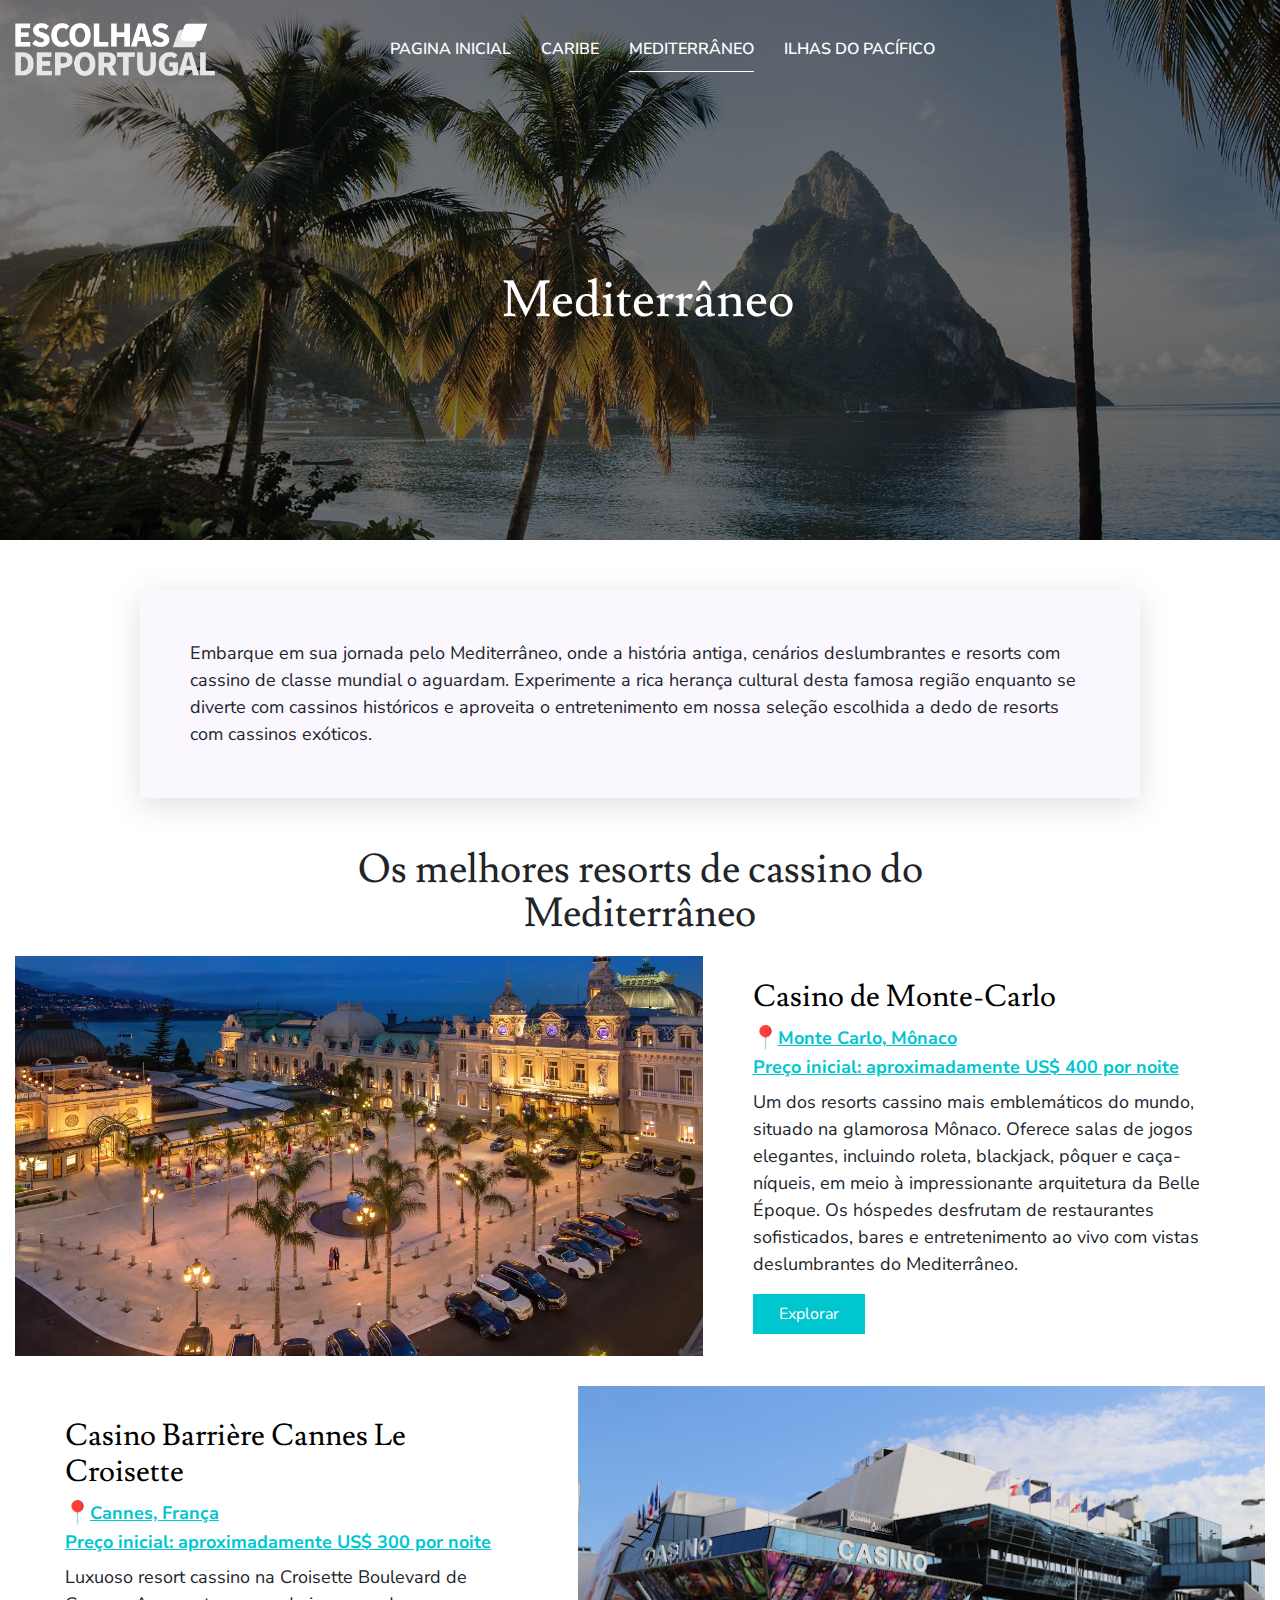
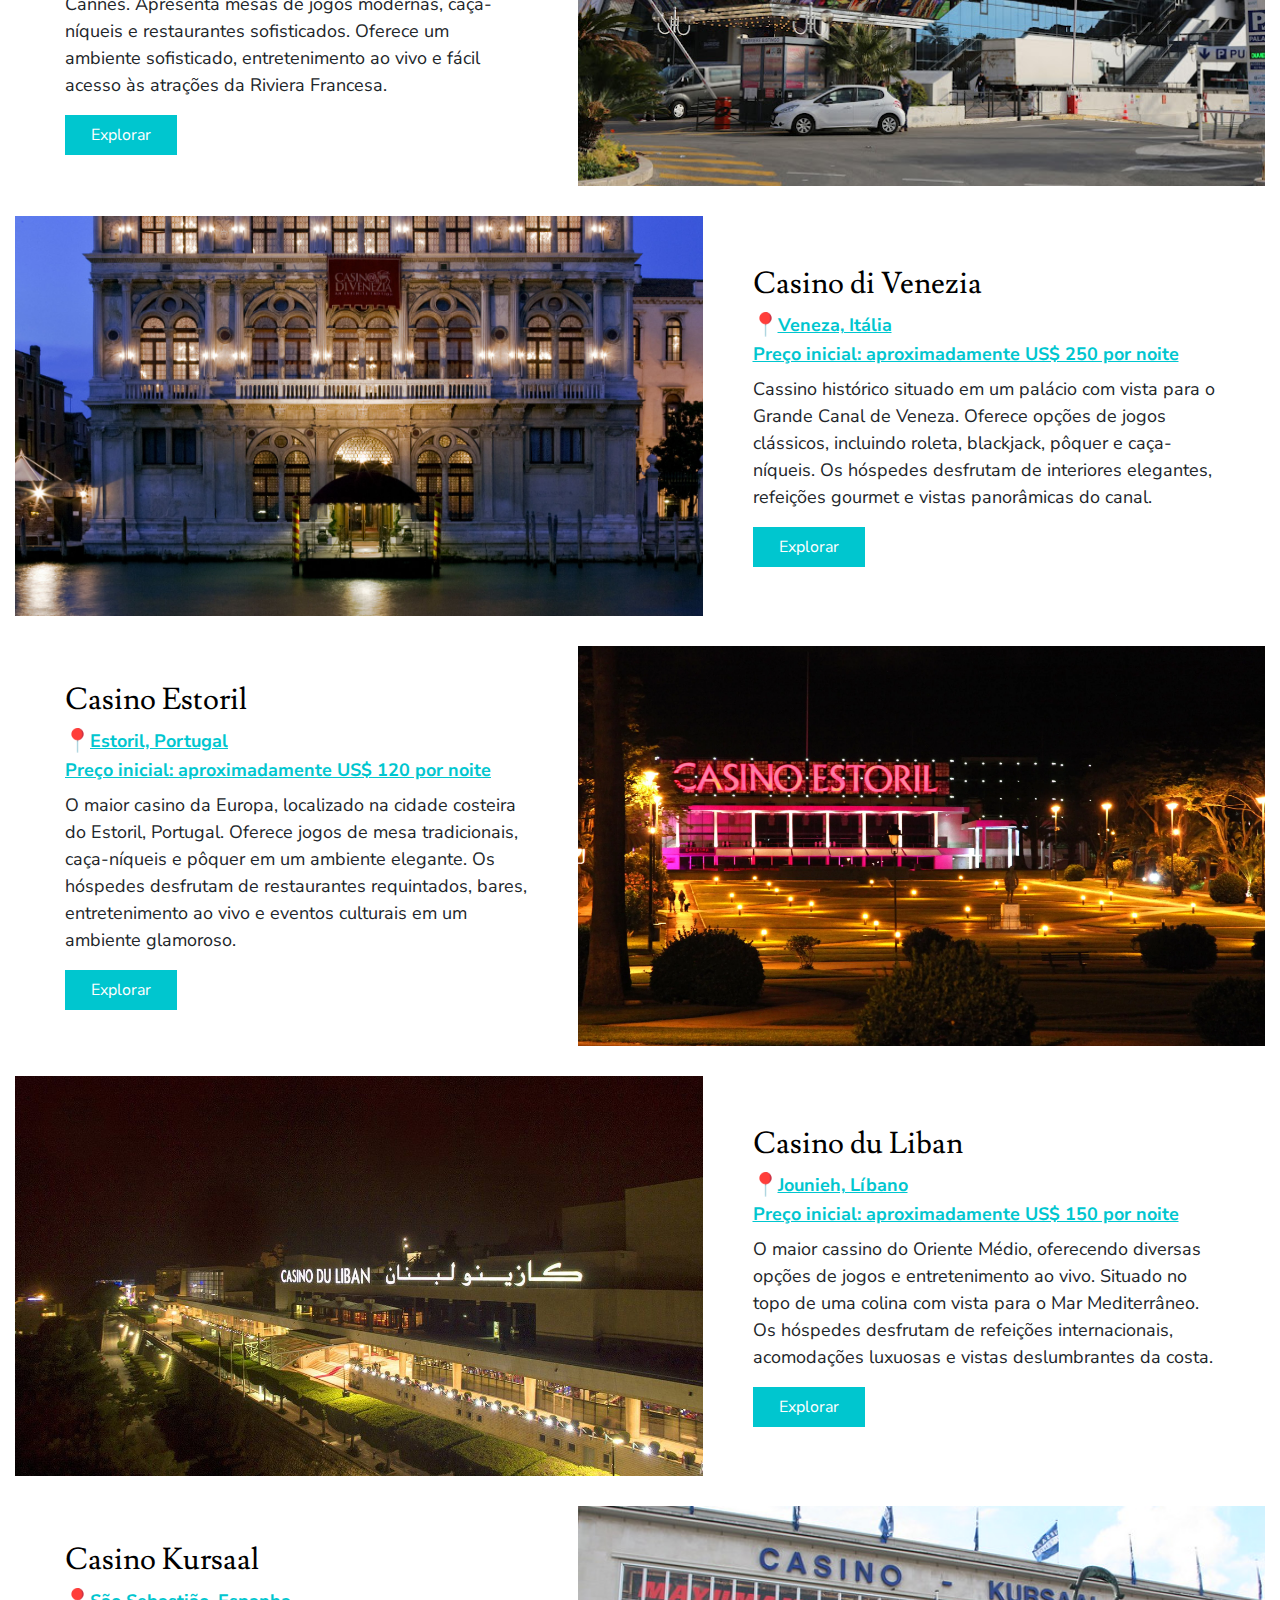
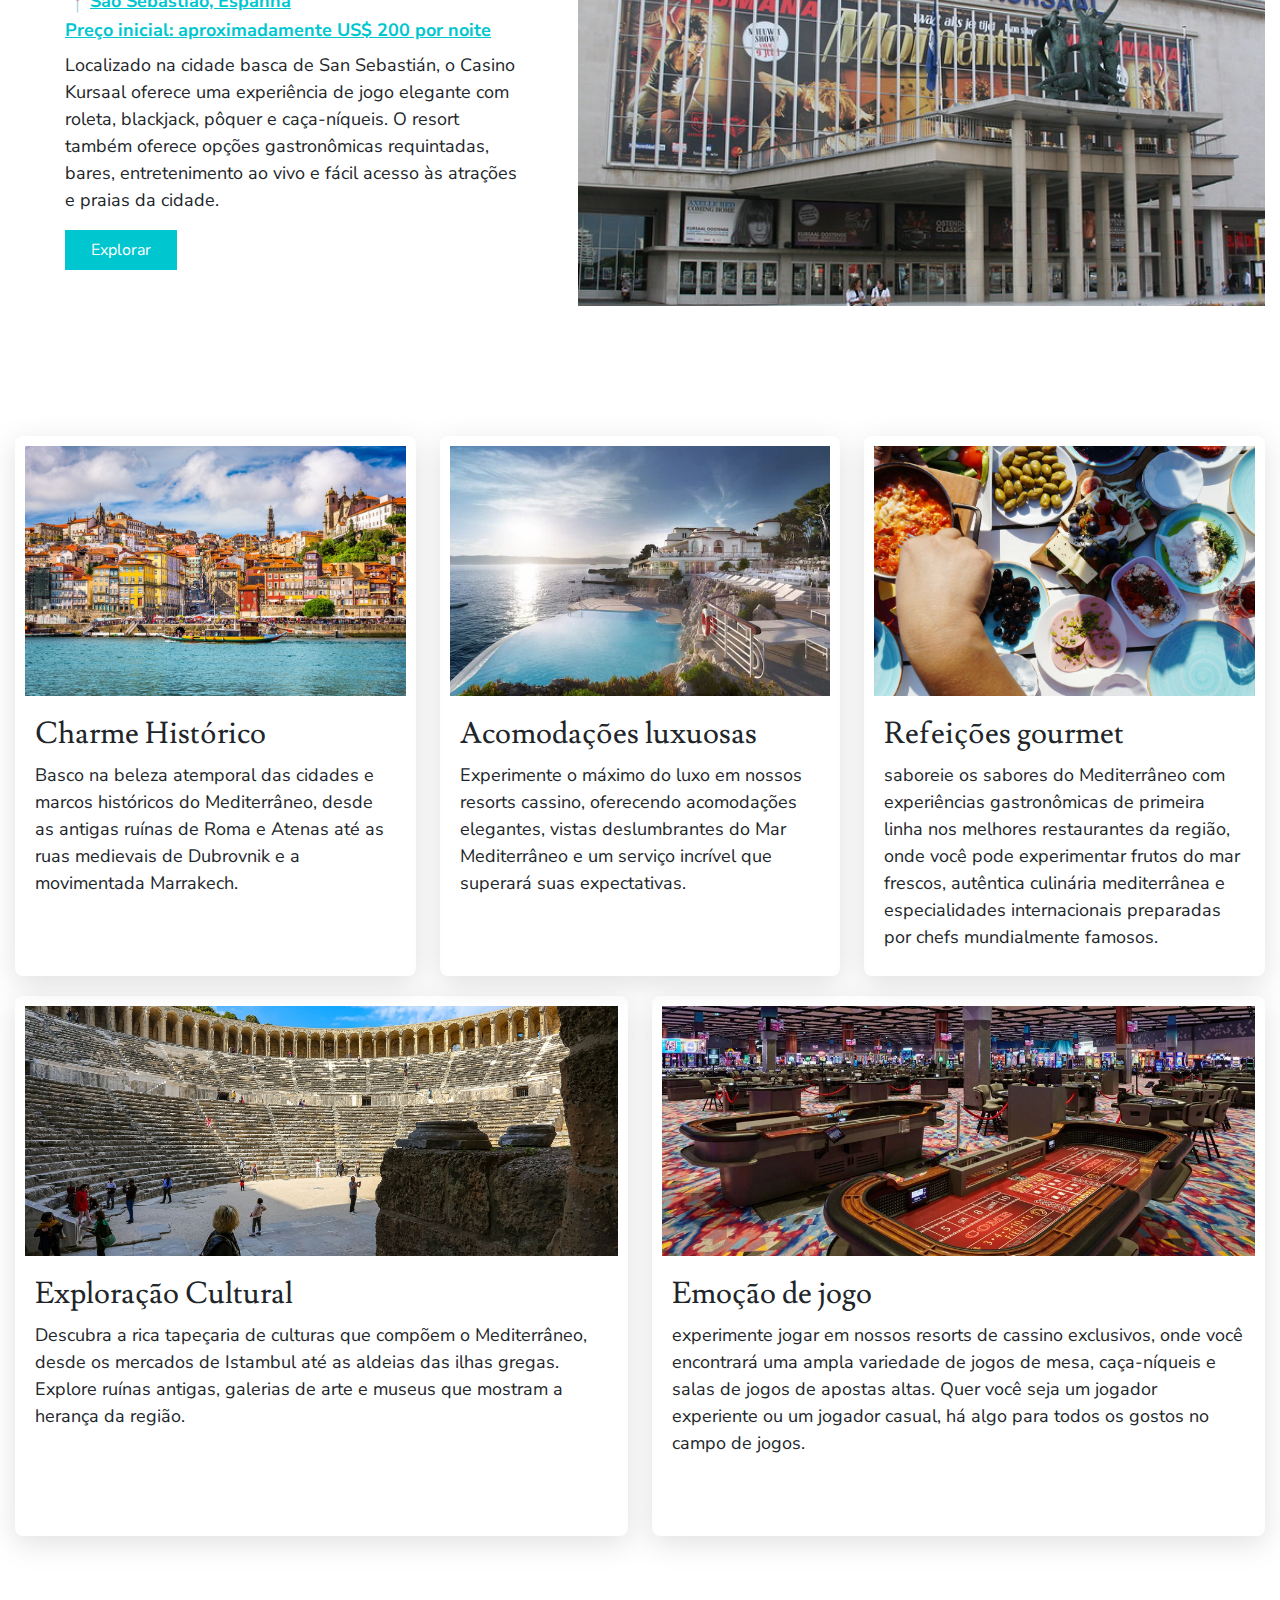
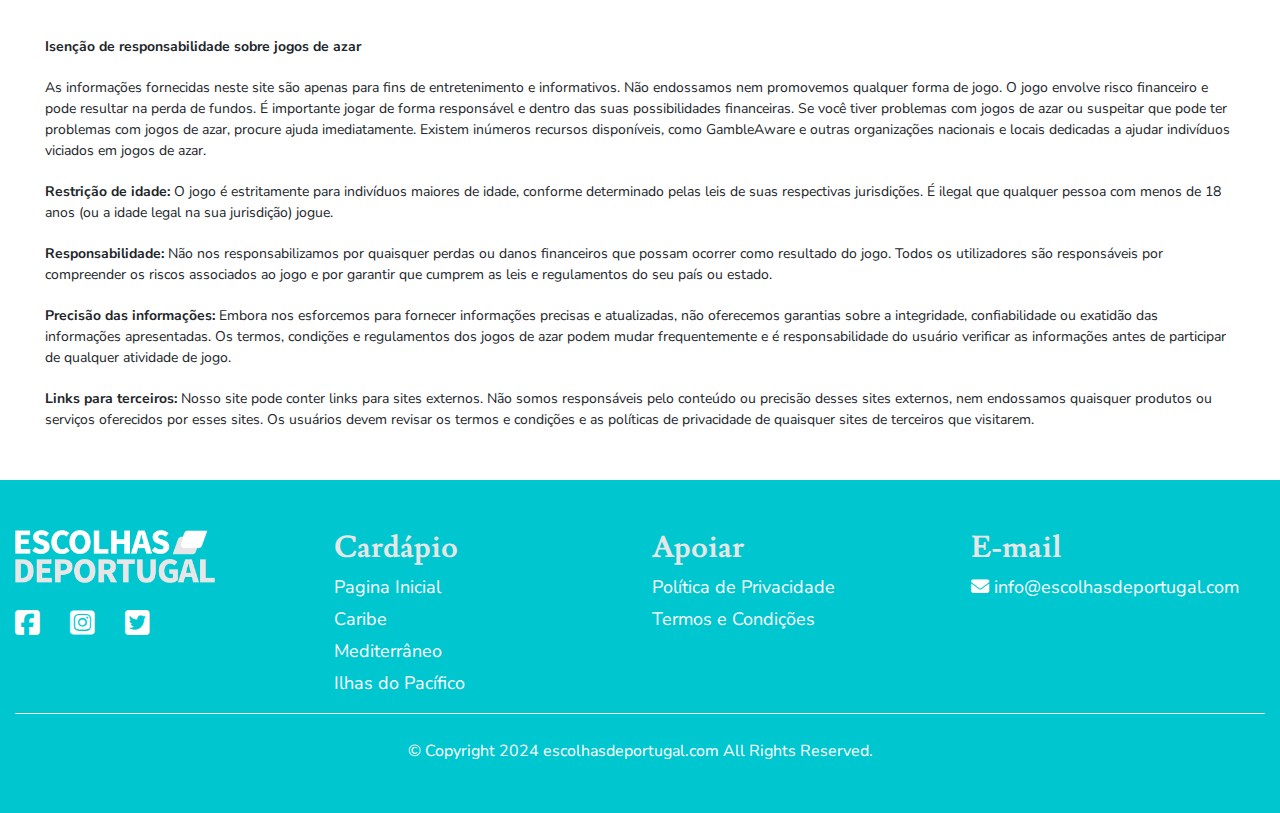
<file: mediterrâneo.html>
<!DOCTYPE html>
<html lang="en">

<head>
    <title>Mediterrâneo </title>
    <meta charset="utf-8">
    <meta name="viewport" content="width=device-width, initial-scale=1">
    <link href="css/bootstrap.min.css" rel="stylesheet">
    <link rel="stylesheet" href="css/style.css">
    <link rel="stylesheet" href="css/responsive.css">
    <link rel="stylesheet" href="https://cdnjs.cloudflare.com/ajax/libs/font-awesome/6.4.2/css/all.min.css">
    <link rel="stylesheet" href="https://cdnjs.cloudflare.com/ajax/libs/font-awesome/4.7.0/css/font-awesome.min.css">
    <link rel="icon" href="images/fav-icn.png">

</head>

<body>
    <!-- Header  -->
    <header class="page-header">
        <!-- site-navbar start -->
        <div class="">
            <div class="navbar-area">
                <div class="container">
                    <nav class="site-navbar">
                        <!-- site logo -->
                        <a href="index.html" class="site-logo white-logo">
                            <img src="images/logo.png" alt="logo">
                        </a>

                        <!-- site menu/nav -->
                        <ul>
                            <li><a href="index.html" >Pagina Inicial
                                </a></li>
                            <li><a href="caribe.html" >Caribe </a></li>
                            <li><a href="mediterrâneo.html" class="active">Mediterrâneo </a></li>
                            <li><a href="IlhasdoPacífico.html">Ilhas do Pacífico</a></li>
                            <!-- <li><a href="#">Luxueuze Hotel’s </a></li> -->

                        </ul>
                        <!-- nav-toggler for mobile version only -->
                        <button class="nav-toggler">
                            <span></span>
                        </button>
                    </nav>
                </div>
            </div>
        </div>
        <!-- navbar-area end -->


    </header>
    <!-- Header  -->

    <!-- Banner sectoin -->
    <section class="sub-banner">
        <div class="bar-vid">
            <div class="video-wrapper">
                <img src="images/me-banner.jpg" alt="">


            </div>
            <div class="container">

                <div class="banner-text">
                    <h1>Mediterrâneo</h1>
                </div>
            </div>
        </div>
    </section>
    <!-- Banner sectoin -->
    <div class="bnr-bottom-txt">
        <div class="container">
            <p>
                Embarque em sua jornada pelo Mediterrâneo, onde a história antiga, cenários
                deslumbrantes e resorts com cassino de classe mundial o aguardam. Experimente a rica
                herança cultural desta famosa região enquanto se diverte com cassinos históricos e
                aproveita o entretenimento em nossa seleção escolhida a dedo de resorts com cassinos
                exóticos.
            </p>
        </div>
    </div>

    <!-- Caribe main section -->

    <section class="caribe-main ptb-50" >
        <div class="container">
            <div class="caribe-heading">
                <h3>
                    Os melhores resorts de cassino do Mediterrâneo
                </h3>
            </div>
            <div class="caribe-wrap">
                <div class="caribe-box">
                    <div class="caribe-img">
                        <img src="images/meditCard01.webp" alt="">
                    </div>
                    <div class="caribe-txt">
                        <h3>
                            Casino de Monte-Carlo
                        </h3>
                        <div class="location">
                            <span>
                                <img src="images/pin.png"> Monte Carlo, Mônaco
                            </span>
                            <span>
                                Preço inicial: aproximadamente US$ 400 por noite
                            </span>
                        </div>
                        <p>
                            Um dos resorts cassino mais emblemáticos do mundo, situado na glamorosa Mônaco.
                            Oferece salas de jogos elegantes, incluindo roleta, blackjack, pôquer e caça-níqueis, em
                            meio à impressionante arquitetura da Belle Époque. Os hóspedes desfrutam de
                            restaurantes sofisticados, bares e entretenimento ao vivo com vistas deslumbrantes do
                            Mediterrâneo.
                        </p>
                        <div class="explore">
                            <a href="https://www.montecarlosbm.com/en/casino-monaco/casino-monte-carlo" target="_blank">Explorar</a>
                        </div>
                    </div>
                    
                </div>
                <div class="caribe-box">
                   
                    <div class="caribe-txt">
                        <h3>
                            Casino Barrière Cannes Le Croisette
                        </h3>
                        <div class="location">
                            <span>
                                <img src="images/pin.png"> Cannes, França
                            </span>
                            <span>
                                Preço inicial: aproximadamente US$ 300 por noite
                            </span>
                        </div>
                        <p>
                            Luxuoso resort cassino na Croisette Boulevard de Cannes. Apresenta mesas de jogos
                            modernas, caça-níqueis e restaurantes sofisticados. Oferece um ambiente sofisticado,
                            entretenimento ao vivo e fácil acesso às atrações da Riviera Francesa.
                        </p>
                        <div class="explore">
                            <a href="https://www.casinosbarriere.com/en/cannes-le-croisette.html" target="_blank">Explorar</a>
                        </div>
                    </div>
                    <div class="caribe-img">
                        <img src="images/meditCard02.JPG" alt="">
                    </div>
                </div>

                <div class="caribe-box">
                    <div class="caribe-img">
                        <img src="images/meditCard03.jpg" alt="">
                    </div>
                    <div class="caribe-txt">
                        <h3>
                            Casino di Venezia
                        </h3>
                        <div class="location">
                            <span>
                                <img src="images/pin.png"> Veneza, Itália
                            </span>
                            <span>
                                Preço inicial: aproximadamente US$ 250 por noite
                            </span>
                        </div>
                        <p>
                            Cassino histórico situado em um palácio com vista para o Grande Canal de Veneza.
                            Oferece opções de jogos clássicos, incluindo roleta, blackjack, pôquer e caça-níqueis. Os
                            hóspedes desfrutam de interiores elegantes, refeições gourmet e vistas panorâmicas do
                            canal.
                        </p>
                        <div class="explore">
                            <a href="https://www.casinovenezia.it/en" target="_blank">Explorar</a>
                        </div>
                    </div>
                    
                </div>
                <div class="caribe-box">
                   
                    <div class="caribe-txt">
                        <h3>
                            Casino Estoril
                        </h3>
                        <div class="location">
                            <span>
                                <img src="images/pin.png"> Estoril, Portugal
                            </span>
                            <span>
                                Preço inicial: aproximadamente US$ 120 por noite
                            </span>
                        </div>
                        <p>
                            O maior casino da Europa, localizado na cidade costeira do Estoril, Portugal. Oferece jogos
                            de mesa tradicionais, caça-níqueis e pôquer em um ambiente elegante. Os hóspedes
                            desfrutam de restaurantes requintados, bares, entretenimento ao vivo e eventos culturais
                            em um ambiente glamoroso.
                        </p>
                        <div class="explore">
                            <a href="https://casino-estoril.pt/pt/home" target="_blank">Explorar</a>
                        </div>
                    </div>
                    <div class="caribe-img">
                        <img src="images/meditCard04.webp" alt="">
                    </div>
                </div>


                <div class="caribe-box">
                    <div class="caribe-img">
                        <img src="images/meditCard05.jpg" alt="">
                    </div>
                    <div class="caribe-txt">
                        <h3>
                            Casino du Liban
                        </h3>
                        <div class="location">
                            <span>
                                <img src="images/pin.png"> Jounieh, Líbano
                            </span>
                            <span>
                                Preço inicial: aproximadamente US$ 150 por noite
                            </span>
                        </div>
                        <p>
                            O maior cassino do Oriente Médio, oferecendo diversas opções de jogos e entretenimento
                            ao vivo. Situado no topo de uma colina com vista para o Mar Mediterrâneo. Os hóspedes
                            desfrutam de refeições internacionais, acomodações luxuosas e vistas deslumbrantes da
                            costa.
                        </p>
                        <div class="explore">
                            <a href="https://www.casinoduliban.com.lb/" target="_blank">Explorar</a>
                        </div>
                    </div>
                    
                </div>
                <div class="caribe-box">
                   
                    <div class="caribe-txt">
                        <h3>
                            Casino Kursaal
                        </h3>
                        <div class="location">
                            <span>
                                <img src="images/pin.png"> São Sebastião, Espanha
                            </span>
                            <span>
                                Preço inicial: aproximadamente US$ 200 por noite
                            </span>
                        </div>
                        <p>
                            Localizado na cidade basca de San Sebastián, o Casino Kursaal oferece uma experiência
                            de jogo elegante com roleta, blackjack, pôquer e caça-níqueis. O resort também oferece
                            opções gastronômicas requintadas, bares, entretenimento ao vivo e fácil acesso às atrações
                            e praias da cidade.
                        </p>
                        <div class="explore">
                            <a href="https://www.casinokursaal.com/eventos-y-promociones" target="_blank">Explorar</a>
                        </div>
                    </div>
                    <div class="caribe-img">
                        <img src="images/meditCard06.jpg" alt="">
                    </div>
                </div>


            </div>
        </div>
    </section>
     

    <!-- top hotels -->

    <section class="top-hotel ptb-50">
        <div class="container">
            <div class="row">
                <div class="col-lg-4 col-md-6">
                    <div class="hotel-wrap">
                        <img src="images/histCard1.jpg" alt="">
                        <div class="hotel-txt">
                            <h4>
                                Charme Histórico
                            </h4>
                            <p>
                                Basco na beleza atemporal das cidades e marcos históricos do
                                Mediterrâneo, desde as antigas ruínas de Roma e Atenas até as ruas medievais de
                                Dubrovnik e a movimentada Marrakech.
                            </p>
                        </div>
                    </div>
                </div>
                <div class="col-lg-4 col-md-6">
                    <div class="hotel-wrap">
                        <img src="images/histCard2.webp" alt="">
                        <div class="hotel-txt">
                            <h4>
                                Acomodações luxuosas
                            </h4>
                            <p>
                                Experimente o máximo do luxo em nossos resorts cassino,
                                oferecendo acomodações elegantes, vistas deslumbrantes do Mar Mediterrâneo e um
                                serviço incrível que superará suas expectativas.
                            </p>
                        </div>
                    </div>
                </div>
                <div class="col-lg-4 col-md-6">
                    <div class="hotel-wrap">
                        <img src="images/histCard3.jpg" alt="">
                        <div class="hotel-txt">
                            <h4>
                                Refeições gourmet
                            </h4>
                            <p>
                                saboreie os sabores do Mediterrâneo com experiências gastronômicas
                                de primeira linha nos melhores restaurantes da região, onde você pode experimentar frutos
                                do mar frescos, autêntica culinária mediterrânea e especialidades internacionais preparadas
                                por chefs mundialmente famosos.
                            </p>
                        </div>
                    </div>
                </div>

                <div class="col-lg-6 col-md-6">
                    <div class="hotel-wrap">
                        <img src="images/histCard4.jpg" alt="">
                        <div class="hotel-txt">
                            <h4>
                                Exploração Cultural
                            </h4>
                            <p>
                                Descubra a rica tapeçaria de culturas que compõem o Mediterrâneo,
                                desde os mercados de Istambul até as aldeias das ilhas gregas. Explore ruínas antigas,
                                galerias de arte e museus que mostram a herança da região.
                            </p>
                        </div>
                    </div>
                </div>
                <div class="col-lg-6 col-md-12">
                    <div class="hotel-wrap">
                        <img src="images/histCard5.webp" alt="">
                        <div class="hotel-txt">
                            <h4>
                                Emoção de jogo
                            </h4>
                            <p>
                                experimente jogar em nossos resorts de cassino exclusivos, onde você
                                encontrará uma ampla variedade de jogos de mesa, caça-níqueis e salas de jogos de
                                apostas altas. Quer você seja um jogador experiente ou um jogador casual, há algo para
                                todos os gostos no campo de jogos.
                            </p>
                        </div>
                    </div>
                </div>
               
            </div>
        </div>
    </section>

    <!-- Disclaimer section -->
 
    <div class="disclaimer">
        <div class="container">
            <div class="disclaimer-wrap">
                <p>
                    <strong>Isenção de responsabilidade sobre jogos de azar</strong>
                </p>
            </div>
            <div class="disclaimer-wrap">
                <p>
                    As informações fornecidas neste site são apenas para fins de entretenimento e informativos. Não endossamos nem
                    promovemos qualquer forma de jogo. O jogo envolve risco financeiro e pode resultar na perda de fundos. É importante jogar
                    de forma responsável e dentro das suas possibilidades financeiras. Se você tiver problemas com jogos de azar ou suspeitar
                    que pode ter problemas com jogos de azar, procure ajuda imediatamente. Existem inúmeros recursos disponíveis, como
                    GambleAware e outras organizações nacionais e locais dedicadas a ajudar indivíduos viciados em jogos de azar.
                </p>
            </div>
            <div class="disclaimer-wrap">
                <p>
                    <strong>Restrição de idade:</strong>
                    O jogo é estritamente para indivíduos maiores de idade, conforme determinado pelas leis de suas
                    respectivas jurisdições. É ilegal que qualquer pessoa com menos de 18 anos (ou a idade legal na sua jurisdição) jogue.
                </p>
            </div>
            <div class="disclaimer-wrap">
                <p>
                    <strong>
                        Responsabilidade:
                    </strong>
                    Não nos responsabilizamos por quaisquer perdas ou danos financeiros que possam ocorrer como resultado
                    do jogo. Todos os utilizadores são responsáveis por compreender os riscos associados ao jogo e por garantir que cumprem as
                    leis e regulamentos do seu país ou estado.
                </p>
            </div>
            <div class="disclaimer-wrap">
                <p>
                    <strong>
                        Precisão das informações:
                    </strong>
                    Embora nos esforcemos para fornecer informações precisas e atualizadas, não oferecemos
                    garantias sobre a integridade, confiabilidade ou exatidão das informações apresentadas. Os termos, condições e regulamentos
                    dos jogos de azar podem mudar frequentemente e é responsabilidade do usuário verificar as informações antes de participar
                    de qualquer atividade de jogo.
                </p>
            </div>
            <div class="disclaimer-wrap">
                <p>
                    <strong>
                        Links para terceiros:
                    </strong>
                    Nosso site pode conter links para sites externos. Não somos responsáveis pelo conteúdo ou precisão
                    desses sites externos, nem endossamos quaisquer produtos ou serviços oferecidos por esses sites. Os usuários devem
                    revisar os termos e condições e as políticas de privacidade de quaisquer sites de terceiros que visitarem.
                </p>
            </div>
           
        </div>
    </div>
    <!-- footer section  -->
        <div class="site-footer ptb-50">
            <div class="container">
                <div class="row">
                    <div class="col-lg-3">
                        <div class="footer-logo">
                            <a href="index.html">
                            <img src="images/logo.png" alt="">
                        </a>
                        </div>
                        <div class="social-links">
                            <ul>
                                <li>
                                    <a href="#"><i class="fa-brands fa-square-facebook"></i></a>
                                </li>
                                <li>
                                    <a href="#">
                                        <i class="fa-brands fa-square-instagram"></i>
                                    </a>
                                </li>
                                <li>
                                    <a href="#">
                                        <i class="fa-brands fa-square-twitter"></i>
                                    </a>
                                </li>
                            </ul>
                        </div>
                    </div>
                    <div class="col-lg-3">
                        <div class="footer-links">
                            <h3>
                                Cardápio
                            </h3>
                            <ul>
                                <li>
                                    <a href="index.html">
                                        Pagina Inicial
                                    </a>
                                </li>
                                <li>
                                    <a href="caribe.html">
                                        Caribe
                                    </a>
                                </li>
                                <li>
                                    <a href="mediterrâneo.html">
                                        Mediterrâneo
                                    </a>
                                </li>
                                <li>
                                    <a href="IlhasdoPacífico.html">
                                        Ilhas do Pacífico
                                    </a>
                                </li>
                            </ul>
                        </div>
                    </div>
                    <div class="col-lg-3">
                        <div class="footer-links">
                            <h3>
                                Apoiar
                            </h3>
                            <ul>
                                <li>
                                    <a href="política-de-Privacidade.html">
                                        Política de Privacidade
                                    </a>
                                </li>
                                <li>
                                    <a href="Termos-e-Condições.html">
                                        Termos e Condições
                                    </a>
                                </li>
                                
                            </ul>
                        </div>
                    </div>
                    <div class="col-lg-3">
                        <div class="footer-links">
                            <h3>
                                E-mail
                            </h3>
                            <ul>
                                <li>
                                    <a href="mailto:info@escolhasdeportugal.com">
                                        <i class="fa-solid fa-envelope"></i>
                                        info@escolhasdeportugal.com
                                    </a>
                                </li>
                               
                                
                            </ul>
                        </div>
                    </div>
                </div>
                <div class="copy-right">
                    <p>
                        © Copyright 2024 escolhasdeportugal.com All Rights Reserved.
                    </p>
                </div>
            </div>
        </div>
    <!-- footer section  -->
    <script src="https://code.jquery.com/jquery-3.7.1.min.js"></script>

    <script src="js/bootstrap.bundle.min.js"></script>
    <script src="js/custom.js"></script>
</body>

</html>
</file>
<file: css/style.css>
@import url('https://fonts.googleapis.com/css2?family=Nunito+Sans:ital,opsz,wght@0,6..12,200..1000;1,6..12,200..1000&family=Nunito:ital,wght@0,200..1000;1,200..1000&display=swap');
@import url('https://fonts.googleapis.com/css2?family=Lusitana:wght@400;700&display=swap');

* {
    margin: 0;
    padding: 0;
    box-sizing: border-box;
    font-family: "Nunito Sans", sans-serif;

}

:root {
    --black: rgb(0, 0, 0);
    --white: #ffffff;
    --border-bottom: rgb(218, 218, 218);
    --blue: #00C6CF;
    --bg:#FAF7FF;
}

p {
    font-family: "Nunito Sans", sans-serif;

}

figure {
    margin: 0;
}

ul {
    padding: 0;
    list-style: none;
}

h1,
h2,
h3,
h4,
h5,
h6 {
    font-family: "Lusitana", serif;
}

a {
    text-decoration: none;
}

img {
    width: 100%;
}

.container {
    width: 100%;
    max-width: 1440px;
    margin: 0 auto;
    padding: 0 15px;
}

.page-header {
    position: absolute;
    top: 0;
    right: 0;
    left: 0;
    padding: 23px 0;
    z-index: 1;
    z-index: 999;
}
.fixed-header{
    position: sticky;
padding: 10px 0;
background-color: #00C6CF;
}
.ptb-50{
    padding: 50px 0;
}
/* STICKY STYLES */
.page-header.is-sticky {
    position: fixed;
    box-shadow: 0 5px 16px rgba(0, 0, 0, 0.1);
    padding: 14px 0;
    backdrop-filter: blur(10px);
    animation: slideDown 0.35s ease-out;
    background: var(--white);
    border-bottom: 1px solid var(--border-bottom);
}

@keyframes slideDown {
    from {
        transform: translateY(-100%);
    }

    to {
        transform: translateY(0);
    }
}

a.site-logo img {
    max-width: 200px;
}

.is-sticky a.site-logo.white-logo {
    display: none;
}

a.site-logo.black-logo {
    display: none;
}

.is-sticky a.site-logo.black-logo {
    display: block;
}

.site-navbar {
    display: flex;
    justify-content: space-between;
    align-items: center;
}

.site-navbar ul {
    margin: 0;
    padding: 0;
    list-style: none;
    display: flex;
    width: 70%;
}

.site-navbar ul li {
    padding: 0 30px 0 0;
}

.site-navbar ul li a {
    color: var(--white);
    padding: 10px 0 ;
    display: block;
    text-decoration: none;
    text-transform: uppercase;

    font-weight: 600;
}

header.page-header.is-sticky .site-navbar ul li a {
    color: var(--black);
}

.site-navbar ul li a:hover, .site-navbar ul li a.active {
    border-bottom: 1px solid;
}



.nav-toggler {
    border: 3px solid transparent;
    padding: 5px;
    background-color: #fff;
    cursor: pointer;
    height: 39px;
    display: none;
    z-index: 999;
}

.nav-toggler span {
    width: 28px;
    height: 3px;
    background-color: #000;
    display: block;
    transition: 0.3s;
}

.nav-toggler span:before {
    width: 28px;
    height: 3px;
    background-color: #000;
    display: block;
    transition: 0.3s;
    content: "";
    transform: translateY(-9px);
}

.nav-toggler span:after {
    width: 28px;
    height: 3px;
    background-color: #000;
    display: block;
    transition: 0.3s;
    content: "";
    transform: translateY(6px);
}

.is-sticky .nav-toggler span,
.is-sticky .nav-toggler span:before,
.is-sticky .nav-toggler span:after {
    background-color: var(--black);
}


.nav-toggler.toggler-open span {
    background-color: transparent;
}

.nav-toggler.toggler-open span:before {
    transform: translateY(0px) rotate(45deg);
}

.nav-toggler.toggler-open span:after {
    transform: translateY(-3px) rotate(-45deg);
}

/* Banner section */


.video-wrapper video::-webkit-media-controls {
    display: none;
}

.video-wrapper video {
    height: 100% !important;
    width: 100% !important;
    object-fit: cover;
}


.bar-vid {
    position: relative;
    height: 85vh;
}
.video-wrapper {
    height: 100%;
    overflow: hidden;
    position: relative;
}
.video-wrapper::before{
    content: '';
    position: absolute;
    top: 0;
    left: 0;
    height: 100%;
    width: 100%;
    background-color: #000;
    opacity: 0.5;
}
.video-wrapper img{
    height: 100%;
    width: 100%;
    object-fit: cover;
}

.banner-text {
    position: absolute;
    top: 50%;
    left: 50%;
    transform: translate(-50%, -50%);
    width: 100%;
    max-width: 1440px;
    padding-left: 15px;
    text-align: left;
    padding-top: 70px;

}
.banner-txt-box{
    max-width: 700px;
}
.banner-text h1 {
    font-size: 80px;
    color: #fff;
    text-transform: capitalize;
    line-height: 100px;
    margin-bottom: 2rem;
    line-height: 1.1;
}

.banner-text p {
    color: #fff;
    font-size: 18px;
    line-height: 34px;
    font-weight: 400;
}
/* welcome section css start here */
.wel-come-txt{
    width: 50%;
    padding: 50px ;
}
.wel-come-txt h3{
    font-size: 45px;
}
.wel-come-txt p{
    font-size: 18px;
}
.welcome-img{
    width: 50%;
    height: 400px;
}
.welcome-img img{ height: 100%; width: 100%; object-fit: cover; border-radius:20px; -webkit-border-radius:20px; -moz-border-radius:20px; -ms-border-radius:20px; -o-border-radius:20px;
}
.welcome-wrap{
    display: flex;
    justify-content: center;
    align-items: center;
}

/* where to go section css start here */
.where-to-go
{
    background-color: var(--bg);
}
.where-box{
    background-image: url(/images/dummy.jpeg);
    background-position: center;
    background-repeat: no-repeat;
    background-size: cover;
    height: 400px;
    border-radius: 8px;
    width: 33%;
   position: relative;
   overflow: hidden;
}
.where-box::before, .where-box::after{
    content: '';
    position: absolute;
    top: 0;
    left: 0;
    height: 100%;
    width: 100%;
    background-color: #000;
    opacity: 0.3;
}

.where-box::after{
    height: 0;
    opacity: 0.5;
    transition: all 0.3s linear;
}
.where-box:hover::after{
    height: 100%;
}
.where-wrap{
    display: flex;
    justify-content: center;
    align-items: center;
    gap: 20px;
}

.where-box h3{
    position: absolute;
    bottom: 10px;
    left: 50% ;
    color: #fff;
    transform: translateX(-50%);
    z-index: 9;
    font-size: 28px;
    text-align: center;
}
.where-box a{
    height: 100%;
    width: 100%;
    z-index: 99;
    display: block;
    position: relative;
} 

/* why choose section  */

.choose-heading h3{
    font-size: 40px;
    text-align: center;
}
.choose-icn {
    height: 60px;
    width: 60px;
    padding: 5px;
    background-color: #00C6CF;
    margin: 0 auto;
}
.choose-icn img{
    filter: brightness(0) invert(1);
}
.choose-box {
    text-align: center;
    width: 33%;
    box-shadow: rgba(100, 100, 111, 0.2) 0px 7px 29px 0px;
    padding: 40px;
    height: 350px;
    background-color: var(--bg);

}
.choose-txt h4{
    font-size: 25px;
    margin: 10px 0;
}
.choose-txt p{
    font-size: 18px;
    margin-bottom: 0;
    line-height: normal;
}
.choose-wrap{
    display: flex;
    justify-content: center;
    align-items: center;
    gap: 20px;
    width: 90%;
    margin: 0 auto;  
    margin-top: 30px;  
}
.bottom-txt p {
    width: 80%;
    margin: 0 auto;
    text-align: center;
    margin-bottom: 30px;
    font-size: 18px;
}
/* sub pages css */
.sub-banner .bar-vid{
    height: 60vh;
}
.sub-banner .banner-text h1 {
    font-size: 55px;
 margin-bottom: 10px;
}
.sub-banner .banner-text{
    max-width: 600px;
    margin: 0 auto;
}
.sub-banner .banner-text {
    top: 50%;
    left: 50%;
    transform: translate(-50%, -50%);
    padding-left: 15px;
    text-align: center;
    padding-top: 70px;
}
.bnr-bottom-txt{
    /* background-color: #faf7ff; */
    /* box-shadow: rgba(100, 100, 111, 0.2) 0px 7px 29px 0px; */
}
.bnr-bottom-txt p{
    font-size: 18px;
    text-align: left;
    width: 80%;
    margin: 0 auto;
    padding: 50px ;
    margin-top: 50px;
    background-color: #faf7ff;
    box-shadow: rgba(100, 100, 111, 0.2) 0px 7px 29px 0px;
}
.caribe-heading h3 {
    font-size: 40px;
    text-align: center;
    width: 50%;
    margin: 0 auto;
    line-height: 1.1;
    margin-bottom: 20px;
}
.caribe-box{
    display: flex;
    align-items: center;
    justify-content: center;
    height: 400px;
    margin-bottom: 30px;
}
.caribe-txt{
    width: 45%;
    padding: 50px;
}
.caribe-img{
    width: 55%;
    height: 100%;
    overflow: hidden;
}
.caribe-img img{
    height: 100%;
    width: 100%;
    object-fit: cover;
    transition: all 0.3s linear;
    -webkit-transition: all 0.3s linear;
    -moz-transition: all 0.3s linear;
    -ms-transition: all 0.3s linear;
    -o-transition: all 0.3s linear;
}

.caribe-img:hover img{ transform: scale(1.2); -webkit-transform: scale(1.2); -moz-transform: scale(1.2); -ms-transform: scale(1.2); -o-transform: scale(1.2);
}



.caribe-txt h3 {
    font-size: 30px;
    color: #000;
}
.caribe-txt p{
    font-size: 18px;
}
.location span{
    /* padding: 8px 20px;
    background-color: #e6e6e6; */
    color: #00c6cf;
    line-height: normal;
    font-size: 18px;
    display: block;
    margin-block-start: 5px;
    font-weight: 700;
    text-decoration: underline;
    display: flex;
    align-items: end;
}
.location span img {
    width: 25px;
}
.location {
    /* display: flex;
    gap: 10px;
    flex-wrap: wrap; */
    margin: 10px 0;
}
.explore a {
    padding: 8px 25px;
    background-color: #00c6cf;
    line-height: normal;
    font-size: 16px;
    color: #fff;
    border: 1px solid #00c6cf;
    display: inline-block;
    transition: all 0.3s linear;

}
.explore a:hover{
    background-color: transparent;
    color: #00C6CF;
}
.hotel-wrap {
    box-shadow: rgba(100, 100, 111, 0.2) 0px 7px 29px 0px;
    padding: 10px;
    border-radius: 8px;
    margin-bottom: 20px;
    overflow: hidden;
    transition: all 0.3s linear;
    position: relative;
}
.hotel-wrap::before{
    content: '';
    position: absolute;
    top: 0;
    left: 0;
    background-color: #fff;
    opacity: 0.2;
    height: 0%;
    width: 100%;
    z-index: 1;
}
.hotel-wrap:hover{
    transform: translateY(-10px);
}
.hotel-wrap:hover::before{
    height: 100%;
}
.hotel-txt {
    padding: 10px;
    height: 270px;
    position: relative;
    z-index: 2;
}
.hotel-wrap img {
    height: 250px;
    width: 100%;
    object-fit: cover;
    overflow: hidden;
    position: relative;
}



@-webkit-keyframes circle {
	0% {
		opacity: 1;
	}
	40% {
		opacity: 1;
	}
	100% {
		width: 200%;
		height: 200%;
		opacity: 0;
	}
}
@keyframes circle {
	0% {
		opacity: 1;
	}
	40% {
		opacity: 1;
	}
	100% {
		width: 200%;
		height: 200%;
		opacity: 0;
	}
}
.hotel-txt h4 {
    font-size: 30px;
    margin: 10px 0;
}
.hotel-txt p{
    font-size: 18px;
}

.Islands .caribe-box {
    height: 450px;
}
/* disclaimer css  */
.disclaimer{
    padding: 30px;
}
.disclaimer-wrap p{
    font-size: 14px;
}
.disclaimer-wrap{
    margin-bottom: 20px;
}
/* privacy page css  */
.privacy-wrap{
    margin-bottom: 30px;
}
.privacy-wrap p {
    font-size: 16px;
    margin-bottom: 10px;
}
.privacy-wrap ul li{
    font-size: 16px;
}
.privacy-wrap p a{
    font-weight: 800;
    color: #000;
}
.privacy-wrap ul{
    padding-left: 20px;
    list-style: disc;
    margin: 10px 0;
}

/* footer css  */
.site-footer {
    background-color: #00C6CF;
}
.footer-logo img{
    width: 200px;
}
.social-links ul{
    display: flex;
    gap: 30px;
    align-items: center;
    margin: 20px 0;
}
.social-links ul li a{
    font-size: 28px;
    color: #fff;
    transition: all 0.3s linear;

}
.social-links ul li a:hover{
    color: #e6e6e6;
}
.footer-links h3{
    font-size: 30px;
    font-weight: 800;   
    color: #e6e6e6;
}
.footer-links ul li{
    margin: 5px 0;
}
.footer-links ul li a{
    font-size: 18px;
    color: #fff;
    transition: all 0.3s linear;
 
}
.footer-links ul li a:hover{
    color: #e6e6e6;
}
.copy-right {
    padding-top: 25px;
    border-top: 1px solid #fff;
}
.copy-right p{
    font-size: 16px;
    color: #fff;
    text-align: center;
    margin-bottom: 0;
}


.Stars {
    --percent: calc(var(--rating) / 5 * 100%);
    display: inline-block;
    font-size: 30px;
    line-height: 1.1;
  }
  .Stars::before {
    content: "★★★★★";
    letter-spacing: 0px;
    background: linear-gradient(90deg, #ffcd1e var(--percent), #eae9ef var(--percent));
    -webkit-background-clip: text;
    -webkit-text-fill-color: transparent;
  }
  .brand-rating {
    display: flex;
    align-items: center;
}
.rate-count p {
    margin-bottom: 0;
}
.contact-txt p {
    font-size: 18px;
    margin-bottom: 10px;
}

.form-group input, .form-group textarea {
    width: 70%;
    height: 50px;
    padding: 10px;
    border: 1px solid #000;
    margin: 15px 0;
    background: #fff;
    border-radius: 5px;
    -webkit-border-radius: 5px;
    -moz-border-radius: 5px;
    -ms-border-radius: 5px;
    -o-border-radius: 5px;
}
.form-group textarea{
    height: 250px;
}
.submit-btn button {
    font-size: 16px;
    padding: 10px 50px;
    border: 1px solid #00c6cf;
    background-color: #00c6cf;
    color: #fff;
    font-weight: 500;
    transition: all 0.3s linear;
}
.submit-btn button:hover{
    background-color: transparent;
    border-color: #000;
    color: #000;
}
.contact-txt p a{
    color: #000;
    font-weight: 700;
}
.site-main-wrap h2{
    font-size: 45px;
    margin-bottom: 15px;
    line-height: 1.1;
}
.site-main-wrap p{
    font-size: 16px;
}
.site-main-wrap {
    width: 80%;
    margin: 0 auto;
    text-align: center;
}
</file>
<file: css/responsive.css>
@media screen and (max-width: 1600px) {
    .banner-text h1 {
        font-size: 70px;
    }
    .sub-banner .banner-text h1 {
        font-size: 50px;
    }
}
@media(max-width:1200px){
    a.site-logo img, .footer-logo img {
        max-width: 180px;
    }
    .site-navbar ul li a {
        padding: 7px 0;
        font-size: 16px;
    }
    .banner-text h1 {
        font-size: 60px;
    }
    .wel-come-txt h3 {
        font-size: 40px;
    }
    .wel-come-txt p, .choose-txt p, .bottom-txt p, .caribe-txt p, .hotel-txt p {
        font-size: 16px;
    }
    .welcome-img {
        height: 350px;
    }
    .where-box h3 {
        font-size: 22px;
    }
    .where-box {
        height: 350px;
    }
    .choose-heading h3 {
        font-size: 35px;
    }
    .choose-txt h4 {
        font-size: 22px;
    }
    .location span img {
        width: 20px;
    }
    .choose-box {
        padding: 20px;
        height: 300px;
    }
    .choose-icn {
        height: 50px;
        width: 50px;
    }
    .social-links ul li a {
        font-size: 25px;
    }
    .footer-links h3 {
        font-size: 25px;
    }
    .footer-links ul li a {
        font-size: 15px;
}
.bnr-bottom-txt p {
    font-size: 16px;
    width: 80%;
}
.caribe-heading h3 {
    font-size: 35px;
    width: 60%;
}
.caribe-txt h3, .hotel-txt h4 {
    font-size: 25px;
}
.location span {
    font-size: 13px;
}
.explore a {
    font-size: 14px;
}
.caribe-txt {
    padding: 30px;
}
.hotel-txt {
    height: 290px;
}
.sub-banner .banner-text h1 {
    font-size: 45px;
}
.site-navbar ul li {
    padding: 0 20px 0 0;
    
}
.form-group input, .form-group textarea {
    width: 85%;
}
.site-main-wrap h2 {
    font-size: 40px;
}
}
@media screen and (max-width: 991px) {

    /* navbar css for mobile start */
    .nav-toggler {
        display: block;
    }

    .site-navbar {
        min-height: 60px;
    }

    .site-navbar ul {
        position: absolute;
        width: 100%;
        height: 100vh;
        left: 0;
        top: 0px;
        flex-direction: column;
        align-items: center;
        background-color: var(--white);
        max-height: 0;
        overflow: hidden;
        transition: 0.3s;
        z-index: 999;
    }

    .site-navbar ul li {
        width: 100%;
        text-align: center;
    }

    .site-navbar ul li a {
        padding: 25px;
        color: var(--black);
        border-bottom: 1px solid;
    }

    .site-navbar ul li a.active {
        color: var(--red) !important;
    }

    .site-navbar ul.open {
        max-height: 100vh;
        overflow: visible;
        padding-top: 60px;
    }
    .banner-text h1 {
        font-size: 40px;
        margin-bottom: 0;
    }
    .bar-vid {
        height: 90vh;
    }
    .hotel-txt {
        height: 250px;
    }
    .site-navbar ul li {
        padding: 0 30px 0 30px;
    }
    .site-footer .row {
        align-items: baseline;
    }
}

@media(max-width:850px){
    .location span {
        font-size: 14px;
    }
    .welcome-img {
        width: 100%;
    }
    .wel-come-txt {
        width: 100%;
        padding: 30px 10px;
    }
    .welcome-wrap {
        flex-direction: column;
        background-color: #FAF7FF;
        margin-bottom: 20px;
    }
    .welcome-wrap:nth-child(2){
        flex-direction: column-reverse;
    }
    .where-box, .choose-box  {
        width: 48%;
    }
    .where-wrap, .choose-wrap {
        flex-wrap: wrap;
    }
    .choose-box {
        padding: 40px 10px;
    }
    .footer-links {
        margin-top: 20px;
    }
    .choose-box:nth-child(3), .where-box:nth-child(3){
        width: 100%;
    }
    .caribe-heading h3 {
        font-size: 30px;
    }
    .caribe-box {
        height: auto;
        flex-direction: column;
        background-color: #FAF7FF;
    }
    .caribe-box:nth-child(2), .caribe-box:nth-child(4), .caribe-box:nth-child(6){
        flex-direction: column-reverse;
    }
    .caribe-img {
        width: 100%;
        height: 300px;
    }
    .caribe-txt {
        width: 100%;
        padding: 15px;
    }
    .sub-banner .bar-vid {
        height: 55vh;
    }
    .Islands .caribe-box {
        height: auto;
    }
    .sub-banner .banner-text h1 {
        font-size: 40px;
    }
    .ptb-50 {
        padding: 30px 0;
    }
    .site-main-wrap {
        width: 95%;
    }
    .bnr-bottom-txt p {
        font-size: 16px;
        width: 95%;
        padding: 25px;
    }
}

@media(max-width:767px){
.copy-right p{
font-size: 14px;
}
    a.site-logo img, .footer-logo img {
        max-width: 170px;
    }
    .banner-text h1 {
        font-size: 35px;
    }
    .banner-text p {
        font-size: 16px;
    }
    .bar-vid {
        height: 70vh;
    }
    .welcome-img, .where-box {
        height: 300px;
    }
    .wel-come-txt h3 {
        font-size: 30px;
    }
    .wel-come-txt {
        padding: 20px 10px;
    }
    .where-box, .choose-box {
        width: 100%;
    }
    .choose-heading h3 {
        font-size: 30px;
    }
    .choose-wrap {
        width: 100%;
    }
    .bottom-txt p {
        width: 95%;
    }
    .social-links ul {
        gap: 20px;
        margin: 10px 0;
    }
    .footer-links {
        margin-top: 10px;
    }
    .site-navbar ul li a {
        padding: 15px;
    }
    .banner-text {
        padding-top: 60px;
    }
    .bnr-bottom-txt p {
        width: 95%;
        padding: 20px;
    }
    .caribe-heading h3 {
        font-size: 25px;
        width: 90%;
    }
    .caribe-img {
        height: 250px;
    }
    .caribe-txt h3, .hotel-txt h4 {
        font-size: 22px;
    }
    .hotel-wrap img {
        height: 250px;
    }
    .hotel-txt {
        height: auto;
        padding: 5px;
    }
    .ptb-50 {
        padding: 30px 0;
    }
    .disclaimer {
        padding: 10px;
    }
    .sub-banner .banner-text h1 {
        font-size: 30px;
        
    }
    .form-group input, .form-group textarea {
        width: 90%;
        height: 45px;
        margin: 10px 0;
    }
    .form-group textarea {
        height: 200px;
    }
    .contact-txt p {
        font-size: 16px;
    }
    .site-main-wrap h2 {
        font-size: 30px;
    }
    .where-box h3 {
        left: auto;
        transform: none;
        padding: 0 20px;
    }
}
@media(max-width:575px){
    .hotel-wrap img {
        height: 200px;
    }
}
</file>
